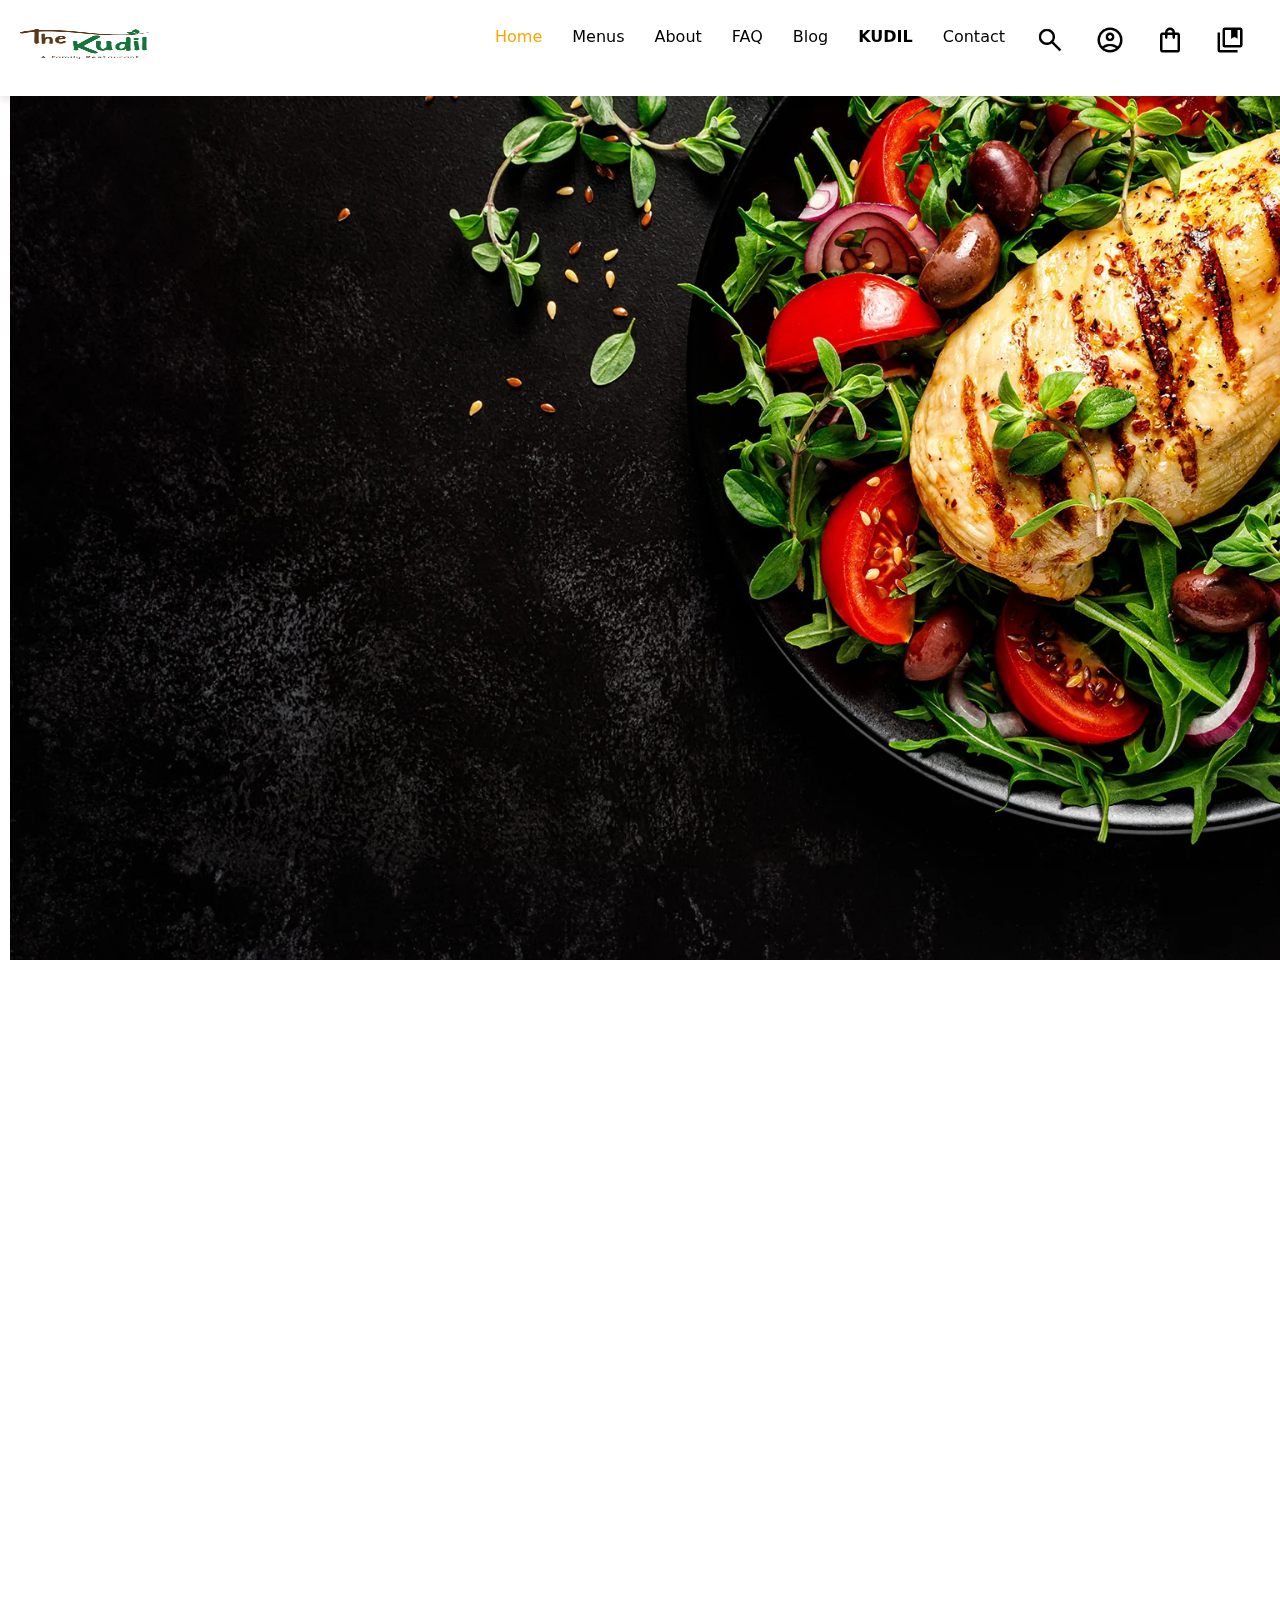
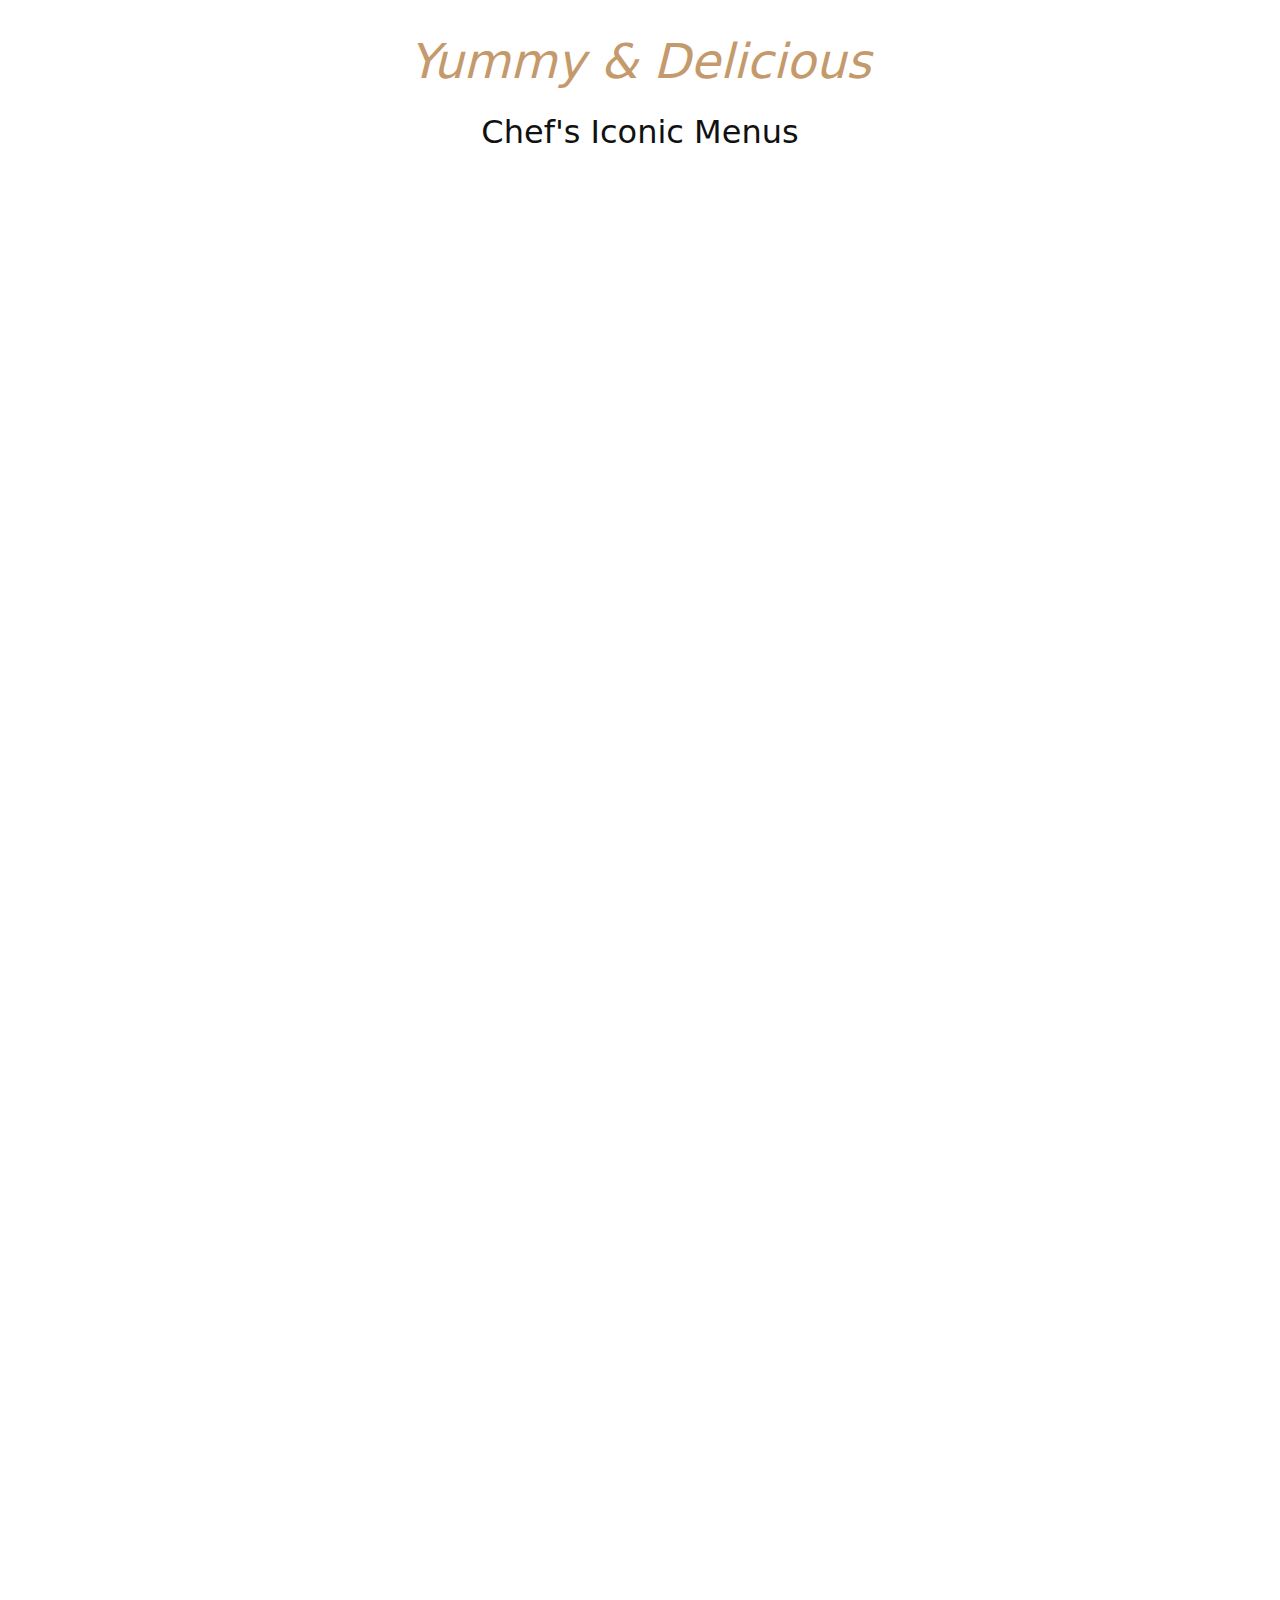
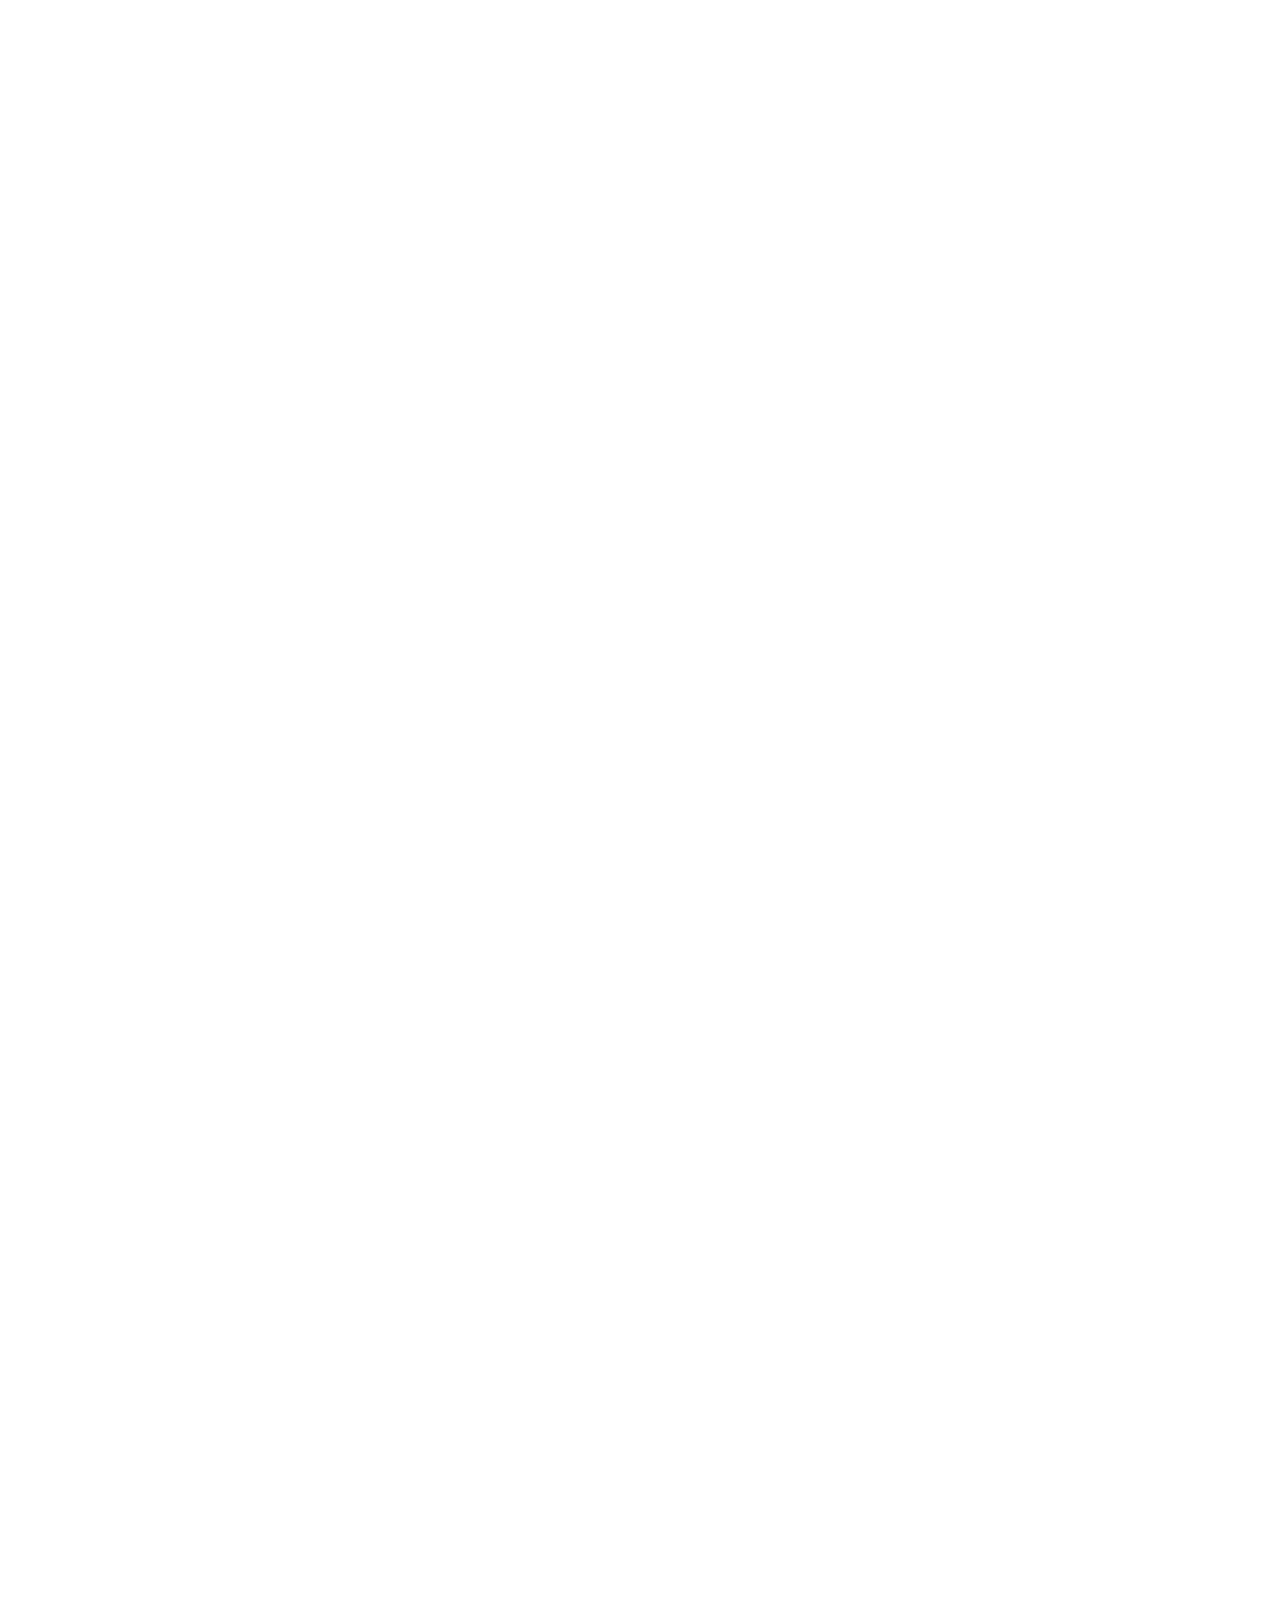
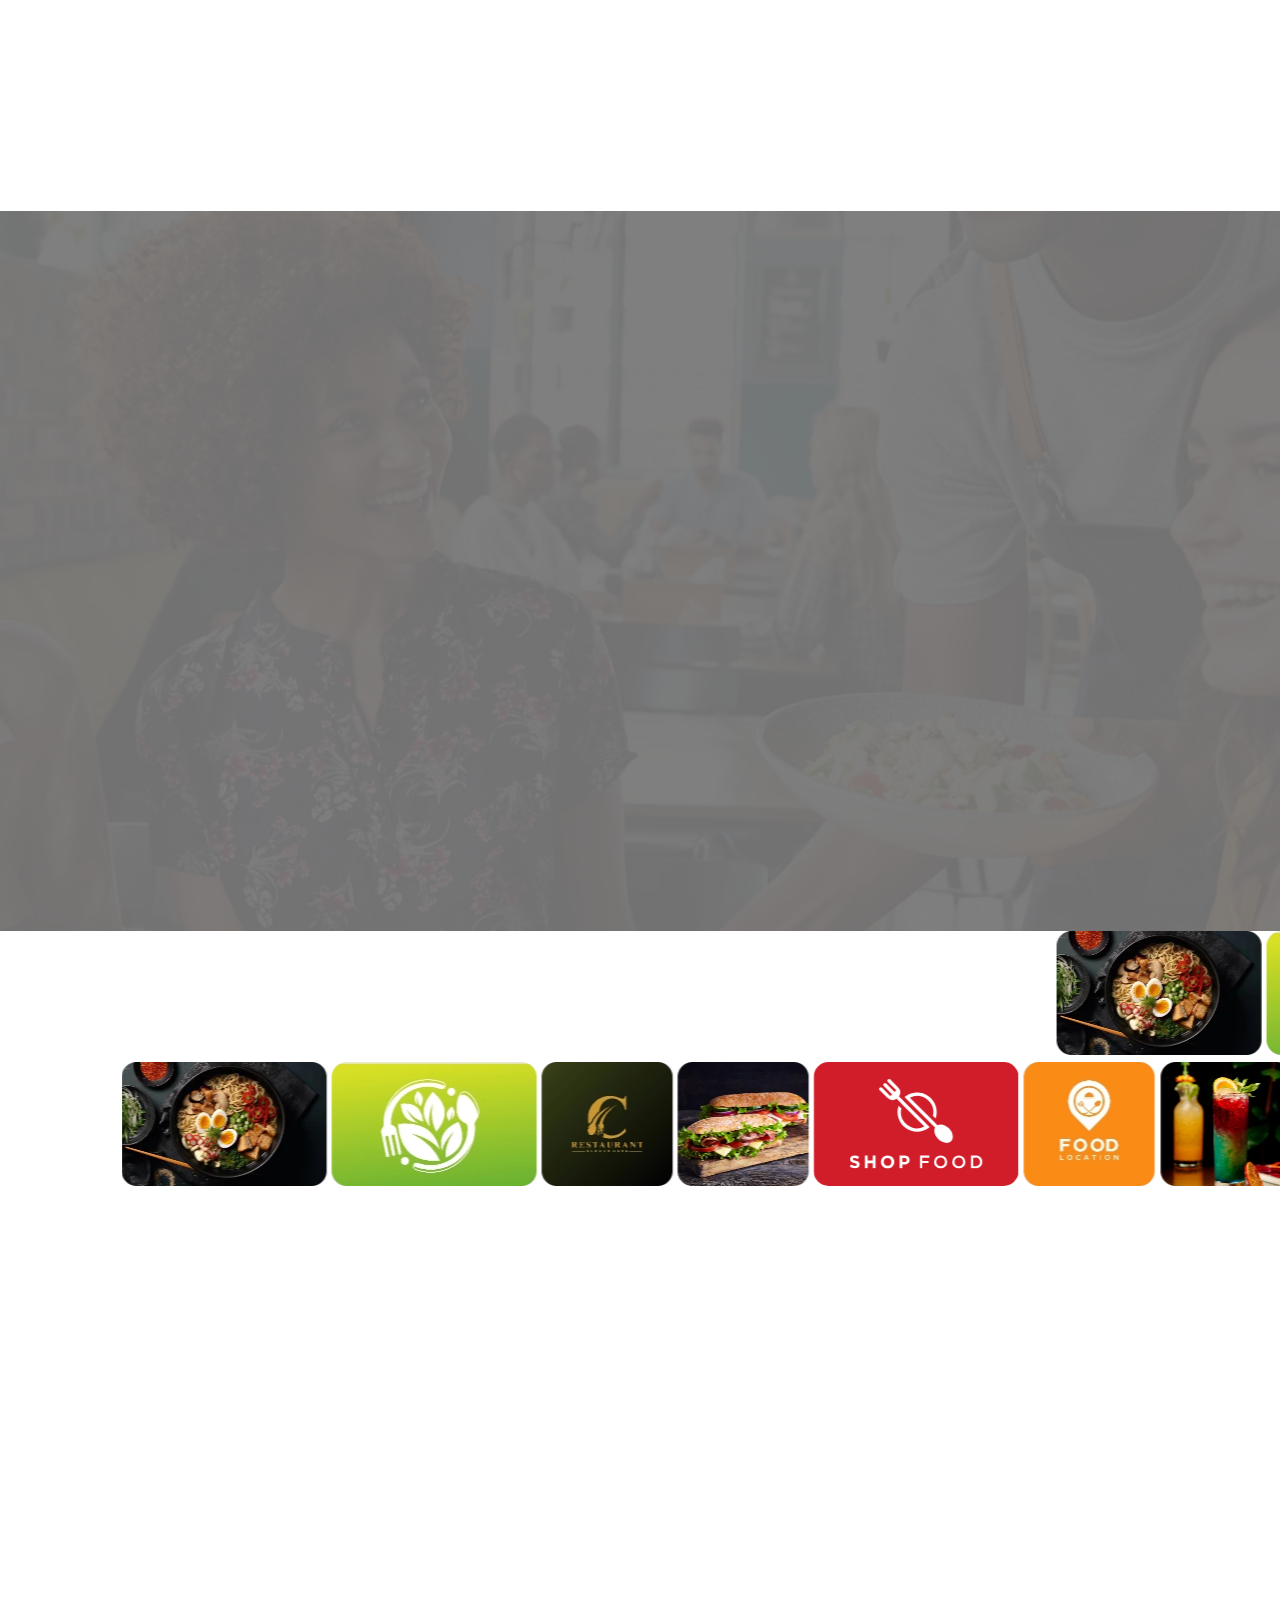
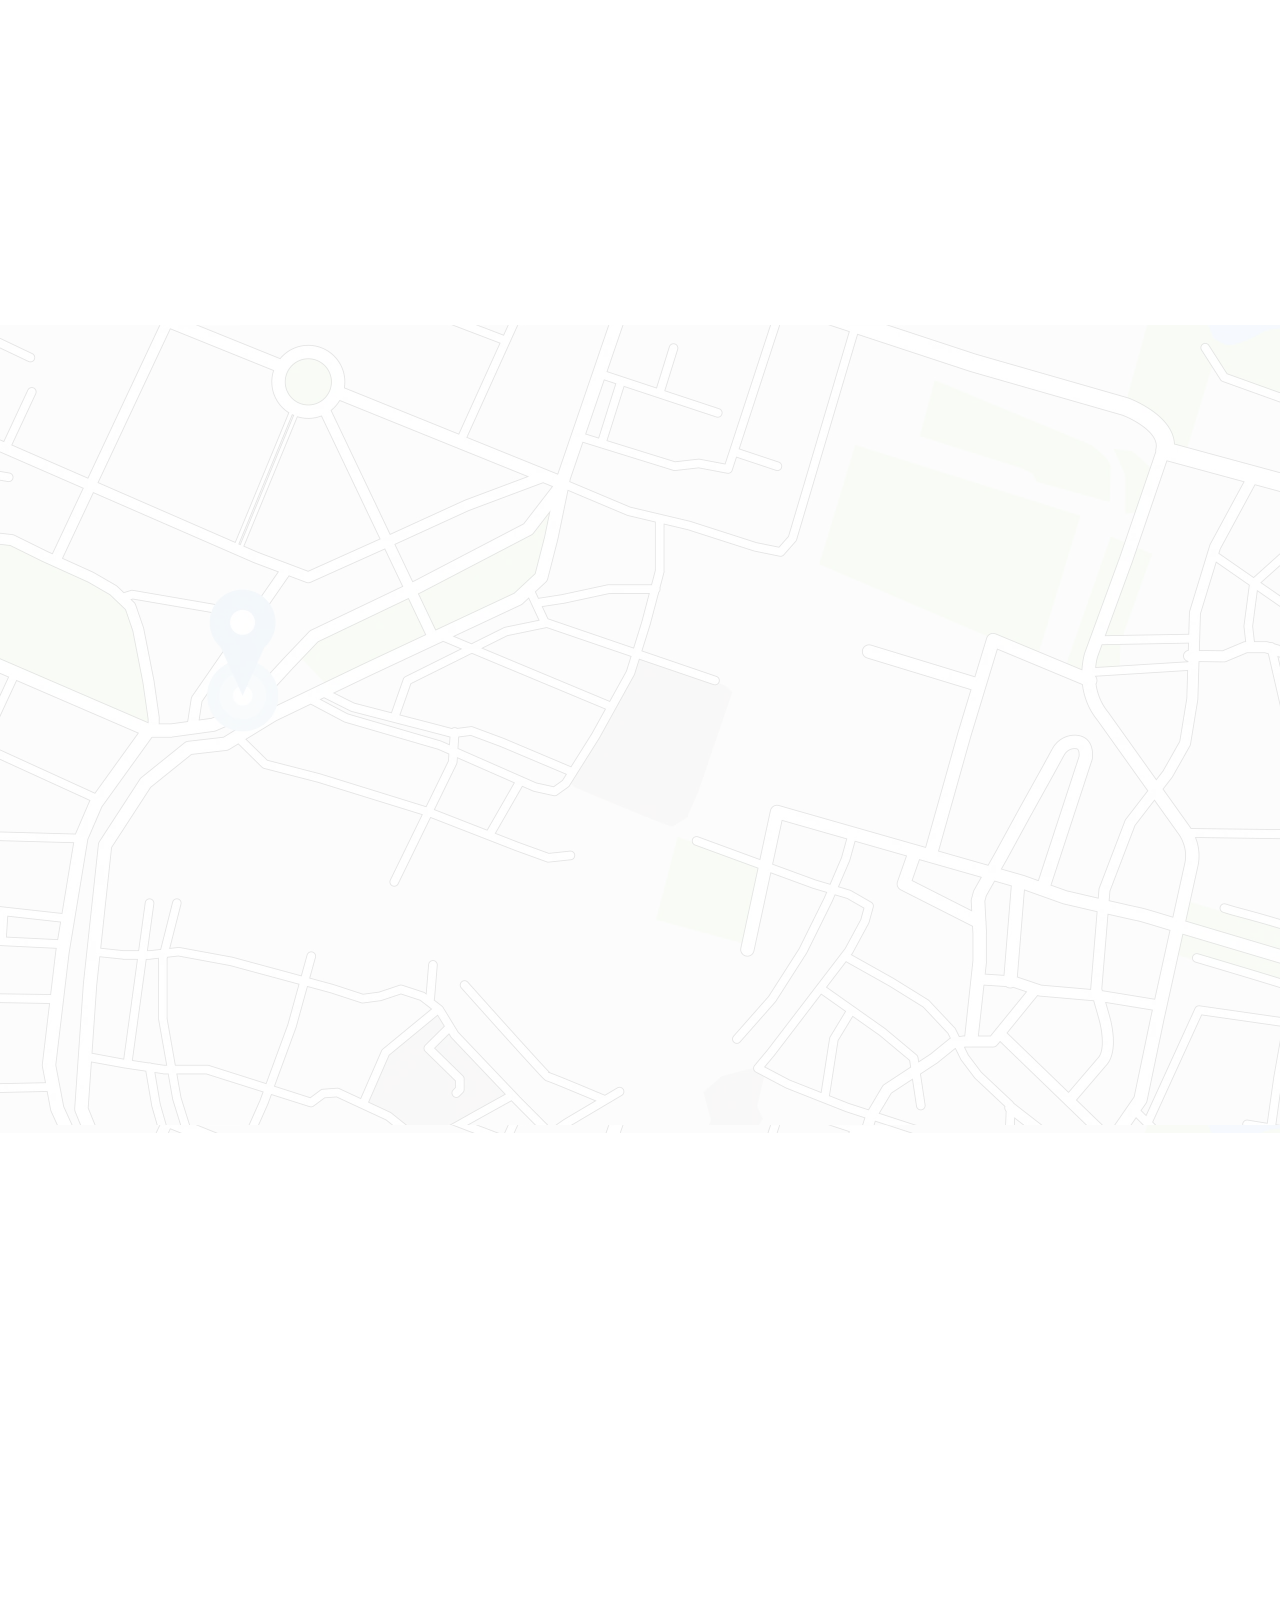
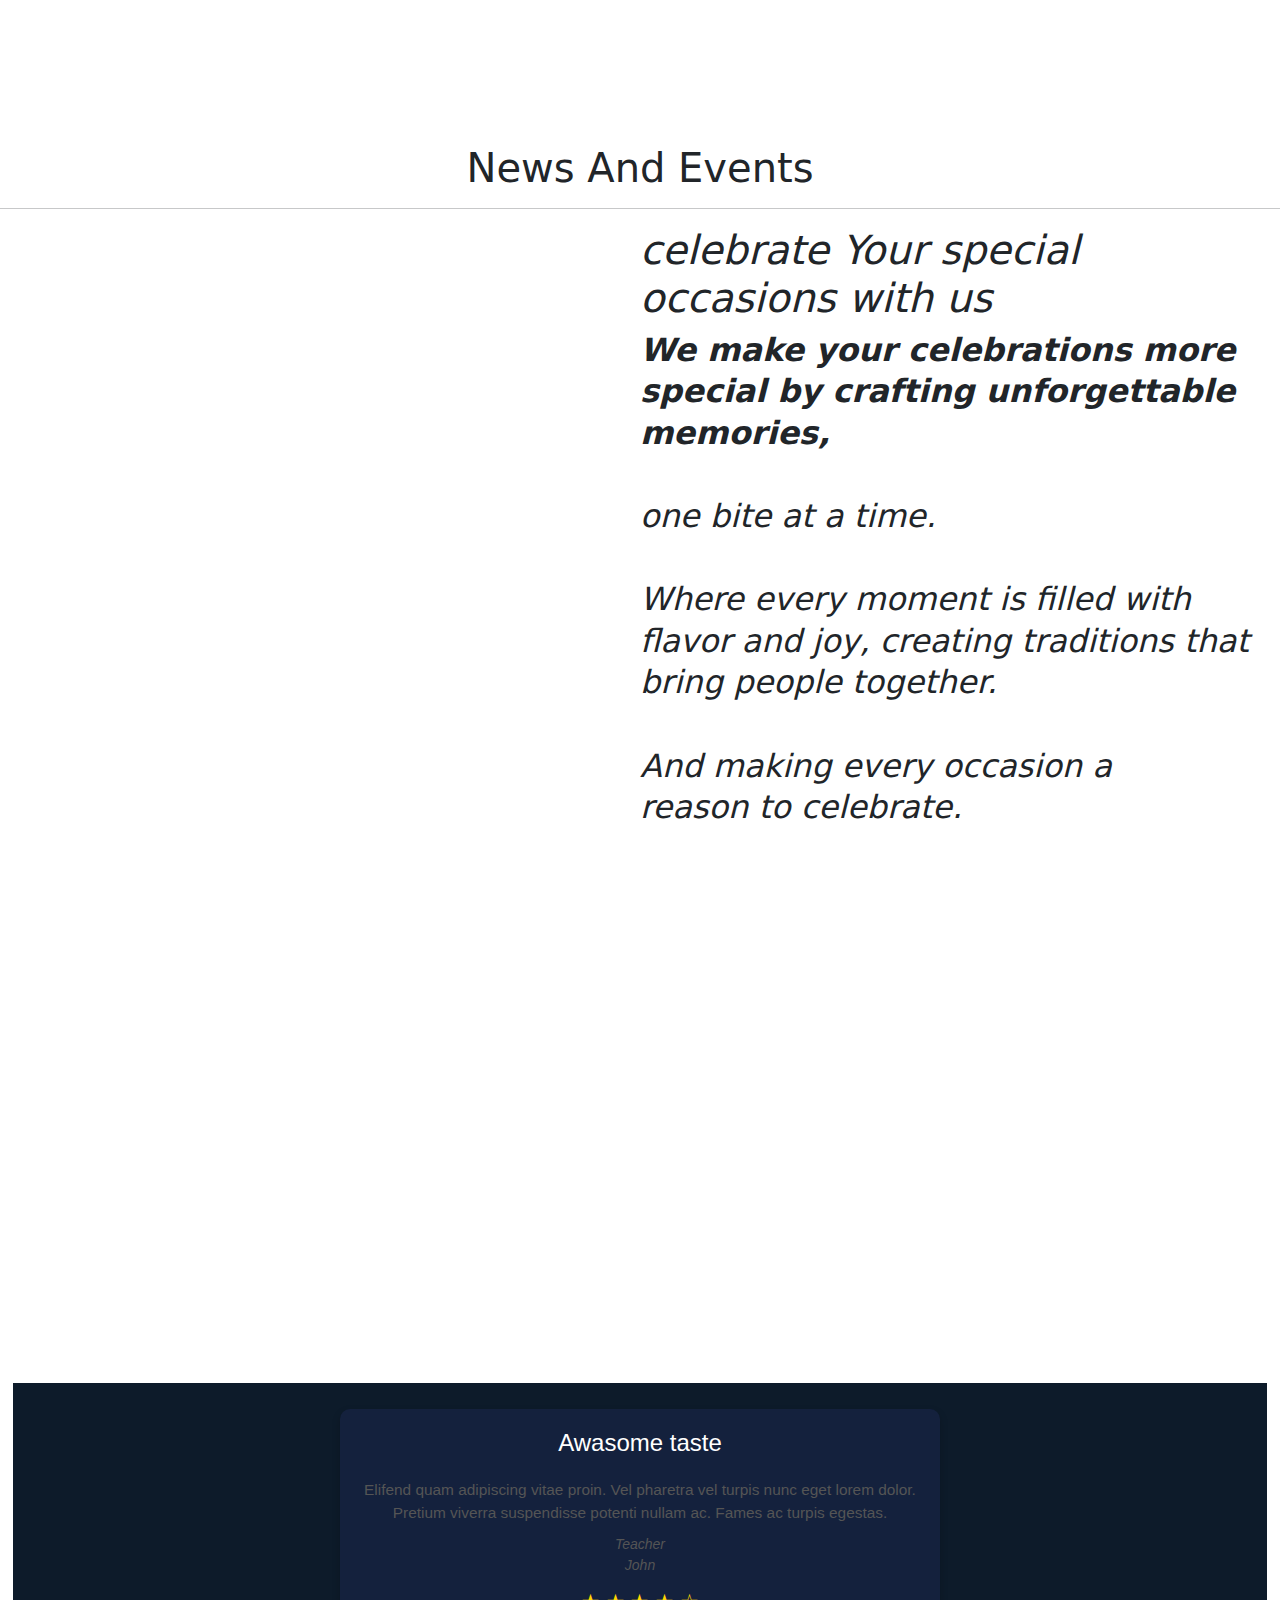
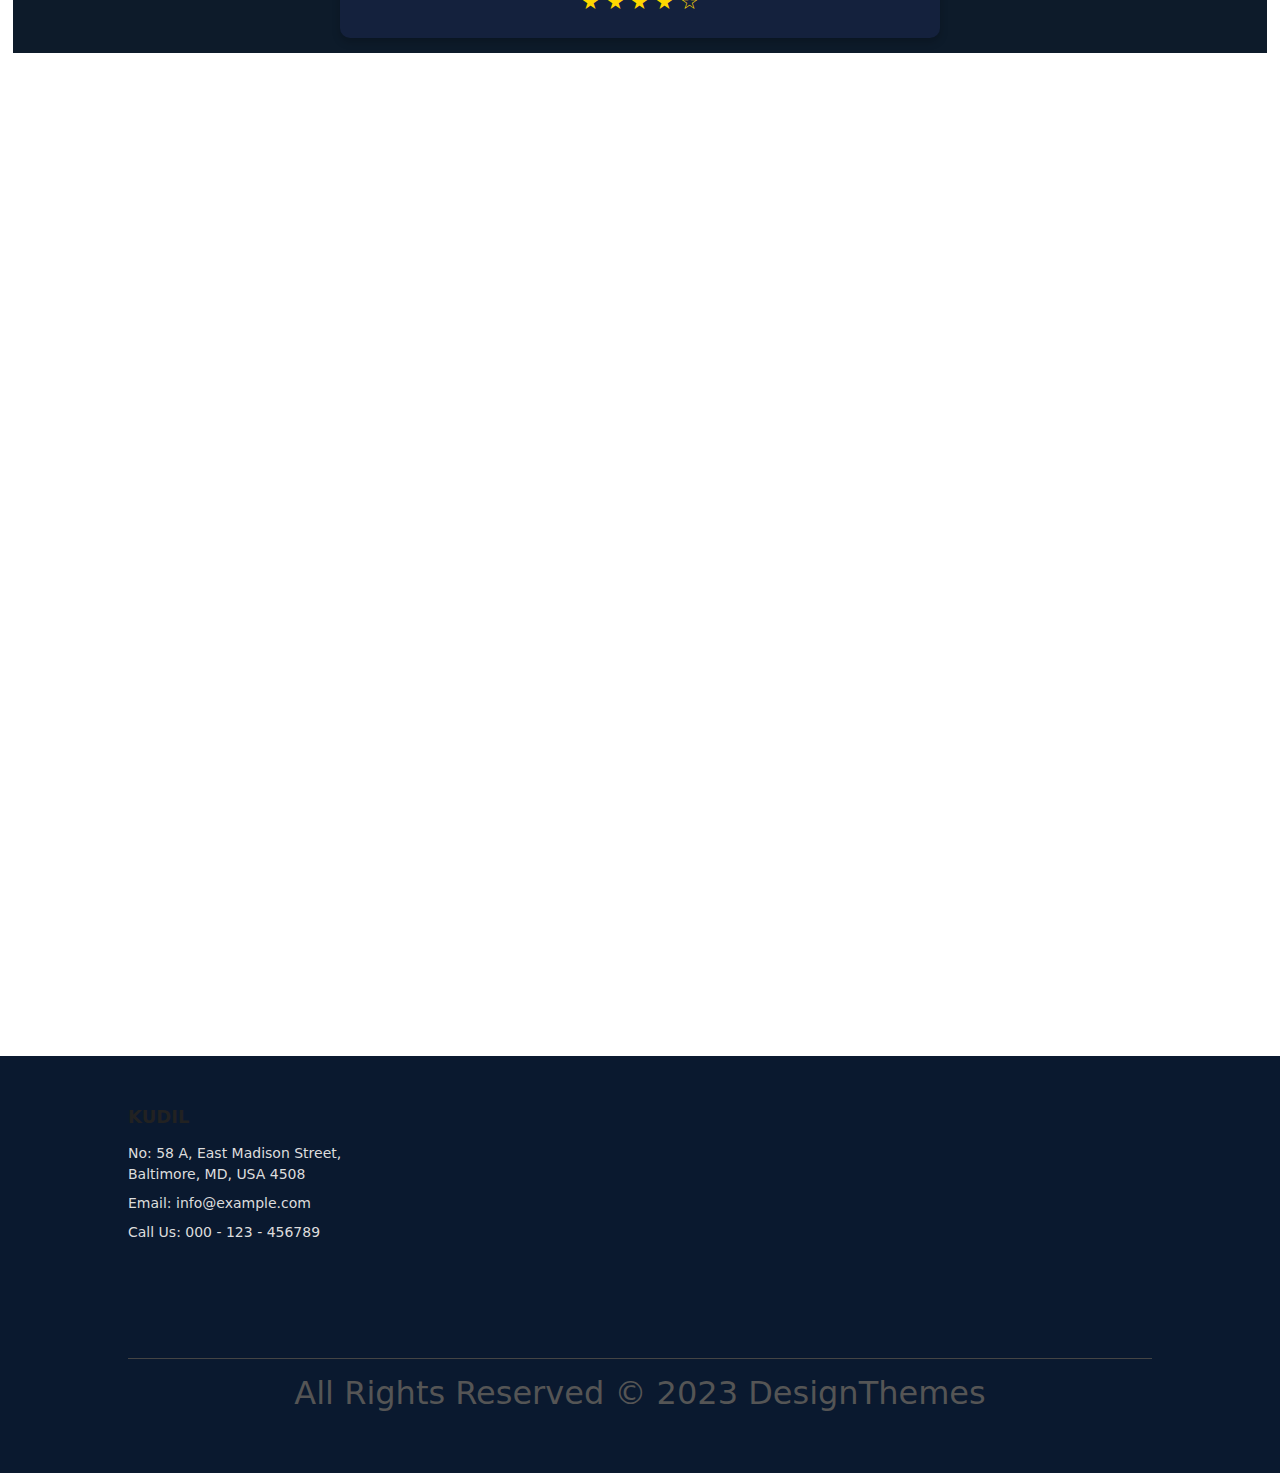
<file: index.html>
<!DOCTYPE html>
<html lang="en">
<head>
    <meta charset="UTF-8">
    <meta name="viewport" content="width=device-width, initial-scale=1.0">
    <title>KUDIL Restaurant</title>
    <link href="https://unpkg.com/aos@2.3.1/dist/aos.css" rel="stylesheet">
    <link rel="stylesheet" href="https://cdnjs.cloudflare.com/ajax/libs/font-awesome/6.4.2/css/all.min.css">
    <link href="https://cdn.jsdelivr.net/npm/bootstrap@5.3.3/dist/css/bootstrap.min.css" rel="stylesheet" integrity="sha384-QWTKZyjpPEjISv5WaRU9OFeRpok6YctnYmDr5pNlyT2bRjXh0JMhjY6hW+ALEwIH" crossorigin="anonymous">
<link rel="stylesheet" href="https://fonts.googleapis.com/css2?family=Material+Symbols+Outlined:opsz,wght,FILL,GRAD@24,400,0,0&icon_names=account_circle" /><!-- Swiper.js CDN -->
  <link rel="stylesheet" href="https://cdn.jsdelivr.net/npm/swiper@11/swiper-bundle.min.css" />
  <link rel ="stylesheet" href="project.css">
      <link rel="icon" type="image/x-icon" href="fav.webp">
    <meta property="og:title" content="Kudil Restaurant">
  <meta property="og:description" content=" Experience the taste of authentic flavors with our delicious, freshly prepared dishes. Enjoy a cozy ambiance, exceptional service, and a menu crafted to satisfy your cravings. Order online or visit us today!">
  <meta property="og:image" content="fav.webp">
    </head>
<body>
   
<div class="navbar">
  <h1><img src="fav.webp" width="130px" height="30px"></h1>
  <div class="hamburger" onclick="toggleMenu()">☰</div>
  <ul class="nav-links">
      <li><a href="#" style="color: orange;">Home</a></li>
      <li><a href="menu.html" style="color: black;">Menus</a></li>
        <li><a href="about.html" style="color: black;">About</a></li>
        <li><a href="faq.html" style="color: black;">FAQ</a></li>
        <li><a href="blog.html" style="color: black;">Blog</a></li>
        <li><a href="#" style="color: black;"><b>KUDIL</b></a></li>
        <li><a href="n1.html" style="color: black;">Contact</a></li>
        <li><a href="search.html" style="color: black;"><img src="search_24dp_000000_FILL0_wght400_GRAD0_opsz24.png" width="30px" height="30px"></a></li>
        <li><a href="accout.html" style="color: black;"><img src="account_circle_24dp_000000_FILL0_wght400_GRAD0_opsz24.png"width="30px" height="30px"></a></li>
        <li><a href="#"><img src="shopping_bag_24dp_000000_FILL0_wght400_GRAD0_opsz24.png"width="30px" height="30px"></a></li>
        <li><a href="#"><img src="collections_bookmark_24dp_000000_FILL0_wght400_GRAD0_opsz24.png"width="30px" height="30px"></a></li>
      
  </ul>
</div>
   
    <section class="heroo">
      <div class="overlay"></div>
      <div class="hero-content">
          <p class="discount">50% On All</p>
          <h1>Hot & Spicy Chicken Varieties</h1>
          <p class="description">
              Phaedrum alienum torquatos nec eu, vis detraxit periculis ex, nihil expetendis in mei. 
              Melange icula euripidis partem.
          </p>
          <a href="#" class="btn">Order Now</a>
      </div>
  </section>
      
        
    <script>
      function toggleMenu() {
          document.querySelector('.nav-links').classList.toggle('active');
      }

      function toggleDropdown(event) {
          event.preventDefault(); 
          event.currentTarget.parentElement.classList.toggle('active');
      }
  </script>
    
        <div class="main">
    <div class="m1" data-aos="fade-up"><i>Popular Dishes Of</i> <br> Our Restaurant</div>
    <div class="m2" data-aos="fade-up">
      Commodo sed egestas egestas fringilla phasellus faucibus scelerisque eleifend donec. 
      Porttitor massa id neque aliquam vestibulum morbi blandit cursus risus. Orci ac auctor augue mauris augue neque gravida in Aliquam.
    </div>
  </div>
    
      <div class="swiper mySwiper" data-aos="flip-left">
        <div class="swiper-wrapper">
          <div class="swiper-slide" data-aos="flip-left">
            <img src="home-carousel-1.webp">
            <div class="overlay">
              <div class="mm"><i>Spicy gravy</i></div>
              <button class="order-btn">Order Now</button>
            </div>
          </div>
          <div class="swiper-slide">
            <img src="second.webp">
            <div class="overlay">
              <div class="mm"><i>grill</i></div>
              <button class="order-btn">Order Now</button>
            </div>
          </div>
          <div class="swiper-slide">
            <img src="three.webp">
            <div class="overlay">
              <div class="mm"><i>Pizza</i></div>
              <button class="order-btn">Order Now</button>
            </div>
          </div>
          <div class="swiper-slide">
            <img src="four.webp">
            <div class="overlay">
              <div class="mm"><i>Burger</i></div>
              <button class="order-btn">Order Now</button>
            </div>
          </div>
          <div class="swiper-slide">
            <img src="five.webp">
            <div class="overlay">
              <div class="mm"><i>Grill</i></div>
              <button class="order-btn">Order Now</button>
            </div>
          </div>
          <div class="swiper-slide">
            <img src="six.webp">
            <div class="overlay">
              <div class="mm"><i>Juice</i></div>
              <button class="order-btn">Order Now</button>
            </div>
          </div>
          <div class="swiper-slide">
            <img src="seven.webp">
            <div class="overlay">
              <div class="mm"><i>Ice cream</i></div>
              <button class="order-btn">Order Now</button>
            </div>
          </div>
        </div>
        <!-- Navigation -->
        <div class="swiper-button-next"></div>
        <div class="swiper-button-prev"></div>
      </div>
      <div class="menu-section">
        <p style="font-size: 3rem;">Yummy & Delicious</p>
        <h2>Chef's Iconic Menus</h2>
    </div>
    
    <div class="menu-container"data-aos="fade-up">
        <!-- Drink 1 -->
        <div class="menu-card"data-aos="fade-up">
            <img src="lemonsoda.webp" alt="Iced Diet Lemon Soda">
            <div class="menu-icons"data-aos="fade-up">
                <a href="#"><i class="fa fa-shopping-bag"></i></a>
                <a href="#"><i class="fa fa-heart"></i></a>
            </div>
            <div class="menu-info">
                <div class="menu-title">Iced Diet Lemon Soda</div>
                <div class="menu-price">From Rs. 200.00</div>
                <div class="rating">⭐ ⭐ ⭐ ⭐ ☆ 1 review</div>
            </div>
        </div>
    
        <!-- Drink 2 -->
        <div class="menu-card"data-aos="fade-up">
            <img src="margarita.webp" alt="Margarita">
            <div class="menu-icons">
                <a href="#"><i class="fa fa-shopping-bag"></i></a>
                <a href="#"><i class="fa fa-heart"></i></a>
            </div>
            <div class="menu-info">
                <div class="menu-title" style="color: #c49a6c;">Margarita</div>
                <div class="menu-price">From Rs. 400.00</div>
                <div class="rating">⭐ ⭐ ⭐ ⭐ ☆ 1 review</div>
            </div>
        </div>
    
        <!-- Drink 3 -->
        <div class="menu-card"data-aos="fade-up">
            <img src="cocktail.webp" alt="Cocktail">
            <div class="menu-icons">
                <a href="#"><i class="fa fa-shopping-bag"></i></a>
                <a href="#"><i class="fa fa-heart"></i></a>
            </div>
            <div class="menu-info">
                <div class="menu-title">Cocktail</div>
                <div class="menu-price">Rs. 400.00</div>
                <div class="rating">⭐ ⭐ ⭐ ⭐ ⭐ 2 reviews</div>
            </div>
        </div>
    
        <!-- Drink 4 -->
        <div class="menu-card"data-aos="fade-up">
            <img src="smoothie.webp" alt="Smoothie">
            <div class="menu-icons">
                <a href="#"><i class="fa fa-shopping-bag"></i></a>
                <a href="#"><i class="fa fa-heart"></i></a>
            </div>
            <div class="menu-info">
                <div class="menu-title">Smoothie</div>
                <div class="menu-price">Rs. 300.00</div>
                <div class="rating">⭐ ⭐ ⭐ ⭐ ☆ 1 review</div>
            </div>
        </div>
    </div>
    <div class="menu-section">
     
      <div class="menu-container">
        <!-- Food Item 1 -->
        <div class="menu-card"data-aos="fade-up-right">
          <img src="chicken.webp" alt="Fried Chicken">
          <div class="menu-icons">
            <a href="#"><i class="fa fa-shopping-bag"></i></a>
            <a href="#"><i class="fa fa-heart"></i></a>
        </div>
          <div class="menu-info">
            <div class="menu-title">Fried Chicken</div>
            <div class="menu-price">From Rs. 500.00</div>
            <div class="menu-rating">
              ⭐⭐⭐⭐⭐ <span>(2 reviews)</span>
            </div>
          </div>
        </div>
    
        <!-- Food Item 2 -->
        <div class="menu-card"data-aos="fade-up-right">
          <div class="menu-icons">
            <a href="#"><i class="fa fa-shopping-bag"></i></a>
            <a href="#"><i class="fa fa-heart"></i></a>
        </div>
          <img src="mutton.webp" alt="Spicy Mutton Steak With Lemon">
          <div class="menu-info">
            <div class="menu-title">Spicy Mutton Steak With Lemon</div>
            <div class="menu-price">From Rs. 300.00</div>
            <div class="menu-rating">
              ⭐⭐⭐⭐☆ <span>(1 review)</span>
            </div>
          </div>
        </div>
    
        <!-- Food Item 3 -->
        <div class="menu-card"data-aos="fade-up-right">
          <img src="noodles.webp" alt="Noodles">
          <div class="menu-icons">
            <a href="#"><i class="fa fa-shopping-bag"></i></a>
            <a href="#"><i class="fa fa-heart"></i></a>
        </div>
          <div class="menu-info">
            <div class="menu-title">Noodles</div>
            <div class="menu-price">From Rs. 400.00</div>
            <div class="menu-rating">
              ⭐⭐⭐⭐☆ <span>(1 review)</span>
            </div>
          </div>
        </div>
    
        <!-- Food Item 4 -->
        <div class="menu-card"data-aos="fade-up-right">
          <img src="strawberry.webp" alt="Strawberry Lemonade">
          <div class="menu-icons">
            <a href="#"><i class="fa fa-shopping-bag"></i></a>
            <a href="#"><i class="fa fa-heart"></i></a>
        </div>
          <div class="menu-info">
            <div class="menu-title">Strawberry Lemonade</div>
            <div class="menu-price">Rs. 300.00</div>
            <div class="menu-rating">
              ⭐⭐⭐⭐☆ <span>(1 review)</span>
            </div>
          </div>
        </div>
      </div>
    </div>
    
      <!-- Unique Dining Section -->
      <div class="unique-dining"data-aos="flip-down">
        <p style="font-size: 3rem;">Favorite Items</p>
        <h2>For Unique Dining</h2>
    
        <!-- Category Buttons -->
        <div class="category-buttons"data-aos="flip-down">
          <button class="active">Asian</button>
          <button>Italian</button>
          <button>Chinese</button>
          <button>American</button>
        </div>
    
        <!-- Menu Grid -->
        <div class="menu-grid"data-aos="flip-down">
    
          <!-- Left Column -->
          <div class="menu-column"data-aos="flip-down">
            <div class="menu-item"data-aos="flip-down">
              <div class="menu-info">
                <div class="menu-title">Pumpkin Muffins</div>
                <div class="menu-description">In tellus integer feugiat scelerisque varius morbi enim nunc faucibus.</div>
              </div>
              <img src="pumpkin.avif" alt="Pumpkin Muffins">
            </div>
    
            <div class="menu-item"data-aos="flip-down">
              <div class="menu-info">
                <div class="menu-title">Baked Beans</div>
                <div class="menu-description">Semper feugiat nibh sed pulvinar. Magnis dis parturient montes nascetur ridiculus.</div>
              </div>
              <img src="beans.avif" alt="Baked Beans">
            </div>
    
            <div class="menu-item"data-aos="flip-down">
              <div class="menu-info">
                <div class="menu-title">Cheesy Bacon</div>
                <div class="menu-description">Faucibus et molestie ac feugiat sed lectus. Commod ullamcorper a lacus vestibulum.</div>
              </div>
              <img src="cheesy becan.avif" alt="Cheesy Bacon">
            </div>
          </div>
    
          <!-- Right Column -->
          <div class="menu-column"data-aos="flip-down">
            <div class="menu-item"data-aos="flip-down">
              <div class="menu-info">
                <div class="menu-title">Frozen Fruit</div>
                <div class="menu-description">Gres tempus turpis at metus scelerisque placerat nulla.</div>
              </div>
              <img src="frozen fruit.avif" alt="Frozen Fruit">
            </div>
    
            <div class="menu-item"data-aos="flip-down">
              <div class="menu-info"data-aos="flip-down">
                <div class="menu-title">Mixed Salad</div>
                <div class="menu-description">Risus viverra adipiscing at in tellus integer feugiat scelerisque.</div>
              </div>
              <img src="salaad.avif" alt="Mixed Salad">
            </div>
    
            <div class="menu-item"data-aos="flip-down">
              <div class="menu-info">
                <div class="menu-title">Salmon Tacos</div>
                <div class="menu-description">Dignissim convallis aenean et tortor at risus viverra adipiscing.</div>
              </div>
              <img src="salmon.avif" alt="Salmon Tacos">
            </div>
          </div>
    
        </div>
      </div>
       <!-- Hero Section -->
       <section class="hero">
        <div class="hero-content">
          <p>Upto 25% off</p>
          <h1>On Italian, Mexican, And Indian Cuisine</h1>
          <span>Augue mauris augue gravida in fermentum et sollicitudin ac.</span><br>
          <a href="#" class="hero-button">Grab Your Offer</a>
        </div>
      </section>
      <div class="marquee-container">
        <marquee behavior="scroll" direction="left" scrollamount="20" >
          <img src="f1.webp" alt="Food 1">
          <img src="f2.avif" alt="Food 2">
          <img src="f3.avif" alt="Food 3">
          <img src="f4.webp" alt="Food 4">
          <img src="f5.svg" alt="Food 5">
          <img src="f6.avif" alt="Food 6">
          <img src="f7.webp" alt="Food 7">
          <img src="f1.webp" alt="Food 1">
          <img src="f2.avif" alt="Food 2">
          <img src="f3.avif" alt="Food 3">
          <img src="f4.webp" alt="Food 4">
          <img src="f5.svg" alt="Food 5">
          <img src="f6.avif" alt="Food 6">
          <img src="f7.webp" alt="Food 7">
          <img src="f1.webp" alt="Food 1">
          <img src="f2.avif" alt="Food 2">
          <img src="f3.avif" alt="Food 3">
          <img src="f4.webp" alt="Food 4">
          <img src="f5.svg" alt="Food 5">
          <img src="f6.avif" alt="Food 6">
          <img src="f7.webp" alt="Food 7">
        </marquee>
      </div>
      <div class="marquee-container">
        <marquee behavior="scroll" direction="right" scrollamount="20" >
          <img src="f1.webp" alt="Food 1">
          <img src="f2.avif" alt="Food 2">
          <img src="f3.avif" alt="Food 3">
          <img src="f4.webp" alt="Food 4">
          <img src="f5.svg" alt="Food 5">
          <img src="f6.avif" alt="Food 6">
          <img src="f7.webp" alt="Food 7">
          <img src="f1.webp" alt="Food 1">
          <img src="f2.avif" alt="Food 2">
          <img src="f3.avif" alt="Food 3">
          <img src="f4.webp" alt="Food 4">
          <img src="f5.svg" alt="Food 5">
          <img src="f6.avif" alt="Food 6">
          <img src="f7.webp" alt="Food 7">
          <img src="f1.webp" alt="Food 1">
          <img src="f2.avif" alt="Food 2">
          <img src="f3.avif" alt="Food 3">
          <img src="f4.webp" alt="Food 4">
          <img src="f5.svg" alt="Food 5">
          <img src="f6.avif" alt="Food 6">
          <img src="f7.webp" alt="Food 7">
        </marquee>
      </div>
      <div class="product-container"data-aos="fade-up"
      data-aos-duration="3000">
        <div class="product-image"data-aos="fade-up"
        data-aos-duration="3000">
            <img src="pppp.webp" alt="Mexican Tacos With Beef">
        </div>
        <div class="product-details">
            <h3 class="category">Shack</h3>
            <h1 class="product-title">Mexican Tacos With Beef</h1>
            <p class="price">
                Rs. 200.00 <span class="old-price">Rs. 400.00</span> 
                <span class="discount">50% OFF</span>
            </p>
            
            <div class="quantity">
                <label>Quantity:</label>
                <button class="size-btn">Small</button>
                <button class="size-btn">Medium</button>
            </div>
    
            <div class="cuisines">
                <label>Cuisines:</label>
                <span class="cuisine-tag">Italian</span>
                <span class="cuisine-tag">Chinese</span>
                <span class="cuisine-tag">Spanish</span>
            </div>
    
            <div class="type">
                <span class="non-veg">Non-Veg</span>
            </div>
    
            <div class="cart-actions">
                <button class="quantity-btn">-</button>
                <input type="text" value="1" class="quantity-input">
                <button class="quantity-btn">+</button>
                <button class="add-to-cart">Add To Cart</button>
                <button class="buy-now">Buy It Now</button>
            </div>
    
            <div class="reviews">
                ⭐⭐⭐⭐⭐ 2 reviews
            </div>
    
            <a href="#" class="view-details">View full details &gt;</a>
        </div>
    </div>
    <div class="mp">
      <div class="a"data-aos="fade-right"
      data-aos-offset="300"
      data-aos-easing="ease-in-sine"><h1>Get Our Exciting Food Delivery App</h1>
       
       <p align="left" id="t"data-aos="fade-right"
       data-aos-offset="300"
       data-aos-easing="ease-in-sine">Mattis pellentesque id nibh tortor id aliquet lectus proin. Nec ullamcorper sit amet risus nullam eget Diam vulputate ut pharetra sit amet. Faucibus vitae aliquet nec ullamcorper sit. Sed turpis tincidunt id aliquet risus feugiat in ante</p>
         <div><img src="playstore.png"width="53%" height="9%"></div><div><img src="apple.webp" width="53%" height="9%"></div>
    
     </div>
      <div class="b"data-aos="fade-right"
      data-aos-offset="300"
      data-aos-easing="ease-in-sine">
        <img src="m11.jpg" width="20%" height="20%">
        <div class="road"data-aos="fade-right"
        data-aos-offset="300"
        data-aos-easing="ease-in-sine">
          <div class="bike"data-aos="fade-right"
          data-aos-offset="300"
          data-aos-easing="ease-in-sine"style="z-index: 1;"><img src="d1_resized.png"  style="position:relative; z-index: 1;"></div>
          <div class="location pickup">
              <img src="resized_cute_boy.png"style="border-radius: 50%;" > 
          </div>
          <div class="location delivery"data-aos="fade-right"
          data-aos-offset="300"
          data-aos-easing="ease-in-sine">
            <img src="h2.png" height="180px" width="180px" style="border-radius: 50%;">
          </div>
          
           
       </div>
     </div>
    </div>
    <div class="main">
    
    <div class="side-content"data-aos="flip-left"
    data-aos-easing="ease-out-cubic"
    data-aos-duration="200">
      <h2 id="t">Mouthwatering Seasonal Menus</h2>
      <p id="t">Enjoy a variety of seasonal delights carefully curated to bring the best flavors to your table.</p>
      <a href="#" class="shop-btn">Shop Now</a>
    </div>
    <div class="container11"data-aos="flip-right"
    data-aos-easing="ease-out-cubic"
    >
      <div class="item">
          <img src="a1.jpg" alt="Grilled Steak">
          <div class="overlay">
              <p class="at">Grilled Steak</p>
              <button class="de">Order Now</button>
          </div>
      </div>
      <div class="item">
          <img src="a2.jpg" alt="Grilled Chicken">
          <div class="overlay">
              <h3 class="at">Grilled Chicken</h3>
              <button class="de">Order Now</button>
          </div>
      </div>
      <div class="item">
          <img src="a3.webp" alt="Shrimp Skewers">
          <div class="overlay">
              <h3 class="at">Shrimp Skewers</h3>
              <button class="de">Order Now</button>
          </div>
      </div>
      <div class="item">
          <img src="a4.jpg" alt="Delicious Burger">
          <div class="overlay">
              <h3 class="at">Delicious Burger</h3>
              <button class="de">Order Now</button>
          </div>
      </div>
      <div class="item">
          <img src="a5.jpg" alt="Italian Pasta">
          <div class="overlay">
              <h3 class="at">Italian Pasta</h3>
              <button class="de">Order Now</button>
          </div>
      </div>
      <div class="item">
          <img src="a6.jpg" alt="Fresh Salad">
          <div class="overlay">
              <h3 class="at">Fresh Salad</h3>
              <button class="de">Order Now</button>
            
          </div>
         
      </div>
    </div></div>
    <div style="font-size: larger;"><h1 align="center">News And Events</h1></div>
    <hr>
    <div class="event">
     
      <div class="container33"data-aos="fade-up"
      data-aos-anchor-placement="top-center">
        <div id="carousel"data-aos="fade-up"
        data-aos-anchor-placement="top-center">
          <div><img src="x1.webp" alt="Image 1"/></div>
          <div><img src="x2.webp" alt="Image 2"/></div>
          <div><img src="x3.webp" alt="Image 3"/></div>
          <div><img src="x4.webp" alt="Image 4"/></div>
          <div><img src="x5.webp" alt="Image 5"/></div>
          <div><img src="x2.webp" alt="Image 6"/></div>
          <div><img src="x1.webp" alt="Image 7"/></div>
          <div><img src="x3.webp" alt="Image 8"/></div>
          <div><img src="x4.webp" alt="Image 9"/></div>
        </div>
      </div>
       
      
     <div class="hello"> 
     
      <h1>celebrate Your special occasions with us</h1><b>We make your celebrations more special by crafting unforgettable memories,</b><br> <br> 
      one bite at a time.<br> <br> Where every moment is filled with flavor and joy, creating traditions that bring people together.<br><br>  And making every occasion a reason to celebrate.</div>
    </div>
    
    <section class="news-section">
     
      <div class="carousel"data-aos="flip-left"
      data-aos-easing="ease-out-cubic">
          <button class="carousel-btn prev" onclick="moveSlide(-1)">&#10094;</button>
          <div class="carousel-container">
              <div class="news-card">
                  <img src="d3.webp" alt="Elderly man eating">
                  <div class="news-content">
                      <p class="date">🗓 Jun 21 | 👤 John Mathew</p>
                      <h3>What are most common food handling mistakes?</h3>
                      <p>Dictum at tempor commodo ut eros et nisl sagittis vestibulum...</p>
                    
                  </div>
                  <button class="order-now">Order Now</button>
              </div>
              <div class="news-card">
                  <img src="e2.webp" alt="Waitress serving food">
                  <div class="news-content">
                      <p class="date">🗓 Jun 21 | 👤 John Mathew</p>
                      <h3>Explore new dishes and menus with besties</h3>
                      <p>Nec tincidunt commodo ut eros et nisl sagittis vestibulum...</p>
                  </div>
                  <button class="order-now">Order Now</button>
              </div>
              <div class="news-card">
                  <img src="e3.webp" alt="Salmon dish">
                  <div class="news-content">
                      <p class="date">🗓 Jun 21 | 👤 John Mathew</p>
                      <h3>What gives good atmosphere for a restaurant?</h3>
                      <p>Vestibulum lorem commodo ut eros et nisl sagittis vestibulum...</p>
                  </div>
                  <button class="order-now">Order Now</button>
              </div>
              <div class="news-card">
                  <img src="d1.webp" alt="Another dish">
                  <div class="news-content">
                      <p class="date">🗓 Jun 21 | 👤 John Mathew</p>
                      <h3>Best tips for restaurant service</h3>
                      <p>Ut tempus urna et pharetra pharetra massa massa ultricies...</p>
                     
    
                  </div>
                  <button class="order-now">Order Now</button>
              </div>
              <div class="news-card">
                <img src="d3.webp" alt="Elderly man eating">
                <div class="news-content">
                    <p class="date">🗓 Jun 21 | 👤 John Mathew</p>
                    <h3>What are most common food handling mistakes?</h3>
                    <p>Dictum at tempor commodo ut eros et nisl sagittis vestibulum...</p>
                </div>
                <button class="order-now">Order Now</button>
            </div>
            <div class="news-card">
              <img src="d1.webp" alt="Another dish">
              <div class="news-content">
                  <p class="date">🗓 Jun 21 | 👤 John Mathew</p>
                  <h3>Best tips for restaurant service</h3>
                  <p>Ut tempus urna et pharetra pharetra massa massa ultricies...</p>
              </div>
              <button class="order-now">Order Now</button>
          </div>
          <div class="news-card">
            <img src="d3.webp" alt="Elderly man eating">
            <div class="news-content">
                <p class="date">🗓 Jun 21 | 👤 John Mathew</p>
                <h3>What are most common food handling mistakes?</h3>
                <p>Dictum at tempor commodo ut eros et nisl sagittis vestibulum...</p>
            </div>
            <button class="order-now">Order Now</button>
            
        </div>
        
            
              <div class="news-card">
                  <img src="d2.webp" alt="Food plate">
                  <div class="news-content">
                      <p class="date">🗓 Jun 21 | 👤 John Mathew</p>
                      <h3>How to present food beautifully</h3>
                      <p>Aliquam faucibus purus in massa tempor nec feugiat nisl...</p>
                  </div>
              </div>
          </div>
          <button class="carousel-btn next" onclick="moveSlide(1)">&#10095;</button>
      </div>
    </section>
    
    <script>
      let index = 0;
      const totalCards = document.querySelectorAll(".news-card").length;
      const container = document.querySelector(".carousel-container");
    
      function moveSlide(step) {
          index += step;
    
          // Prevent out-of-bounds scrolling
          if (index < 0) {
              index = Math.floor(totalCards / 3) - 1;
          } else if (index >= Math.floor(totalCards / 1)) {
              index = 0;
          }
    
          container.style.transform = `translateX(-${index * 100}%)`;
      }
    
    
     
    </script>
    
    
   
    </section>
    <div class="ba">
      <section class="reviews">
        <div class="review-container">
            <h2 style="color: white;">Awasome taste</h2>
            <p class="review-text">Elifend quam adipiscing vitae proin. Vel pharetra vel turpis nunc eget lorem dolor. 
               Pretium viverra suspendisse potenti nullam ac. Fames ac turpis egestas.</p>
            <p class="review-author"> <span>Teacher</span> <br> John</p>
            <div class="stars">&#9733; &#9733; &#9733; &#9733; &#9734;</div>
        </div>
      </section>
      </div>
      <div class="ba"data-aos="fade-down-left">
        <section class="reviews"data-aos="fade-down-right">
          <div class="review-container">
              <h2 style="color: white;">Amazing Food</h2>
              <p class="review-text">Elifend quam adipiscing vitae proin. Vel pharetra vel turpis nunc eget lorem dolor. 
                 Pretium viverra suspendisse potenti nullam ac. Fames ac turpis egestas.</p>
              <p class="review-author"> <span>Teacher</span> <br> John</p>
              <div class="stars">&#9733; &#9733; &#9733; &#9733; &#9734;</div>
          </div>
        </section>
        </div>
    </div>
    
    
    <div data-aos="fade-down-right"><iframe src="https://www.google.com/maps/embed?pb=!1m18!1m12!1m3!1d475.9872360851053!2d78.51921695919117!3d17.36864584537857!2m3!1f0!2f0!3f0!3m2!1i1024!2i768!4f13.1!3m3!1m2!1s0x3bcb993f811fa971%3A0xd291aad7fa26d007!2sMehfil%20restaurant!5e0!3m2!1sen!2sin!4v1739431584265!5m2!1sen!2sin" width="100%" height="700" style="border:0;" allowfullscreen="" loading="lazy" referrerpolicy="no-referrer-when-downgrade"></iframe></div>
    <footer class="footer">
      <div class="footer-container">
          <div class="footer-column">
              <h3>KUDIL</h3>
              <p>No: 58 A, East Madison Street, Baltimore, MD, USA 4508</p>
              <p>Email: info@example.com</p>
              <p>Call Us: 000 - 123 - 456789</p>
          </div>
          <div class="footer-column"data-aos="fade-down-right">
              <h3>Helpful Links</h3>
              <a href="#">Search Terms</a>
              <a href="#">Advanced Search</a>
              <a href="#">Help & FAQ's</a>
              <a href="#">Store Location</a>
              <a href="#">Order & Return</a>
          </div>
          <div class="footer-column"data-aos="fade-down-right">
              <h3>Over View</h3>
              <a href="#">Contact Us</a>
              <a href="#">About Us</a>
              <a href="#">Careers</a>
              <a href="#">Refund & Return</a>
              <a href="#">Deliveries</a>
          </div>
          <div class="footer-column" data-aos="fade-down-right">
              <h3>Subscribe</h3>
              <p style="font-size: 1rem;">Get updates and exclusive offers.</p>
              <form class="subscribe-form">
                  <input type="email" placeholder="Your email address" required>
                  <button type="submit">Subscribe</button>
              </form>
          </div>
      </div>
      <div class="footer-bottom">
          <p style="font-size: 2rem;">All Rights Reserved © 2023 DesignThemes</p>
      </div>
      
    
      <!-- AOS Animation Library -->
      <script src="https://unpkg.com/aos@2.3.1/dist/aos.js"></script>
      <script>
        AOS.init();
      </script>
    
      <!-- Swiper JS -->
      <script src="https://cdn.jsdelivr.net/npm/swiper@11/swiper-bundle.min.js"></script>
      <script>
        var swiper = new Swiper(".mySwiper", {
          slidesPerView: 4,
          spaceBetween: 30,
          navigation: {
            nextEl: ".swiper-button-next",
            prevEl: ".swiper-button-prev",
          },
        });
        </script>
</body>
</html>
</file>
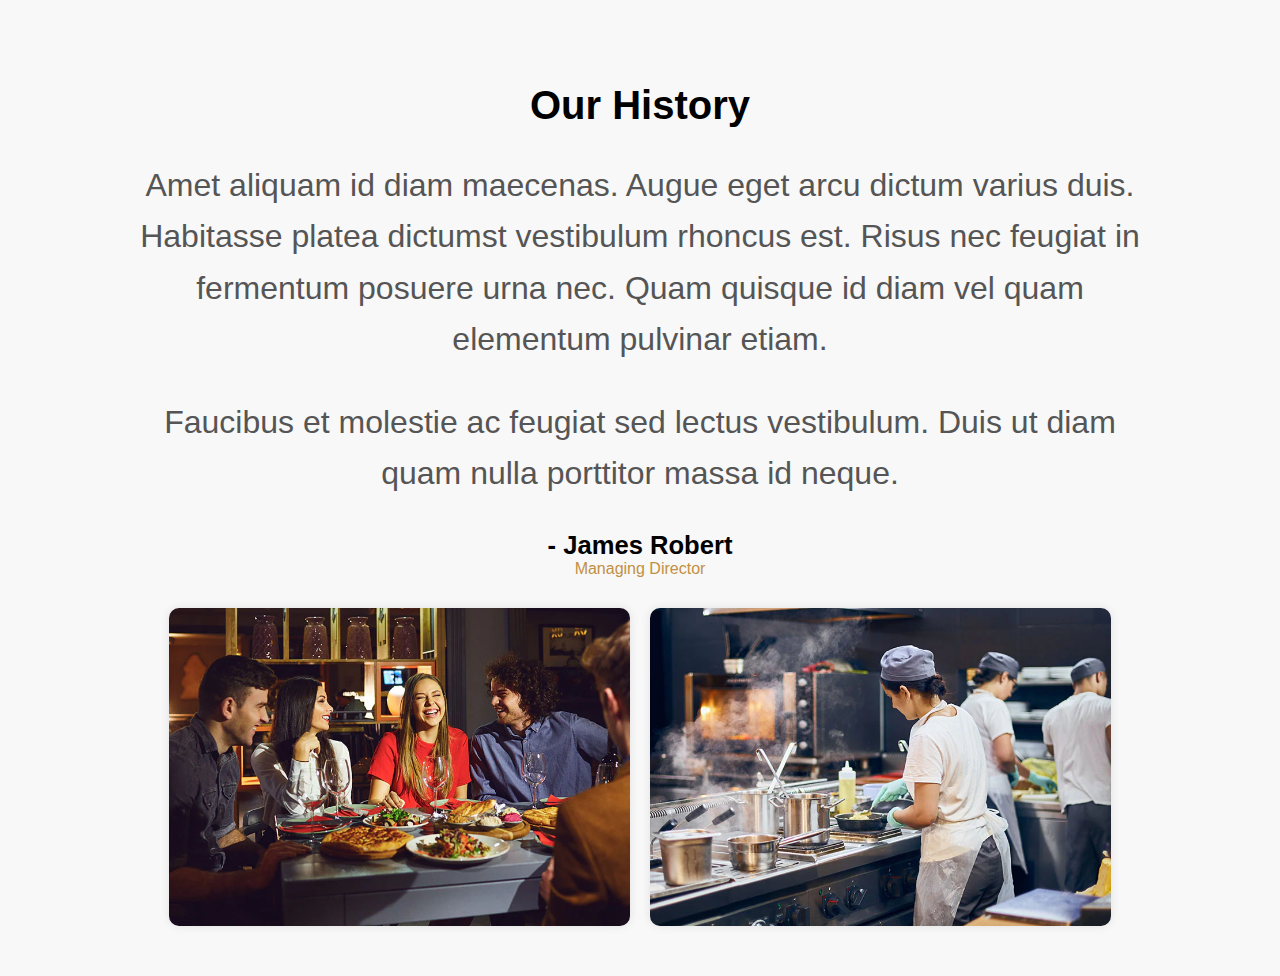
<file: about.html>
<!DOCTYPE html>
<html lang="en">
<head>
    <meta charset="UTF-8">
    <meta name="viewport" content="width=device-width, initial-scale=1.0">
    <title>Our History - Kudil</title>
    <style>
        body {
            font-family: Arial, sans-serif;
            margin: 0;
            padding: 0;
            background-color: #f8f8f8;
            text-align: center;
        }
        .container {
            width: 80%;
            margin: auto;
            padding: 50px 0;
        }
        h2 {
            font-size: 2.5rem;
            font-weight: bold;
            margin-bottom: 10px;
        }
        p {
            font-size: 2rem;
            color: #555;
            line-height: 1.6;
        }
        .author {
            font-size: 1.6rem;
            font-weight: bold;
            margin-top: 20px;
        }
        .role {
            color: #c19044;
            font-size: 1rem;
        }
        .images {
            display: flex;
            justify-content: center;
            gap: 20px;
            margin-top: 30px;
        }
        .images img {
            width: 45%;
            border-radius: 10px;
            box-shadow: 0 0 10px rgba(0, 0, 0, 0.1);
        }
        @media (max-width: 768px) {
            .images {
                flex-direction: column;
            }
            .images img {
                width: 100%;
            }
        }
    </style>
</head>
<body>
    <div class="container">
        <h2>Our History</h2>
        <p>Amet aliquam id diam maecenas. Augue eget arcu dictum varius duis. Habitasse platea dictumst vestibulum rhoncus est. Risus nec feugiat in fermentum posuere urna nec. Quam quisque id diam vel quam elementum pulvinar etiam.</p>
        <p> Faucibus et molestie ac feugiat sed lectus vestibulum. Duis ut diam quam nulla porttitor massa id neque.</p>
        <div class="author">- James Robert</div>
        <div class="role">Managing Director</div>
        <div class="images">
            <img src="about-4.webp" alt="Chefs working in kitchen">
            <img src="about-6.webp" alt="People enjoying food at restaurant">
        </div>
    </div>
</body>
</html>
</file>
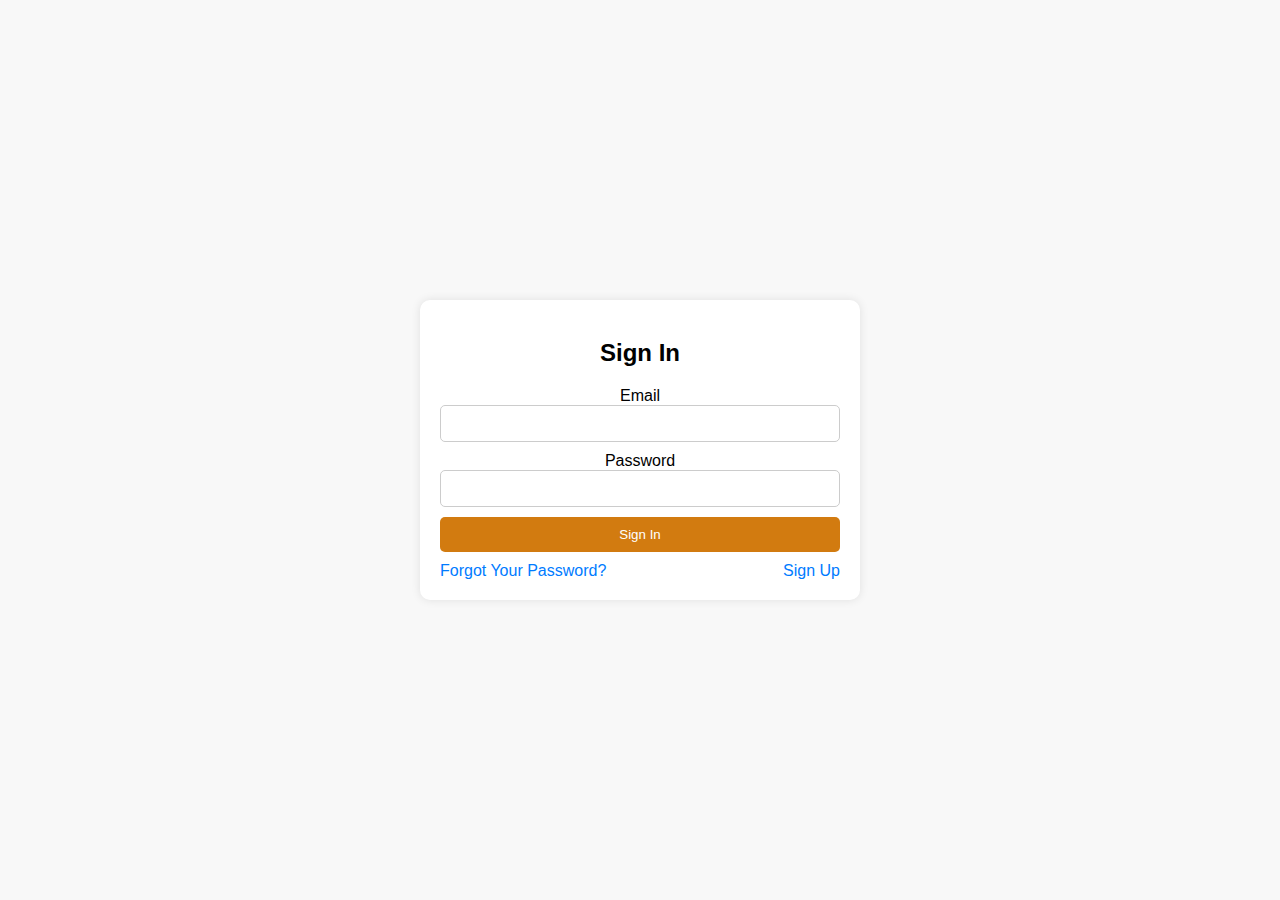
<file: accout.html>
<!DOCTYPE html>
<html lang="en">
<head>
    <meta charset="UTF-8">
    <meta name="viewport" content="width=device-width, initial-scale=1.0">
    <title>Login - Kudil</title>
    <link rel="stylesheet" href="styles.css">
    <style>
        body {
            display: flex;
            justify-content: center;
            align-items: center;
            height: 100vh;
            background-color: #f8f8f8;
            margin: 0;
        }
        .login-container {
            display: flex;
            justify-content: center;
            align-items: center;
            width: 100%;
        }
        .login-box {
            background: white;
            padding: 20px;
            border-radius: 10px;
            box-shadow: 0 0 10px rgba(0, 0, 0, 0.1);
            width: 90%;
            max-width: 400px;
            text-align: center;
        }
        h2 {
            margin-bottom: 20px;
        }
        form {
            display: flex;
            flex-direction: column;
        }
        input {
            margin-bottom: 10px;
            padding: 10px;
            border: 1px solid #ccc;
            border-radius: 5px;
        }
        button {
            background-color: #d27b10;
            color: white;
            padding: 10px;
            border: none;
            border-radius: 5px;
            cursor: pointer;
        }
        .links {
            margin-top: 10px;
            display: flex;
            justify-content: space-between;
        }
        .links a {
            text-decoration: none;
            color: #007BFF;
        }
        @media (max-width: 600px) {
            .login-box {
                width: 95%;
            }
        }
    </style>
</head>
<body>
    <section class="login-container">
        <div class="login-box">
            <h2>Sign In</h2>
            <form>
                <label for="email">Email</label>
                <input type="email" id="email" name="email" required>
                <label for="password">Password</label>
                <input type="password" id="password" name="password" required>
                <button type="submit">Sign In</button>
            </form>
            <div class="links">
                <a href="#">Forgot Your Password?</a>
                <a href="#">Sign Up</a>
            </div>
        </div>
    </section>
</body>
</html>
</file>
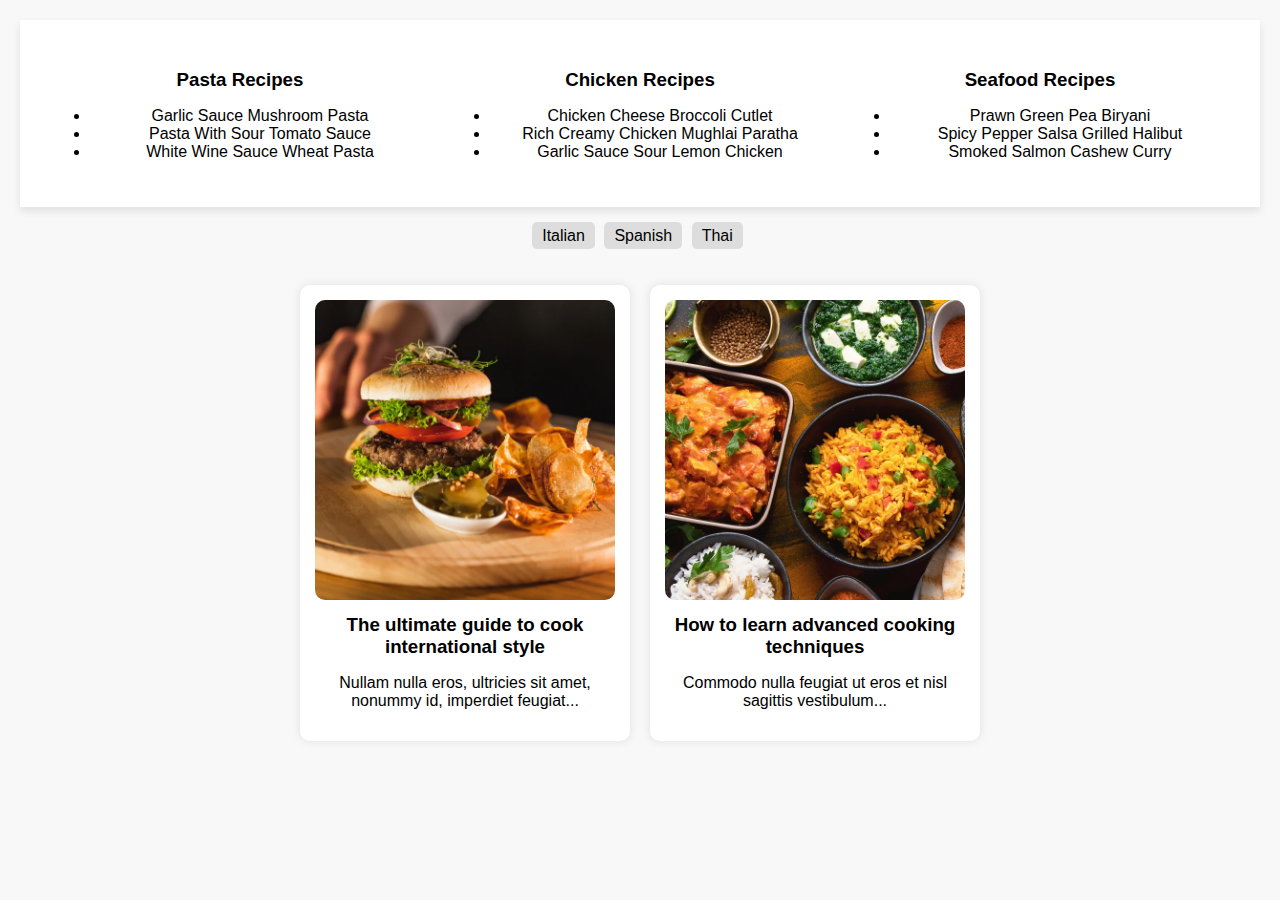
<file: blog.html>
<!DOCTYPE html>
<html lang="en">
<head>
    <meta charset="UTF-8">
    <meta name="viewport" content="width=device-width, initial-scale=1.0">
    <title>Blog - Kudil</title>
    <link rel="stylesheet" href="styles.css">
    <style>
        body {
            font-family: Arial, sans-serif;
            margin: 0;
            padding: 0;
            background-color: #f8f8f8;
        }
        .menu-dropdown {
            background: white;
            padding: 20px;
            box-shadow: 0 4px 8px rgba(0, 0, 0, 0.1);
            display: flex;
            justify-content: space-between;
            flex-wrap: wrap;
            margin: 20px;
        }
        .menu-dropdown div {
            flex: 1;
            padding: 10px;
        }
        .menu-dropdown h3 {
            margin-bottom: 10px;
        }
        .blog-container {
            display: flex;
            flex-wrap: wrap;
            justify-content: center;
            gap: 20px;
            padding: 20px;
        }
        .blog-post {
            background: white;
            padding: 15px;
            border-radius: 10px;
            box-shadow: 0 0 10px rgba(0, 0, 0, 0.1);
            width: 300px;
        }
        .blog-post img {
            width: 100%;
            border-radius: 10px;
        }
        .blog-post h3 {
            margin: 10px 0;
        }
        .tags {
            margin: 20px;
        }
        .tags span {
            background: #ddd;
            padding: 5px 10px;
            border-radius: 5px;
            margin-right: 5px;
        }
        @media (max-width: 768px) {
            .menu-dropdown {
                flex-direction: column;
            }
            .blog-container {
                flex-direction: column;
                align-items: center;
            }
        }
    </style>
</head>
<body>
    <section class="menu-dropdown">
        <div>
            <h3>Pasta Recipes</h3>
            <ul>
                <li>Garlic Sauce Mushroom Pasta</li>
                <li>Pasta With Sour Tomato Sauce</li>
                <li>White Wine Sauce Wheat Pasta</li>
            </ul>
        </div>
        <div>
            <h3>Chicken Recipes</h3>
            <ul>
                <li>Chicken Cheese Broccoli Cutlet</li>
                <li>Rich Creamy Chicken Mughlai Paratha</li>
                <li>Garlic Sauce Sour Lemon Chicken</li>
            </ul>
        </div>
        <div>
            <h3>Seafood Recipes</h3>
            <ul>
                <li>Prawn Green Pea Biryani</li>
                <li>Spicy Pepper Salsa Grilled Halibut</li>
                <li>Smoked Salmon Cashew Curry</li>
            </ul>
        </div>
    </section>
    
    <div class="tags">
        <span>Italian</span>
        <span>Spanish</span>
        <span>Thai</span>
    </div>

    <section class="blog-container">
        <div class="blog-post">
            <img src="x4.webp" alt="Blog Post 1">
            <h3>The ultimate guide to cook international style</h3>
            <p>Nullam nulla eros, ultricies sit amet, nonummy id, imperdiet feugiat...</p>
        </div>
        <div class="blog-post">
            <img src="x2.webp" alt="x4">
            <h3>How to learn advanced cooking techniques</h3>
            <p>Commodo nulla feugiat ut eros et nisl sagittis vestibulum...</p>
        </div>
    </section>
</body>
</html>
</file>
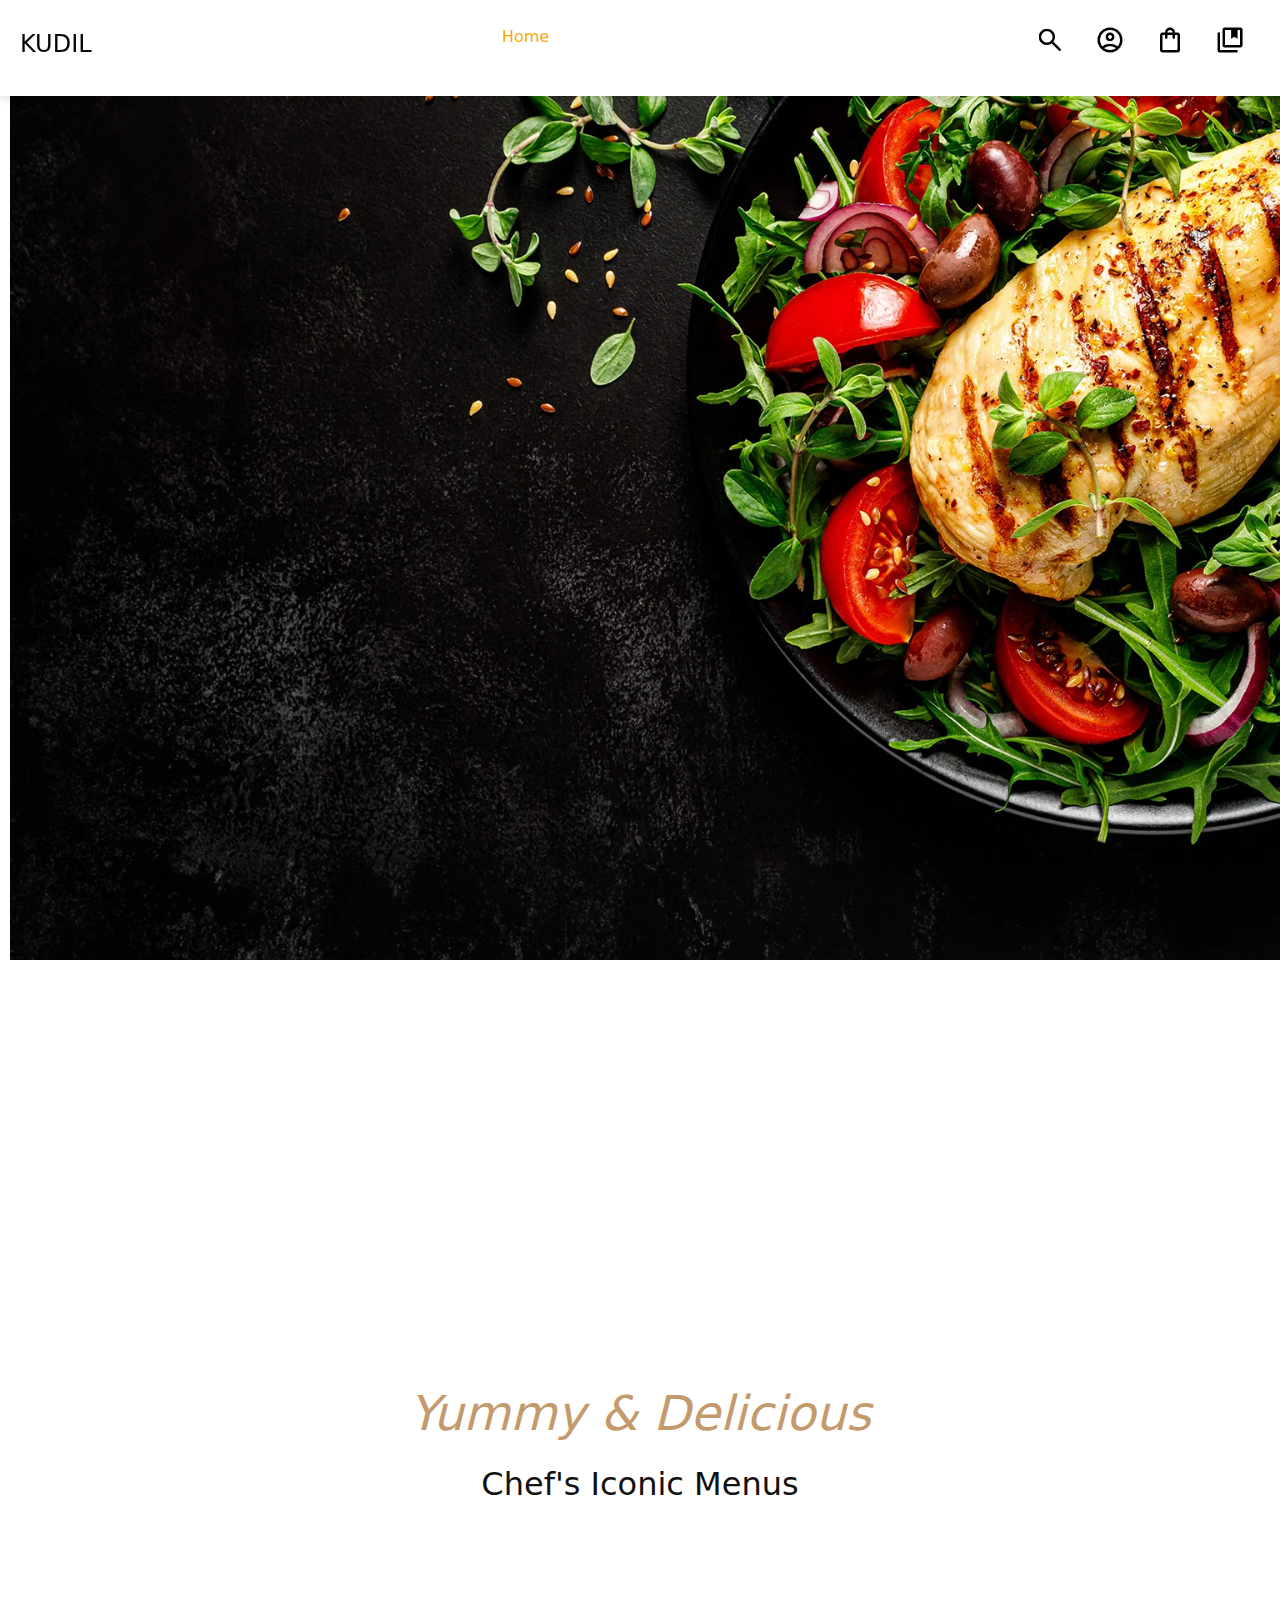
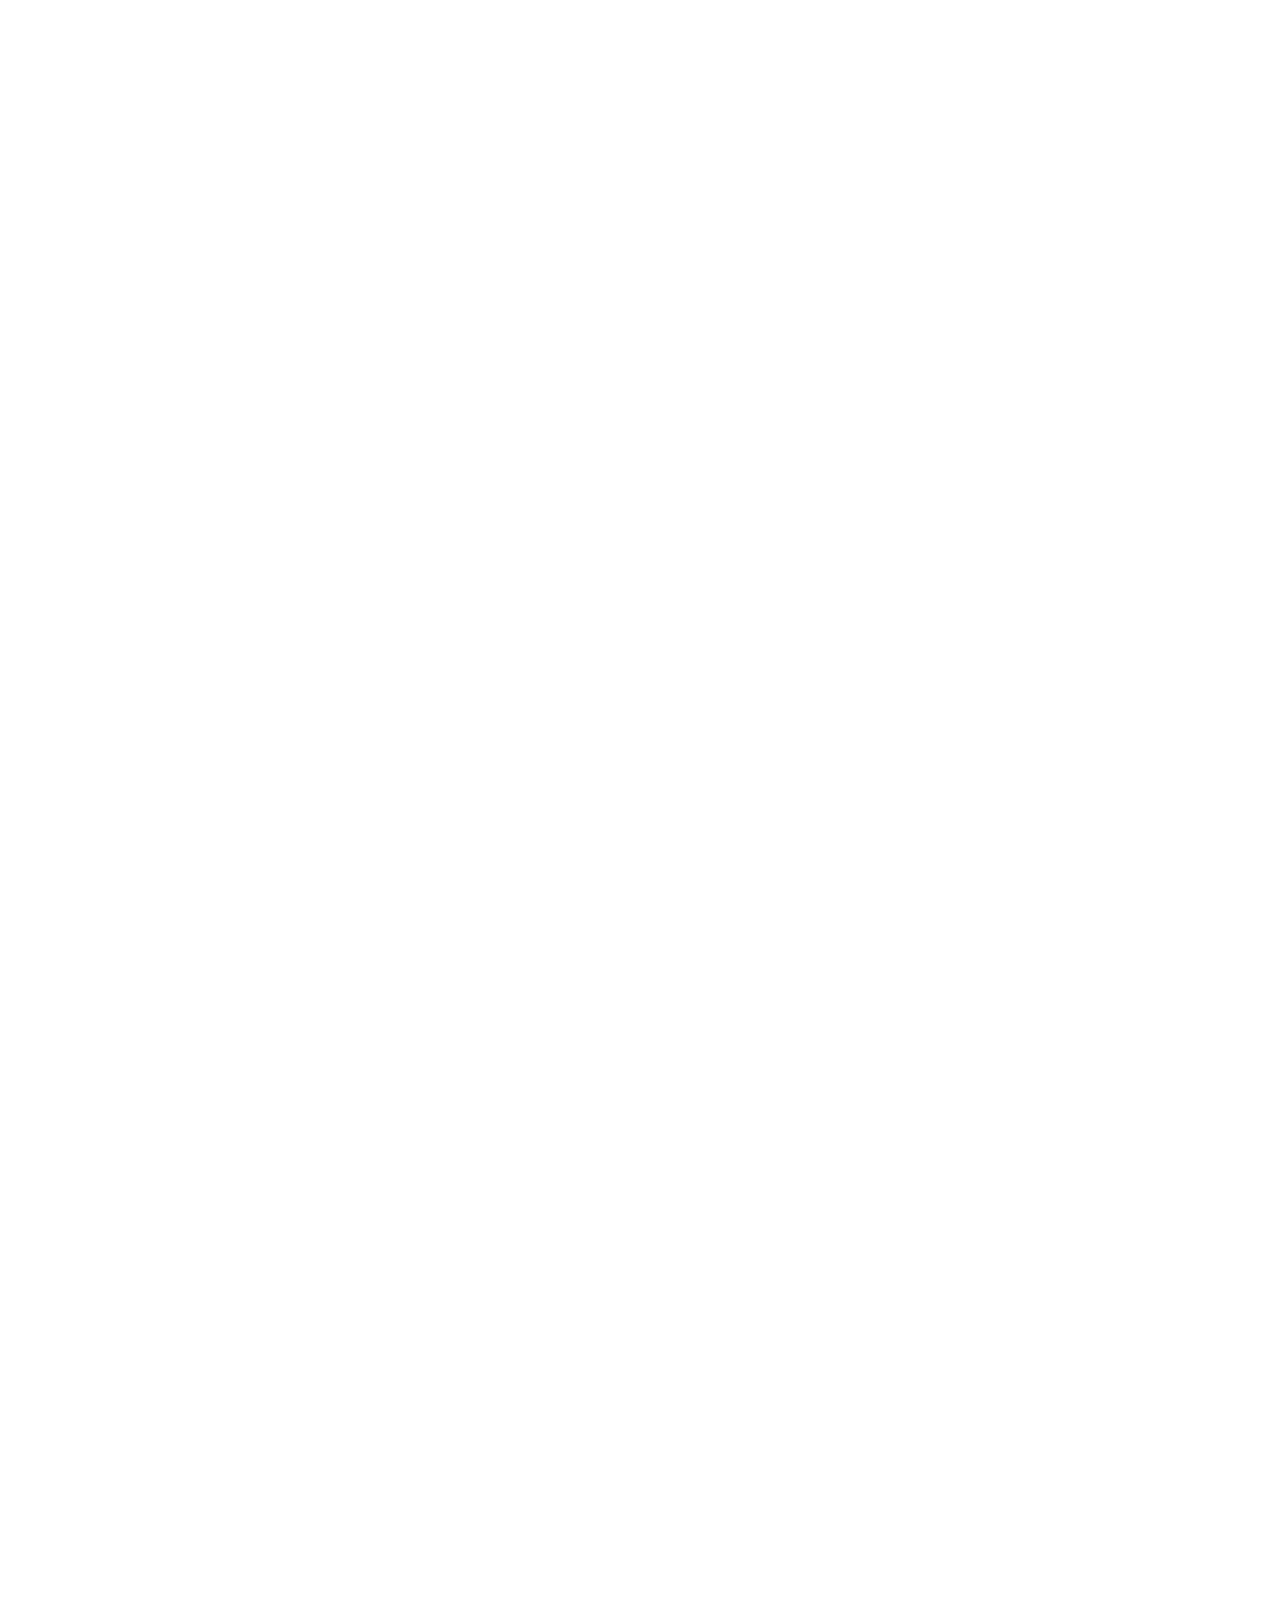
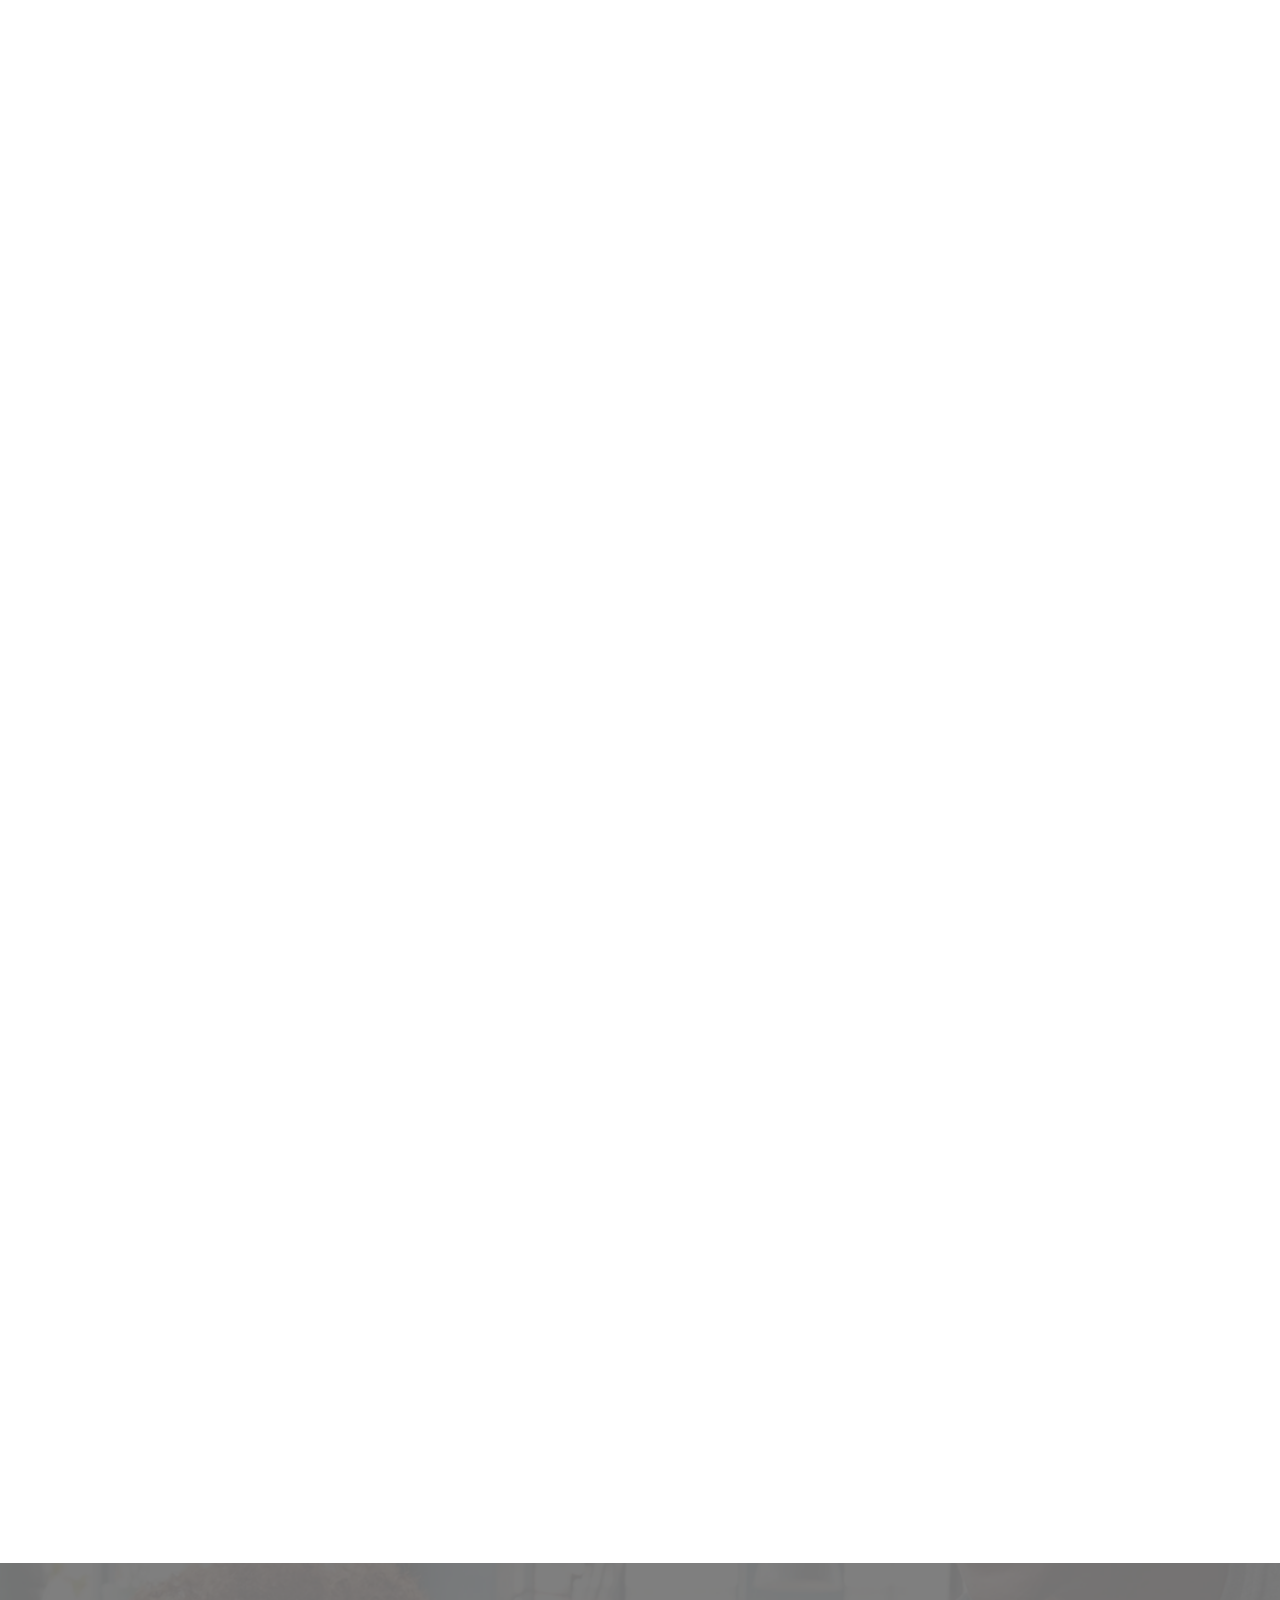
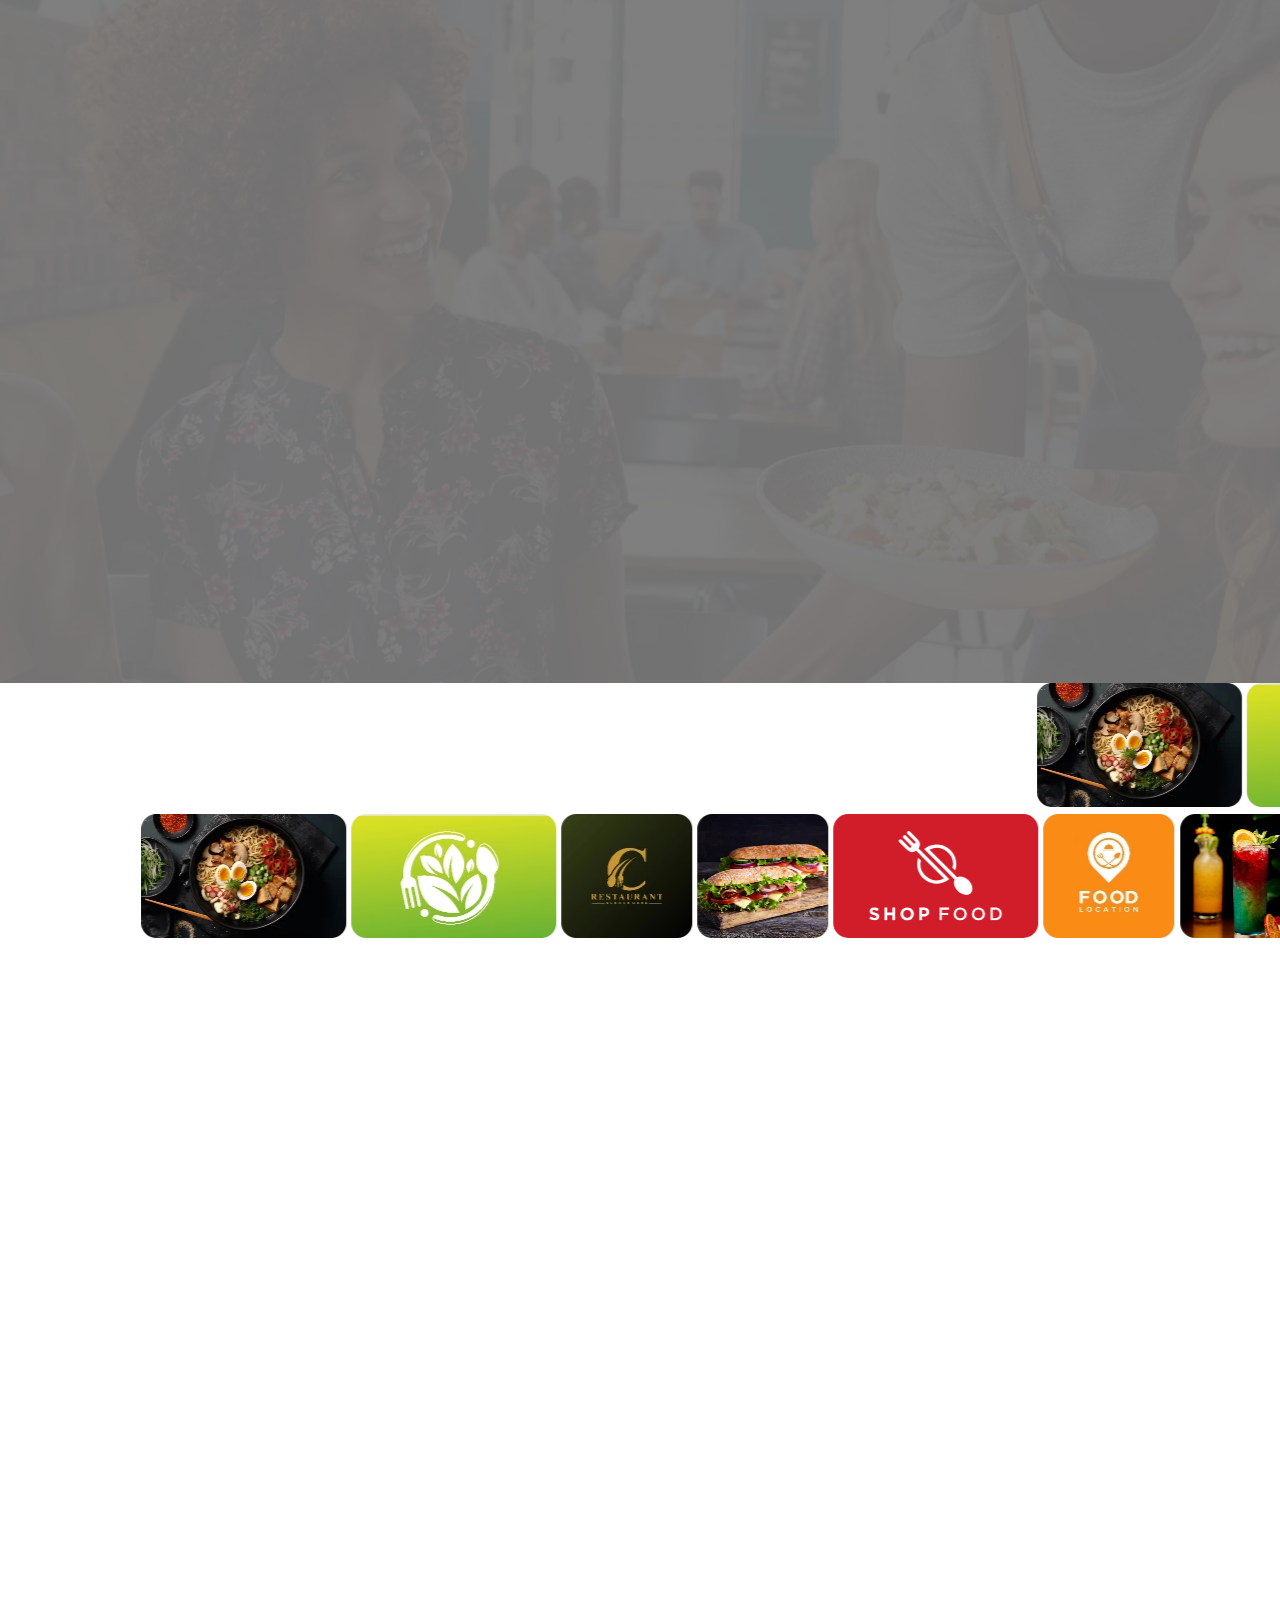
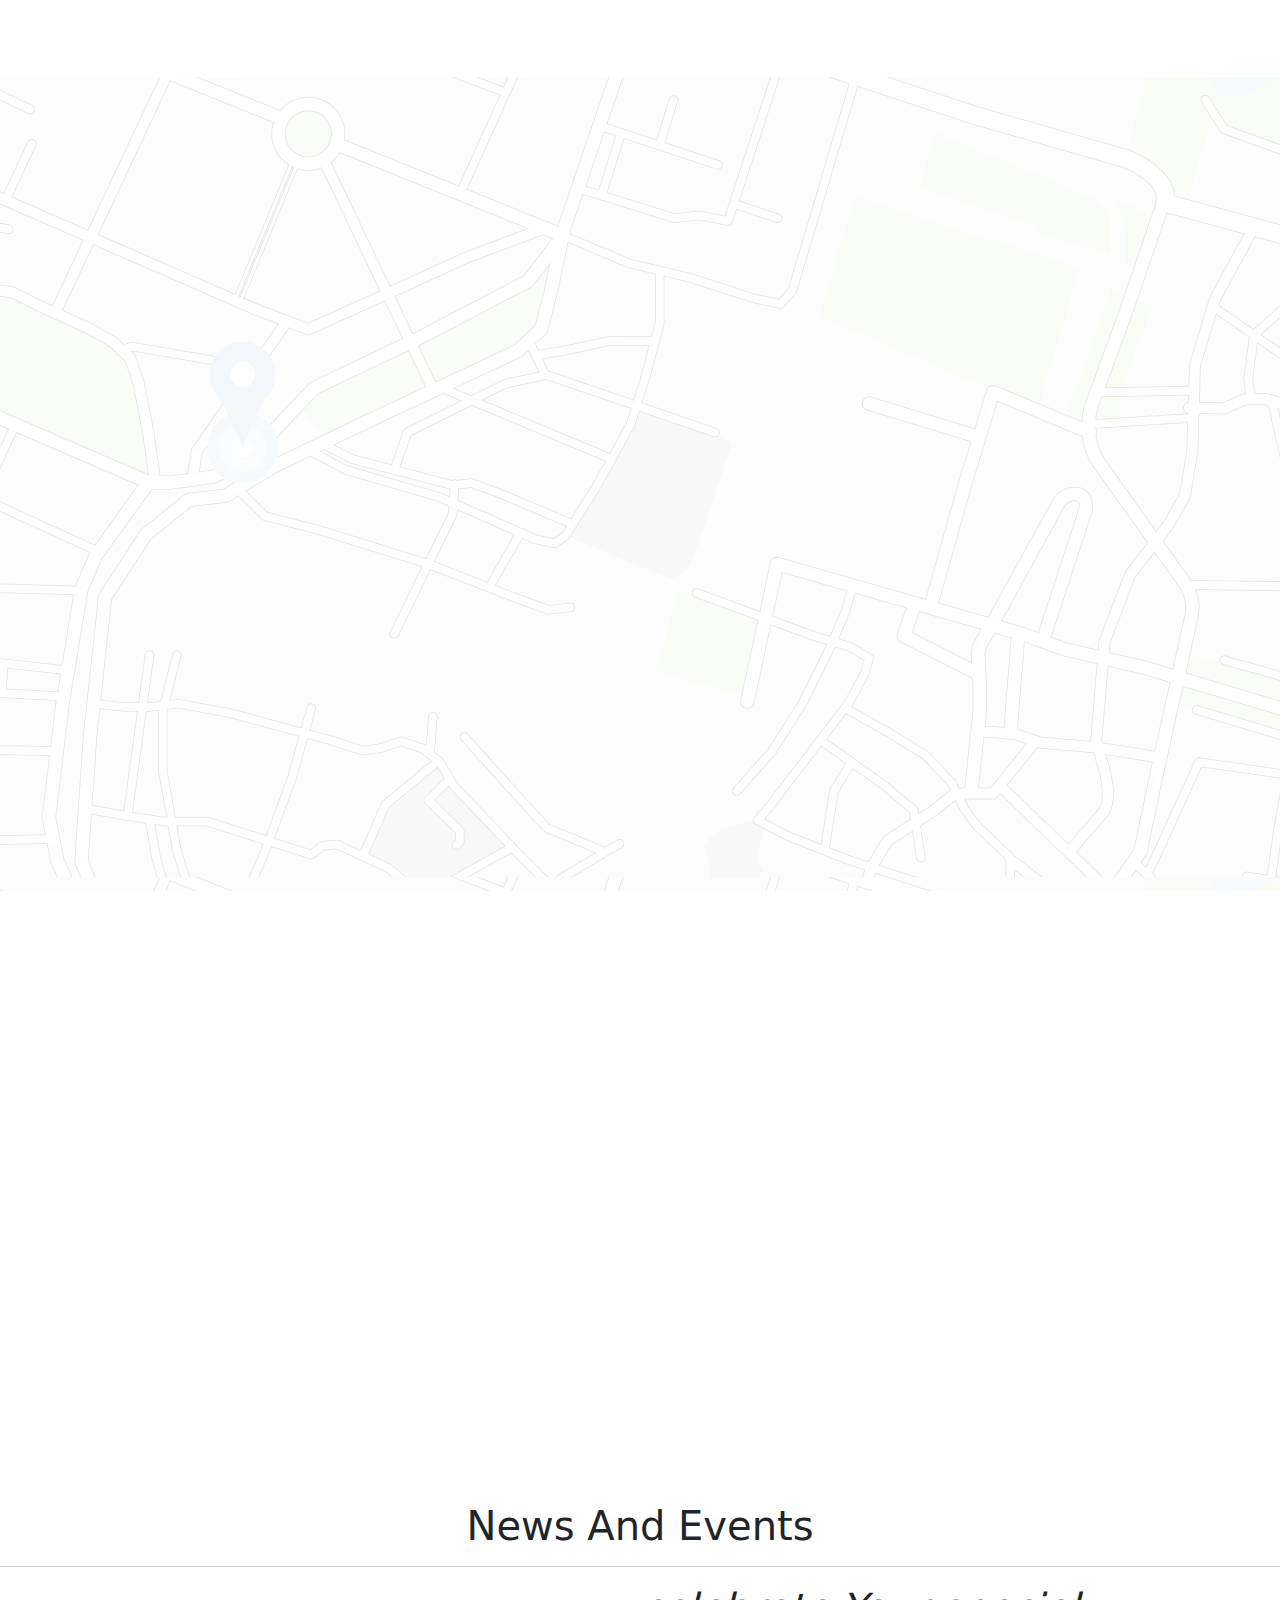
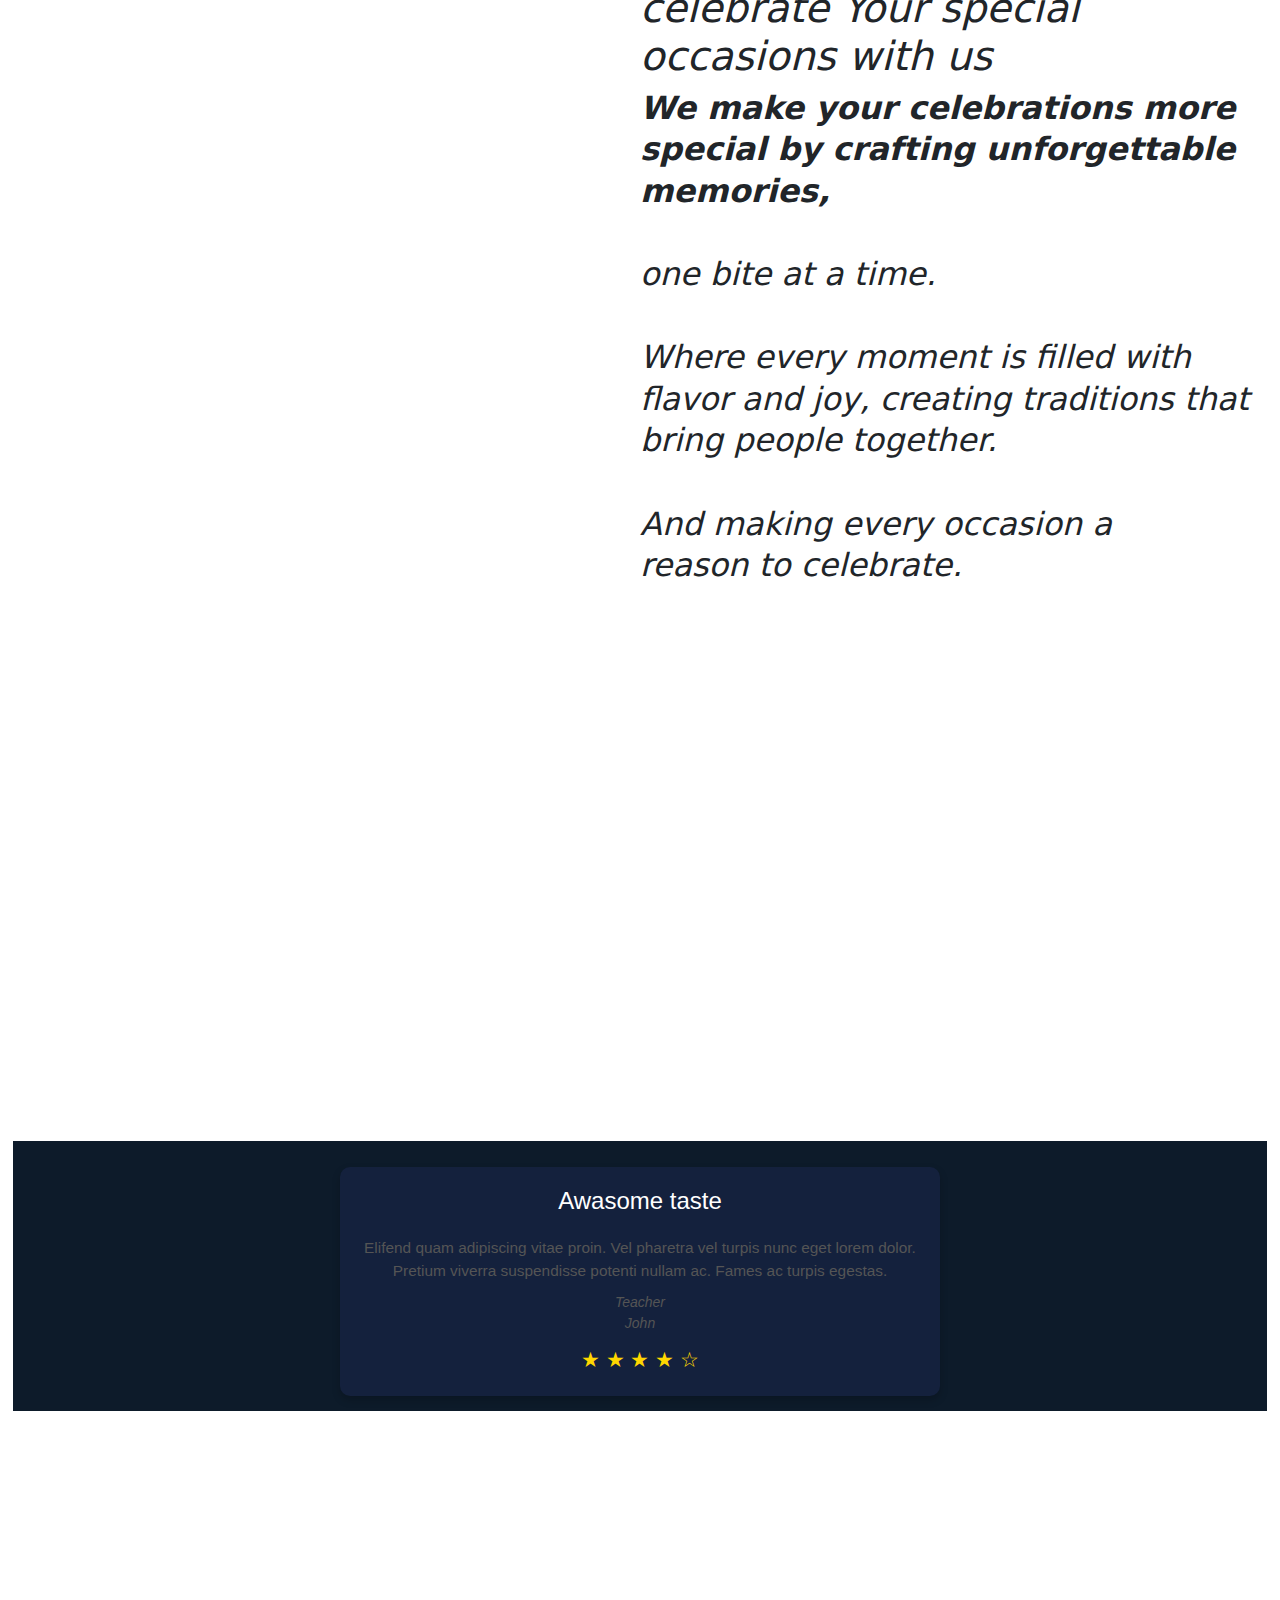
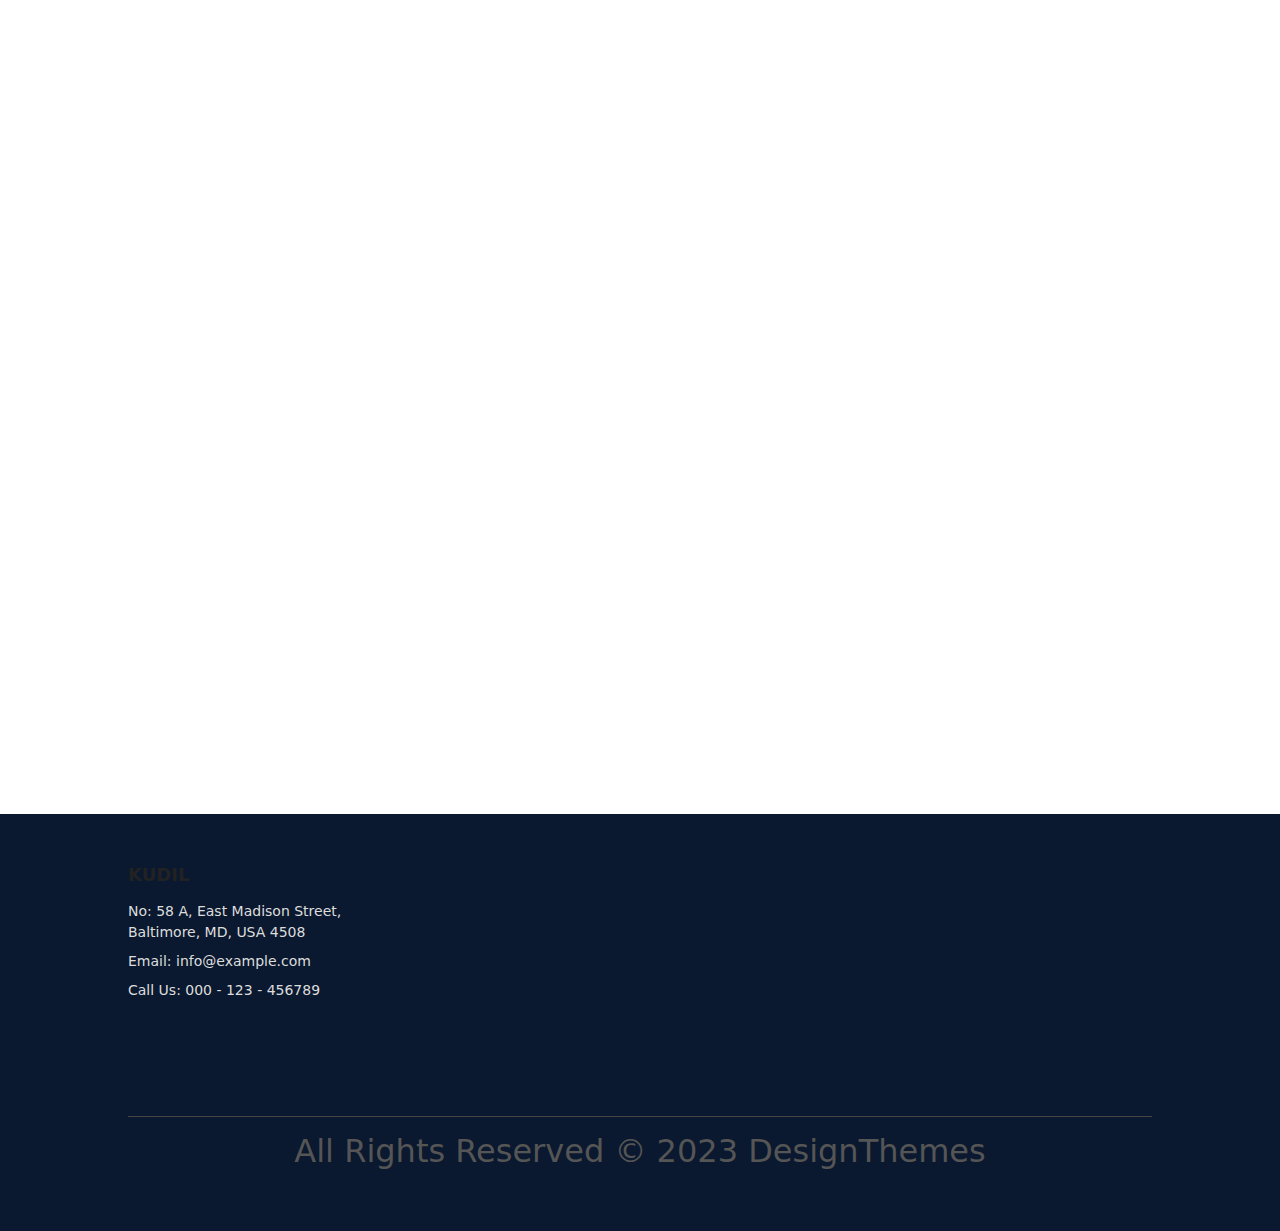
<file: c.html>
<!DOCTYPE html>
<html lang="en">
<head>
    <meta charset="UTF-8">
    <meta name="viewport" content="width=device-width, initial-scale=1.0">
    <title>KUDIL Restaurant</title>
    <link href="https://unpkg.com/aos@2.3.1/dist/aos.css" rel="stylesheet">
    <link rel="stylesheet" href="https://cdnjs.cloudflare.com/ajax/libs/font-awesome/6.4.2/css/all.min.css">
    <link href="https://cdn.jsdelivr.net/npm/bootstrap@5.3.3/dist/css/bootstrap.min.css" rel="stylesheet" integrity="sha384-QWTKZyjpPEjISv5WaRU9OFeRpok6YctnYmDr5pNlyT2bRjXh0JMhjY6hW+ALEwIH" crossorigin="anonymous">
<link rel="stylesheet" href="https://fonts.googleapis.com/css2?family=Material+Symbols+Outlined:opsz,wght,FILL,GRAD@24,400,0,0&icon_names=account_circle" /><!-- Swiper.js CDN -->
  <link rel="stylesheet" href="https://cdn.jsdelivr.net/npm/swiper@11/swiper-bundle.min.css" />
  <link rel ="stylesheet" href="project.css">
      <link rel="icon" type="image/x-icon" href="fav.webp">
    <meta property="og:title" content="Kudil Restaurant">
  <meta property="og:description" content=" Experience the taste of authentic flavors with our delicious, freshly prepared dishes. Enjoy a cozy ambiance, exceptional service, and a menu crafted to satisfy your cravings. Order online or visit us today!">
  <meta property="og:image" content="fav.webp">
    </head>
<body>
    <!-- Navbar 
    <div class="navbar">
        <label for="menu-toggle" class="menu-btn">☰</label>
        <input type="checkbox" id="menu-toggle"hidden>
        
        <ul class="nav-links">
            <li><a href="#" class="active">Home</a></li>
            <li><a href="menu.html">Menus</a></li>
            <li><a href="about.html">About</a></li>
            <li><a href="faq.html">faq</a></li>
            <li><a href="blog.html">Blog</a></li>
            <li><a href="#">KUDIL</a></li>
            <li><a href="n1.html">Contact</a></li>
           
            <li><a href="search.html"><img src="search_24dp_000000_FILL0_wght400_GRAD0_opsz24.png"></a></li>
            <li><a href="accout.html"><img src="account_circle_24dp_000000_FILL0_wght400_GRAD0_opsz24.png"></a></li>
            <li><a href="#"><img src="shopping_bag_24dp_000000_FILL0_wght400_GRAD0_opsz24.png"></a></li>
            <li><a href="#"><img src="collections_bookmark_24dp_000000_FILL0_wght400_GRAD0_opsz24.png"></a></li>
        </ul>
    </div>-->
<div class="navbar">
  <h1>KUDIL</h1>
  <div class="hamburger" onclick="toggleMenu()">☰</div>
  <ul class="nav-links">
      <li><a href="#" style="color: orange;">Home</a></li>
      <li><a href="menu.html">Menus</a></li>
        <li><a href="about.html">About</a></li>
        <li><a href="faq.html">FAQ</a></li>
        <li><a href="blog.html">Blog</a></li>
        <li><a href="#">KUDIL</a></li>
        <li><a href="n1.html">Contact</a></li>
        <li><a href="search.html"><img src="search_24dp_000000_FILL0_wght400_GRAD0_opsz24.png" width="30px" height="30px"></a></li>
        <li><a href="accout.html"><img src="account_circle_24dp_000000_FILL0_wght400_GRAD0_opsz24.png"width="30px" height="30px"></a></li>
        <li><a href="#"><img src="shopping_bag_24dp_000000_FILL0_wght400_GRAD0_opsz24.png"width="30px" height="30px"></a></li>
        <li><a href="#"><img src="collections_bookmark_24dp_000000_FILL0_wght400_GRAD0_opsz24.png"width="30px" height="30px"></a></li>
      
  </ul>
</div>
    <!-- Hero Section -->
    <section class="heroo">
      <div class="overlay"></div>
      <div class="hero-content">
          <p class="discount">50% On All</p>
          <h1>Hot & Spicy Chicken Varieties</h1>
          <p class="description">
              Phaedrum alienum torquatos nec eu, vis detraxit periculis ex, nihil expetendis in mei. 
              Melange icula euripidis partem.
          </p>
          <a href="#" class="btn">Order Now</a>
      </div>
  </section>
      
      
      <!-- Image Carousel -->
      <div class="swiper mySwiper" data-aos="flip-left">
        <div class="swiper-wrapper">
          <div class="swiper-slide" data-aos="flip-left">
            <img src="home-carousel-1.webp">
            <div class="overlay">
              <div>Popular Dish</div>
              <button class="order-btn">Order Now</button>
            </div>
          </div>
          <div class="swiper-slide">
            <img src="second.webp">
            <div class="overlay">
              <div>Popular Dish</div>
              <button class="order-btn">Order Now</button>
            </div>
          </div>
          <div class="swiper-slide">
            <img src="three.webp">
            <div class="overlay">
              <div>Popular Dish</div>
              <button class="order-btn">Order Now</button>
            </div>
          </div>
          <div class="swiper-slide">
            <img src="four.webp">
            <div class="overlay">
              <div>Popular Dish</div>
              <button class="order-btn">Order Now</button>
            </div>
          </div>
          <div class="swiper-slide">
            <img src="five.webp">
            <div class="overlay">
              <div>Popular Dish</div>
              <button class="order-btn">Order Now</button>
            </div>
          </div>
          <div class="swiper-slide">
            <img src="six.webp">
            <div class="overlay">
              <div>Popular Dish</div>
              <button class="order-btn">Order Now</button>
            </div>
          </div>
          <div class="swiper-slide">
            <img src="seven.webp">
            <div class="overlay">
              <div>Popular Dish</div>
              <button class="order-btn">Order Now</button>
            </div>
          </div>
        </div>
        
        <!-- Navigation -->
        <div class="swiper-button-next"></div>
        <div class="swiper-button-prev"></div>
      </div>
      <div class="menu-section">
        <p style="font-size: 3rem;">Yummy & Delicious</p>
        <h2>Chef's Iconic Menus</h2>
    </div>
    
    <div class="menu-container"data-aos="fade-up">
        <!-- Drink 1 -->
        <div class="menu-card"data-aos="fade-up">
            <img src="lemonsoda.webp" alt="Iced Diet Lemon Soda">
            <div class="menu-icons"data-aos="fade-up">
                <a href="#"><i class="fa fa-shopping-bag"></i></a>
                <a href="#"><i class="fa fa-heart"></i></a>
            </div>
            <div class="menu-info">
                <div class="menu-title">Iced Diet Lemon Soda</div>
                <div class="menu-price">From Rs. 200.00</div>
                <div class="rating">⭐ ⭐ ⭐ ⭐ ☆ 1 review</div>
            </div>
        </div>
    
        <!-- Drink 2 -->
        <div class="menu-card"data-aos="fade-up">
            <img src="margarita.webp" alt="Margarita">
            <div class="menu-icons">
                <a href="#"><i class="fa fa-shopping-bag"></i></a>
                <a href="#"><i class="fa fa-heart"></i></a>
            </div>
            <div class="menu-info">
                <div class="menu-title" style="color: #c49a6c;">Margarita</div>
                <div class="menu-price">From Rs. 400.00</div>
                <div class="rating">⭐ ⭐ ⭐ ⭐ ☆ 1 review</div>
            </div>
        </div>
    
        <!-- Drink 3 -->
        <div class="menu-card"data-aos="fade-up">
            <img src="cocktail.webp" alt="Cocktail">
            <div class="menu-icons">
                <a href="#"><i class="fa fa-shopping-bag"></i></a>
                <a href="#"><i class="fa fa-heart"></i></a>
            </div>
            <div class="menu-info">
                <div class="menu-title">Cocktail</div>
                <div class="menu-price">Rs. 400.00</div>
                <div class="rating">⭐ ⭐ ⭐ ⭐ ⭐ 2 reviews</div>
            </div>
        </div>
    
        <!-- Drink 4 -->
        <div class="menu-card"data-aos="fade-up">
            <img src="smoothie.webp" alt="Smoothie">
            <div class="menu-icons">
                <a href="#"><i class="fa fa-shopping-bag"></i></a>
                <a href="#"><i class="fa fa-heart"></i></a>
            </div>
            <div class="menu-info">
                <div class="menu-title">Smoothie</div>
                <div class="menu-price">Rs. 300.00</div>
                <div class="rating">⭐ ⭐ ⭐ ⭐ ☆ 1 review</div>
            </div>
        </div>
    </div>
    <div class="menu-section">
     
      <div class="menu-container">
        <!-- Food Item 1 -->
        <div class="menu-card"data-aos="fade-up-right">
          <img src="chicken.webp" alt="Fried Chicken">
          <div class="menu-icons">
            <a href="#"><i class="fa fa-shopping-bag"></i></a>
            <a href="#"><i class="fa fa-heart"></i></a>
        </div>
          <div class="menu-info">
            <div class="menu-title">Fried Chicken</div>
            <div class="menu-price">From Rs. 500.00</div>
            <div class="menu-rating">
              ⭐⭐⭐⭐⭐ <span>(2 reviews)</span>
            </div>
          </div>
        </div>
    
        <!-- Food Item 2 -->
        <div class="menu-card"data-aos="fade-up-right">
          <div class="menu-icons">
            <a href="#"><i class="fa fa-shopping-bag"></i></a>
            <a href="#"><i class="fa fa-heart"></i></a>
        </div>
          <img src="mutton.webp" alt="Spicy Mutton Steak With Lemon">
          <div class="menu-info">
            <div class="menu-title">Spicy Mutton Steak With Lemon</div>
            <div class="menu-price">From Rs. 300.00</div>
            <div class="menu-rating">
              ⭐⭐⭐⭐☆ <span>(1 review)</span>
            </div>
          </div>
        </div>
    
        <!-- Food Item 3 -->
        <div class="menu-card"data-aos="fade-up-right">
          <img src="noodles.webp" alt="Noodles">
          <div class="menu-icons">
            <a href="#"><i class="fa fa-shopping-bag"></i></a>
            <a href="#"><i class="fa fa-heart"></i></a>
        </div>
          <div class="menu-info">
            <div class="menu-title">Noodles</div>
            <div class="menu-price">From Rs. 400.00</div>
            <div class="menu-rating">
              ⭐⭐⭐⭐☆ <span>(1 review)</span>
            </div>
          </div>
        </div>
    
        <!-- Food Item 4 -->
        <div class="menu-card"data-aos="fade-up-right">
          <img src="strawberry.webp" alt="Strawberry Lemonade">
          <div class="menu-icons">
            <a href="#"><i class="fa fa-shopping-bag"></i></a>
            <a href="#"><i class="fa fa-heart"></i></a>
        </div>
          <div class="menu-info">
            <div class="menu-title">Strawberry Lemonade</div>
            <div class="menu-price">Rs. 300.00</div>
            <div class="menu-rating">
              ⭐⭐⭐⭐☆ <span>(1 review)</span>
            </div>
          </div>
        </div>
      </div>
    </div>
    
      <!-- Unique Dining Section -->
      <div class="unique-dining"data-aos="flip-down">
        <p style="font-size: 3rem;">Favorite Items</p>
        <h2>For Unique Dining</h2>
    
        <!-- Category Buttons -->
        <div class="category-buttons"data-aos="flip-down">
          <button class="active">Asian</button>
          <button>Italian</button>
          <button>Chinese</button>
          <button>American</button>
        </div>
    
        <!-- Menu Grid -->
        <div class="menu-grid"data-aos="flip-down">
    
          <!-- Left Column -->
          <div class="menu-column"data-aos="flip-down">
            <div class="menu-item"data-aos="flip-down">
              <div class="menu-info">
                <div class="menu-title">Pumpkin Muffins</div>
                <div class="menu-description">In tellus integer feugiat scelerisque varius morbi enim nunc faucibus.</div>
              </div>
              <img src="pumpkin.avif" alt="Pumpkin Muffins">
            </div>
    
            <div class="menu-item"data-aos="flip-down">
              <div class="menu-info">
                <div class="menu-title">Baked Beans</div>
                <div class="menu-description">Semper feugiat nibh sed pulvinar. Magnis dis parturient montes nascetur ridiculus.</div>
              </div>
              <img src="beans.avif" alt="Baked Beans">
            </div>
    
            <div class="menu-item"data-aos="flip-down">
              <div class="menu-info">
                <div class="menu-title">Cheesy Bacon</div>
                <div class="menu-description">Faucibus et molestie ac feugiat sed lectus. Commod ullamcorper a lacus vestibulum.</div>
              </div>
              <img src="cheesy becan.avif" alt="Cheesy Bacon">
            </div>
          </div>
    
          <!-- Right Column -->
          <div class="menu-column"data-aos="flip-down">
            <div class="menu-item"data-aos="flip-down">
              <div class="menu-info">
                <div class="menu-title">Frozen Fruit</div>
                <div class="menu-description">Gres tempus turpis at metus scelerisque placerat nulla.</div>
              </div>
              <img src="frozen fruit.avif" alt="Frozen Fruit">
            </div>
    
            <div class="menu-item"data-aos="flip-down">
              <div class="menu-info"data-aos="flip-down">
                <div class="menu-title">Mixed Salad</div>
                <div class="menu-description">Risus viverra adipiscing at in tellus integer feugiat scelerisque.</div>
              </div>
              <img src="salaad.avif" alt="Mixed Salad">
            </div>
    
            <div class="menu-item"data-aos="flip-down">
              <div class="menu-info">
                <div class="menu-title">Salmon Tacos</div>
                <div class="menu-description">Dignissim convallis aenean et tortor at risus viverra adipiscing.</div>
              </div>
              <img src="salmon.avif" alt="Salmon Tacos">
            </div>
          </div>
    
        </div>
      </div>
       <!-- Hero Section -->
       <section class="hero">
        <div class="hero-content">
          <p>Upto 25% off</p>
          <h1>On Italian, Mexican, And Indian Cuisine</h1>
          <span>Augue mauris augue gravida in fermentum et sollicitudin ac.</span><br>
          <a href="#" class="hero-button">Grab Your Offer</a>
        </div>
      </section>
      <div class="marquee-container">
        <marquee behavior="scroll" direction="left" scrollamount="20" >
          <img src="f1.webp" alt="Food 1">
          <img src="f2.avif" alt="Food 2">
          <img src="f3.avif" alt="Food 3">
          <img src="f4.webp" alt="Food 4">
          <img src="f5.svg" alt="Food 5">
          <img src="f6.avif" alt="Food 6">
          <img src="f7.webp" alt="Food 7">
          <img src="f1.webp" alt="Food 1">
          <img src="f2.avif" alt="Food 2">
          <img src="f3.avif" alt="Food 3">
          <img src="f4.webp" alt="Food 4">
          <img src="f5.svg" alt="Food 5">
          <img src="f6.avif" alt="Food 6">
          <img src="f7.webp" alt="Food 7">
          <img src="f1.webp" alt="Food 1">
          <img src="f2.avif" alt="Food 2">
          <img src="f3.avif" alt="Food 3">
          <img src="f4.webp" alt="Food 4">
          <img src="f5.svg" alt="Food 5">
          <img src="f6.avif" alt="Food 6">
          <img src="f7.webp" alt="Food 7">
        </marquee>
      </div>
      <div class="marquee-container">
        <marquee behavior="scroll" direction="right" scrollamount="20" >
          <img src="f1.webp" alt="Food 1">
          <img src="f2.avif" alt="Food 2">
          <img src="f3.avif" alt="Food 3">
          <img src="f4.webp" alt="Food 4">
          <img src="f5.svg" alt="Food 5">
          <img src="f6.avif" alt="Food 6">
          <img src="f7.webp" alt="Food 7">
          <img src="f1.webp" alt="Food 1">
          <img src="f2.avif" alt="Food 2">
          <img src="f3.avif" alt="Food 3">
          <img src="f4.webp" alt="Food 4">
          <img src="f5.svg" alt="Food 5">
          <img src="f6.avif" alt="Food 6">
          <img src="f7.webp" alt="Food 7">
          <img src="f1.webp" alt="Food 1">
          <img src="f2.avif" alt="Food 2">
          <img src="f3.avif" alt="Food 3">
          <img src="f4.webp" alt="Food 4">
          <img src="f5.svg" alt="Food 5">
          <img src="f6.avif" alt="Food 6">
          <img src="f7.webp" alt="Food 7">
        </marquee>
      </div>
      <div class="product-container"data-aos="fade-up"
      data-aos-duration="3000">
        <div class="product-image"data-aos="fade-up"
        data-aos-duration="3000">
            <img src="pppp.webp" alt="Mexican Tacos With Beef">
        </div>
        <div class="product-details">
            <h3 class="category">Shack</h3>
            <h1 class="product-title">Mexican Tacos With Beef</h1>
            <p class="price">
                Rs. 200.00 <span class="old-price">Rs. 400.00</span> 
                <span class="discount">50% OFF</span>
            </p>
            
            <div class="quantity">
                <label>Quantity:</label>
                <button class="size-btn">Small</button>
                <button class="size-btn">Medium</button>
            </div>
    
            <div class="cuisines">
                <label>Cuisines:</label>
                <span class="cuisine-tag">Italian</span>
                <span class="cuisine-tag">Chinese</span>
                <span class="cuisine-tag">Spanish</span>
            </div>
    
            <div class="type">
                <span class="non-veg">Non-Veg</span>
            </div>
    
            <div class="cart-actions">
                <button class="quantity-btn">-</button>
                <input type="text" value="1" class="quantity-input">
                <button class="quantity-btn">+</button>
                <button class="add-to-cart">Add To Cart</button>
                <button class="buy-now">Buy It Now</button>
            </div>
    
            <div class="reviews">
                ⭐⭐⭐⭐⭐ 2 reviews
            </div>
    
            <a href="#" class="view-details">View full details &gt;</a>
        </div>
    </div>
    <div class="mp">
      <div class="a"data-aos="fade-right"
      data-aos-offset="300"
      data-aos-easing="ease-in-sine"><h1>Get Our Exciting Food Delivery App</h1>
       
       <p align="left" id="t"data-aos="fade-right"
       data-aos-offset="300"
       data-aos-easing="ease-in-sine">Mattis pellentesque id nibh tortor id aliquet lectus proin. Nec ullamcorper sit amet risus nullam eget Diam vulputate ut pharetra sit amet. Faucibus vitae aliquet nec ullamcorper sit. Sed turpis tincidunt id aliquet risus feugiat in ante</p>
         <div><img src="playstore.png"></div><div><img src="apple.webp" width="53%" height="9%"></div>
    
     </div>
      <div class="b"data-aos="fade-right"
      data-aos-offset="300"
      data-aos-easing="ease-in-sine">
        <img src="m11.jpg" width="20%" height="20%">
        <div class="road"data-aos="fade-right"
        data-aos-offset="300"
        data-aos-easing="ease-in-sine">
          <div class="bike"data-aos="fade-right"
          data-aos-offset="300"
          data-aos-easing="ease-in-sine"style="z-index: 1;"><img src="d1_resized.png"  style="position:relative; z-index: 1;"></div>
          <div class="location pickup">
              <img src="resized_cute_boy.png"style="border-radius: 50%;" > 
          </div>
          <div class="location delivery"data-aos="fade-right"
          data-aos-offset="300"
          data-aos-easing="ease-in-sine">
            <img src="h2.png" height="180px" width="180px" style="border-radius: 50%;">
          </div>
          
           
       </div>
     </div>
    </div>
    <div class="main">
    
    <div class="side-content"data-aos="flip-left"
    data-aos-easing="ease-out-cubic"
    data-aos-duration="200">
      <h2 id="t">Mouthwatering Seasonal Menus</h2>
      <p id="t">Enjoy a variety of seasonal delights carefully curated to bring the best flavors to your table.</p>
      <a href="#" class="shop-btn">Shop Now</a>
    </div>
    <div class="container11"data-aos="flip-right"
    data-aos-easing="ease-out-cubic"
    >
      <div class="item">
          <img src="a1.jpg" alt="Grilled Steak">
          <div class="overlay">
              <p class="at">Grilled Steak</p>
              <button class="de">Order Now</button>
          </div>
      </div>
      <div class="item">
          <img src="a2.jpg" alt="Grilled Chicken">
          <div class="overlay">
              <h3 class="at">Grilled Chicken</h3>
              <button class="de">Order Now</button>
          </div>
      </div>
      <div class="item">
          <img src="a3.webp" alt="Shrimp Skewers">
          <div class="overlay">
              <h3 class="at">Shrimp Skewers</h3>
              <button class="de">Order Now</button>
          </div>
      </div>
      <div class="item">
          <img src="a4.jpg" alt="Delicious Burger">
          <div class="overlay">
              <h3 class="at">Delicious Burger</h3>
              <button class="de">Order Now</button>
          </div>
      </div>
      <div class="item">
          <img src="a5.jpg" alt="Italian Pasta">
          <div class="overlay">
              <h3 class="at">Italian Pasta</h3>
              <button class="de">Order Now</button>
          </div>
      </div>
      <div class="item">
          <img src="a6.jpg" alt="Fresh Salad">
          <div class="overlay">
              <h3 class="at">Fresh Salad</h3>
              <button class="de">Order Now</button>
            
          </div>
         
      </div>
    </div></div>
    <div style="font-size: larger;"><h1 align="center">News And Events</h1></div>
    <hr>
    <div class="event">
     
      <div class="container33"data-aos="fade-up"
      data-aos-anchor-placement="top-center">
        <div id="carousel"data-aos="fade-up"
        data-aos-anchor-placement="top-center">
          <div><img src="x1.webp" alt="Image 1"/></div>
          <div><img src="x2.webp" alt="Image 2"/></div>
          <div><img src="x3.webp" alt="Image 3"/></div>
          <div><img src="x4.webp" alt="Image 4"/></div>
          <div><img src="x5.webp" alt="Image 5"/></div>
          <div><img src="x2.webp" alt="Image 6"/></div>
          <div><img src="x1.webp" alt="Image 7"/></div>
          <div><img src="x3.webp" alt="Image 8"/></div>
          <div><img src="x4.webp" alt="Image 9"/></div>
        </div>
      </div>
       
      
     <div class="hello"> 
     
      <h1>celebrate Your special occasions with us</h1><b>We make your celebrations more special by crafting unforgettable memories,</b><br> <br> 
      one bite at a time.<br> <br> Where every moment is filled with flavor and joy, creating traditions that bring people together.<br><br>  And making every occasion a reason to celebrate.</div>
    </div>
    
    <section class="news-section">
     
      <div class="carousel"data-aos="flip-left"
      data-aos-easing="ease-out-cubic">
          <button class="carousel-btn prev" onclick="moveSlide(-1)">&#10094;</button>
          <div class="carousel-container">
              <div class="news-card">
                  <img src="d3.webp" alt="Elderly man eating">
                  <div class="news-content">
                      <p class="date">🗓 Jun 21 | 👤 John Mathew</p>
                      <h3>What are most common food handling mistakes?</h3>
                      <p>Dictum at tempor commodo ut eros et nisl sagittis vestibulum...</p>
                    
                  </div>
                  <button class="order-now">Order Now</button>
              </div>
              <div class="news-card">
                  <img src="e2.webp" alt="Waitress serving food">
                  <div class="news-content">
                      <p class="date">🗓 Jun 21 | 👤 John Mathew</p>
                      <h3>Explore new dishes and menus with besties</h3>
                      <p>Nec tincidunt commodo ut eros et nisl sagittis vestibulum...</p>
                  </div>
                  <button class="order-now">Order Now</button>
              </div>
              <div class="news-card">
                  <img src="e3.webp" alt="Salmon dish">
                  <div class="news-content">
                      <p class="date">🗓 Jun 21 | 👤 John Mathew</p>
                      <h3>What gives good atmosphere for a restaurant?</h3>
                      <p>Vestibulum lorem commodo ut eros et nisl sagittis vestibulum...</p>
                  </div>
                  <button class="order-now">Order Now</button>
              </div>
              <div class="news-card">
                  <img src="d1.webp" alt="Another dish">
                  <div class="news-content">
                      <p class="date">🗓 Jun 21 | 👤 John Mathew</p>
                      <h3>Best tips for restaurant service</h3>
                      <p>Ut tempus urna et pharetra pharetra massa massa ultricies...</p>
                     
    
                  </div>
                  <button class="order-now">Order Now</button>
              </div>
              <div class="news-card">
                <img src="d3.webp" alt="Elderly man eating">
                <div class="news-content">
                    <p class="date">🗓 Jun 21 | 👤 John Mathew</p>
                    <h3>What are most common food handling mistakes?</h3>
                    <p>Dictum at tempor commodo ut eros et nisl sagittis vestibulum...</p>
                </div>
                <button class="order-now">Order Now</button>
            </div>
            <div class="news-card">
              <img src="d1.webp" alt="Another dish">
              <div class="news-content">
                  <p class="date">🗓 Jun 21 | 👤 John Mathew</p>
                  <h3>Best tips for restaurant service</h3>
                  <p>Ut tempus urna et pharetra pharetra massa massa ultricies...</p>
              </div>
              <button class="order-now">Order Now</button>
          </div>
          <div class="news-card">
            <img src="d3.webp" alt="Elderly man eating">
            <div class="news-content">
                <p class="date">🗓 Jun 21 | 👤 John Mathew</p>
                <h3>What are most common food handling mistakes?</h3>
                <p>Dictum at tempor commodo ut eros et nisl sagittis vestibulum...</p>
            </div>
            <button class="order-now">Order Now</button>
            
        </div>
        
            
              <div class="news-card">
                  <img src="d2.webp" alt="Food plate">
                  <div class="news-content">
                      <p class="date">🗓 Jun 21 | 👤 John Mathew</p>
                      <h3>How to present food beautifully</h3>
                      <p>Aliquam faucibus purus in massa tempor nec feugiat nisl...</p>
                  </div>
              </div>
          </div>
          <button class="carousel-btn next" onclick="moveSlide(1)">&#10095;</button>
      </div>
    </section>
    
    <script>
      let index = 0;
      const totalCards = document.querySelectorAll(".news-card").length;
      const container = document.querySelector(".carousel-container");
    
      function moveSlide(step) {
          index += step;
    
          // Prevent out-of-bounds scrolling
          if (index < 0) {
              index = Math.floor(totalCards / 3) - 1;
          } else if (index >= Math.floor(totalCards / 1)) {
              index = 0;
          }
    
          container.style.transform = `translateX(-${index * 100}%)`;
      }
    
    
     
    </script>
    
    
   
    </section>
    <div class="ba">
      <section class="reviews">
        <div class="review-container">
            <h2 style="color: white;">Awasome taste</h2>
            <p class="review-text">Elifend quam adipiscing vitae proin. Vel pharetra vel turpis nunc eget lorem dolor. 
               Pretium viverra suspendisse potenti nullam ac. Fames ac turpis egestas.</p>
            <p class="review-author"> <span>Teacher</span> <br> John</p>
            <div class="stars">&#9733; &#9733; &#9733; &#9733; &#9734;</div>
        </div>
      </section>
      </div>
      <div class="ba"data-aos="fade-down-left">
        <section class="reviews"data-aos="fade-down-right">
          <div class="review-container">
              <h2 style="color: white;">Amazing Food</h2>
              <p class="review-text">Elifend quam adipiscing vitae proin. Vel pharetra vel turpis nunc eget lorem dolor. 
                 Pretium viverra suspendisse potenti nullam ac. Fames ac turpis egestas.</p>
              <p class="review-author"> <span>Teacher</span> <br> John</p>
              <div class="stars">&#9733; &#9733; &#9733; &#9733; &#9734;</div>
          </div>
        </section>
        </div>
    </div>
    
    
    <div data-aos="fade-down-right"><iframe src="https://www.google.com/maps/embed?pb=!1m18!1m12!1m3!1d475.9872360851053!2d78.51921695919117!3d17.36864584537857!2m3!1f0!2f0!3f0!3m2!1i1024!2i768!4f13.1!3m3!1m2!1s0x3bcb993f811fa971%3A0xd291aad7fa26d007!2sMehfil%20restaurant!5e0!3m2!1sen!2sin!4v1739431584265!5m2!1sen!2sin" width="100%" height="700" style="border:0;" allowfullscreen="" loading="lazy" referrerpolicy="no-referrer-when-downgrade"></iframe></div>
    <footer class="footer">
      <div class="footer-container">
          <div class="footer-column">
              <h3>KUDIL</h3>
              <p>No: 58 A, East Madison Street, Baltimore, MD, USA 4508</p>
              <p>Email: info@example.com</p>
              <p>Call Us: 000 - 123 - 456789</p>
          </div>
          <div class="footer-column"data-aos="fade-down-right">
              <h3>Helpful Links</h3>
              <a href="#">Search Terms</a>
              <a href="#">Advanced Search</a>
              <a href="#">Help & FAQ's</a>
              <a href="#">Store Location</a>
              <a href="#">Order & Return</a>
          </div>
          <div class="footer-column"data-aos="fade-down-right">
              <h3>Over View</h3>
              <a href="#">Contact Us</a>
              <a href="#">About Us</a>
              <a href="#">Careers</a>
              <a href="#">Refund & Return</a>
              <a href="#">Deliveries</a>
          </div>
          <div class="footer-column" data-aos="fade-down-right">
              <h3>Subscribe</h3>
              <p style="font-size: 1rem;">Get updates and exclusive offers.</p>
              <form class="subscribe-form">
                  <input type="email" placeholder="Your email address" required>
                  <button type="submit">Subscribe</button>
              </form>
          </div>
      </div>
      <div class="footer-bottom">
          <p style="font-size: 2rem;">All Rights Reserved © 2023 DesignThemes</p>
      </div>
      
    
      <!-- AOS Animation Library -->
      <script src="https://unpkg.com/aos@2.3.1/dist/aos.js"></script>
      <script>
        AOS.init();
      </script>
    
      <!-- Swiper JS -->
      <script src="https://cdn.jsdelivr.net/npm/swiper@11/swiper-bundle.min.js"></script>
      <script>
        var swiper = new Swiper(".mySwiper", {
          slidesPerView: 4,
          spaceBetween: 30,
          navigation: {
            nextEl: ".swiper-button-next",
            prevEl: ".swiper-button-prev",
          },
        });
        </script>
</body>
</html>
</file>
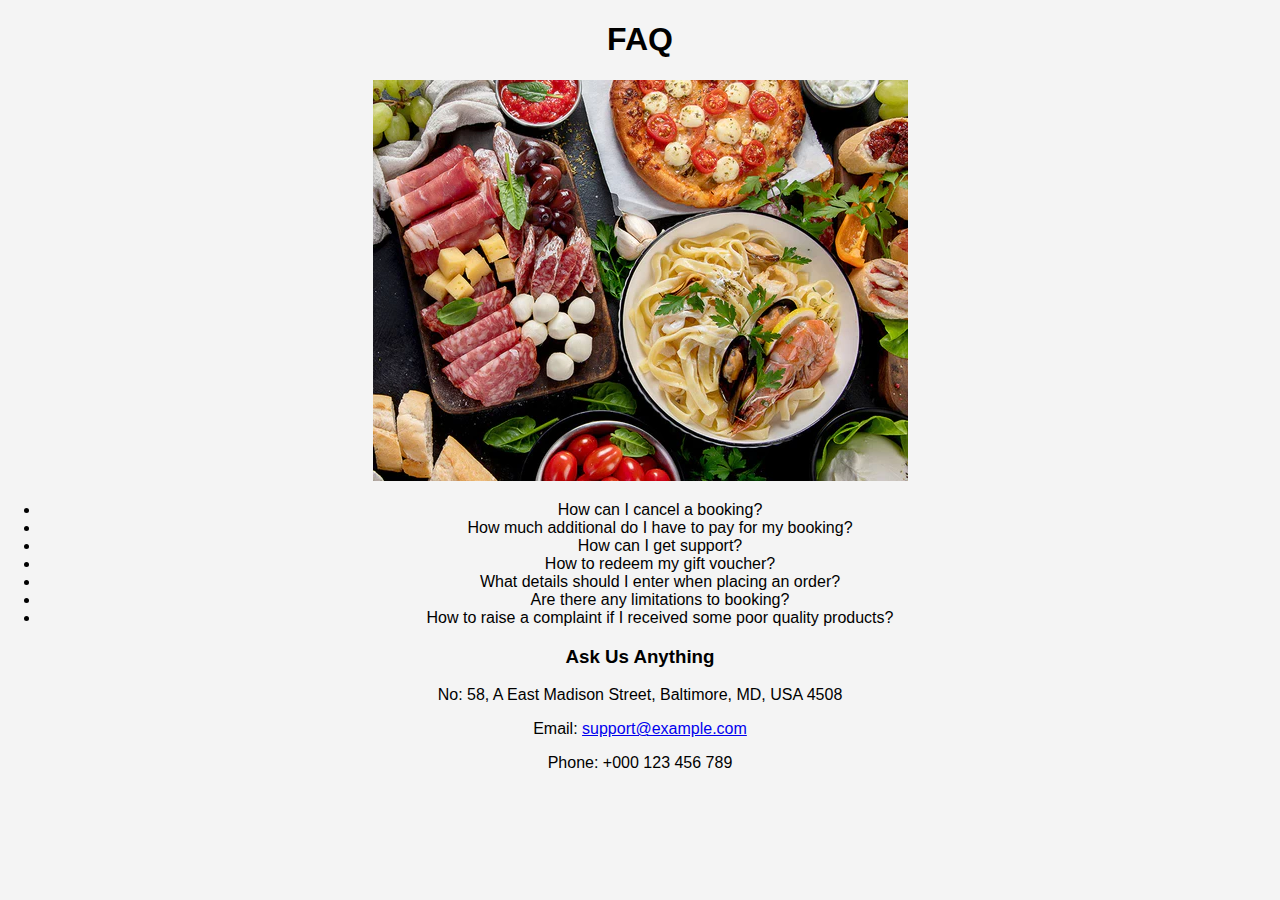
<file: faq.html>
<!DOCTYPE html>
<html lang="en">
<head>
    <meta charset="UTF-8">
    <meta name="viewport" content="width=device-width, initial-scale=1.0">
    <title>FAQ - Kudil</title>
    <link rel="stylesheet" href="styles.css">
    <style>
        @media (max-width: 768px) {
            .faq-section {
                padding: 15px;
            }
            
        }
    </style>
</head>
<body>
    <section class="faq-section">
        <h1>FAQ</h1>
        <div class="faq-container">
            <div class="faq-image">
                <img src="faq.webp" alt="Delicious Food">
            </div>
            <div class="faq-list">
                <ul>
                    <li>How can I cancel a booking?</li>
                    <li>How much additional do I have to pay for my booking?</li>
                    <li>How can I get support?</li>
                    <li>How to redeem my gift voucher?</li>
                    <li>What details should I enter when placing an order?</li>
                    <li>Are there any limitations to booking?</li>
                    <li>How to raise a complaint if I received some poor quality products?</li>
                </ul>
            </div>
        </div>
        <div class="contact-info">
            <h3>Ask Us Anything</h3>
            <p>No: 58, A East Madison Street, Baltimore, MD, USA 4508</p>
            <p>Email: <a href="mailto:support@example.com">support@example.com</a></p>
            <p>Phone: +000 123 456 789</p>
        </div>
    </section>
</body>
</html>
</file>
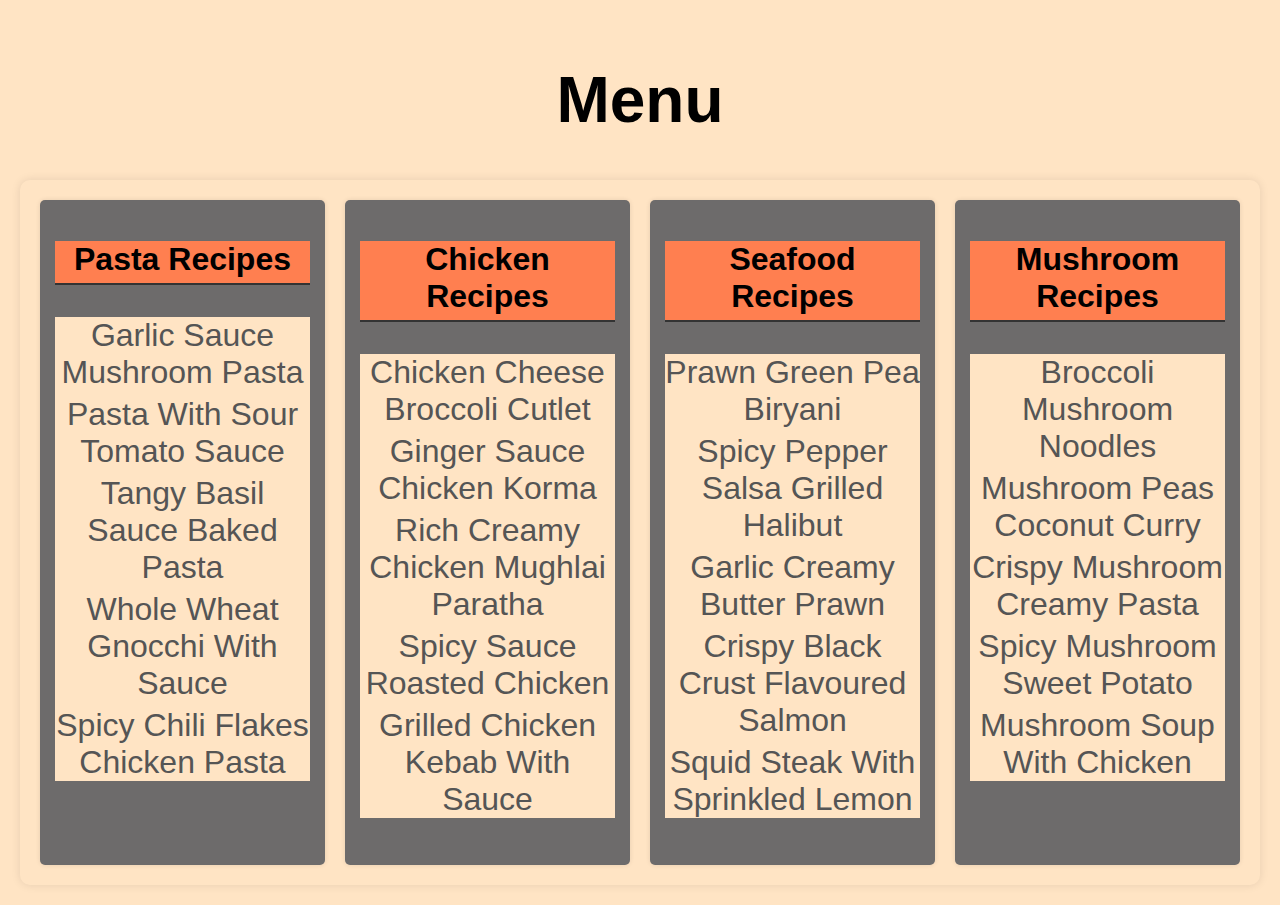
<file: menu.html>
<!DOCTYPE html>
<html lang="en">
<head>
    <meta charset="UTF-8">
    <meta name="viewport" content="width=device-width, initial-scale=1.0">
    <title>Recipes - Kudil</title>
    <link rel="stylesheet" href="styles.css">
    <style>
        body {
            font-family: Arial, sans-serif;
            background-color: #f8f8f8;
            margin: 0;
            padding: 20px;
            font-size: 2rem;
            background-color: bisque;
        }
     
        .container {
            max-width: 1200px;
            margin: auto;
            background: rgb(8, 8, 8);
            padding: 20px;
            border-radius: 10px;
            box-shadow: 0 0 10px rgba(0, 0, 0, 0.1);
            display: grid;
            grid-template-columns: repeat(4, 1fr);
            gap: 20px;
            font-size: 2rem;
            background-color: aquamarine;
            background-color: bisque;
        }
        .recipe-category {
            background: #6d6b6b;
            padding: 15px;
            border-radius: 5px;
            box-shadow: 0 0 5px rgba(0, 0, 0, 0.1);
            font-size: 2rem;
        }
        .recipe-category h2 {
            border-bottom: 2px solid #333;
            padding-bottom: 5px;
            font-size: 18px;
            font-weight: bold;
            font-size: 2rem;
            background-color: coral;
        }
        .recipe-list {
            list-style: none;
            padding: 0;
            font-size: 2rem;
            background-color: bisque;
           
        }
        .recipe-list li {
            margin: 5px 0;
            font-size: 14px;
            color: #555;
            font-size: 2rem;
        }
        @media (max-width: 768px) {
            .container {
                grid-template-columns: repeat(1, 1fr);
            }
        }
    </style>
</head>
<body>
    <h1 align="center">Menu</h1>
    <div class="container">
        <div class="recipe-category">
            <h2>Pasta Recipes</h2>
            <ul class="recipe-list">
                <li>Garlic Sauce Mushroom Pasta</li>
                <li>Pasta With Sour Tomato Sauce</li>
                <li>Tangy Basil Sauce Baked Pasta</li>
                <li>Whole Wheat Gnocchi With Sauce</li>
                <li>Spicy Chili Flakes Chicken Pasta</li>
            </ul>
        </div>
        <div class="recipe-category">
            <h2>Chicken Recipes</h2>
            <ul class="recipe-list">
                <li>Chicken Cheese Broccoli Cutlet</li>
                <li>Ginger Sauce Chicken Korma</li>
                <li>Rich Creamy Chicken Mughlai Paratha</li>
                <li>Spicy Sauce Roasted Chicken</li>
                <li>Grilled Chicken Kebab With Sauce</li>
            </ul>
        </div>
        <div class="recipe-category">
            <h2>Seafood Recipes</h2>
            <ul class="recipe-list">
                <li>Prawn Green Pea Biryani</li>
                <li>Spicy Pepper Salsa Grilled Halibut</li>
                <li>Garlic Creamy Butter Prawn</li>
                <li>Crispy Black Crust Flavoured Salmon</li>
                <li>Squid Steak With Sprinkled Lemon</li>
            </ul>
        </div>
        <div class="recipe-category">
            <h2>Mushroom Recipes</h2>
            <ul class="recipe-list">
                <li>Broccoli Mushroom Noodles</li>
                <li>Mushroom Peas Coconut Curry</li>
                <li>Crispy Mushroom Creamy Pasta</li>
                <li>Spicy Mushroom Sweet Potato</li>
                <li>Mushroom Soup With Chicken</li>
            </ul>
        </div>
    </div>
</body>
</html>
</file>
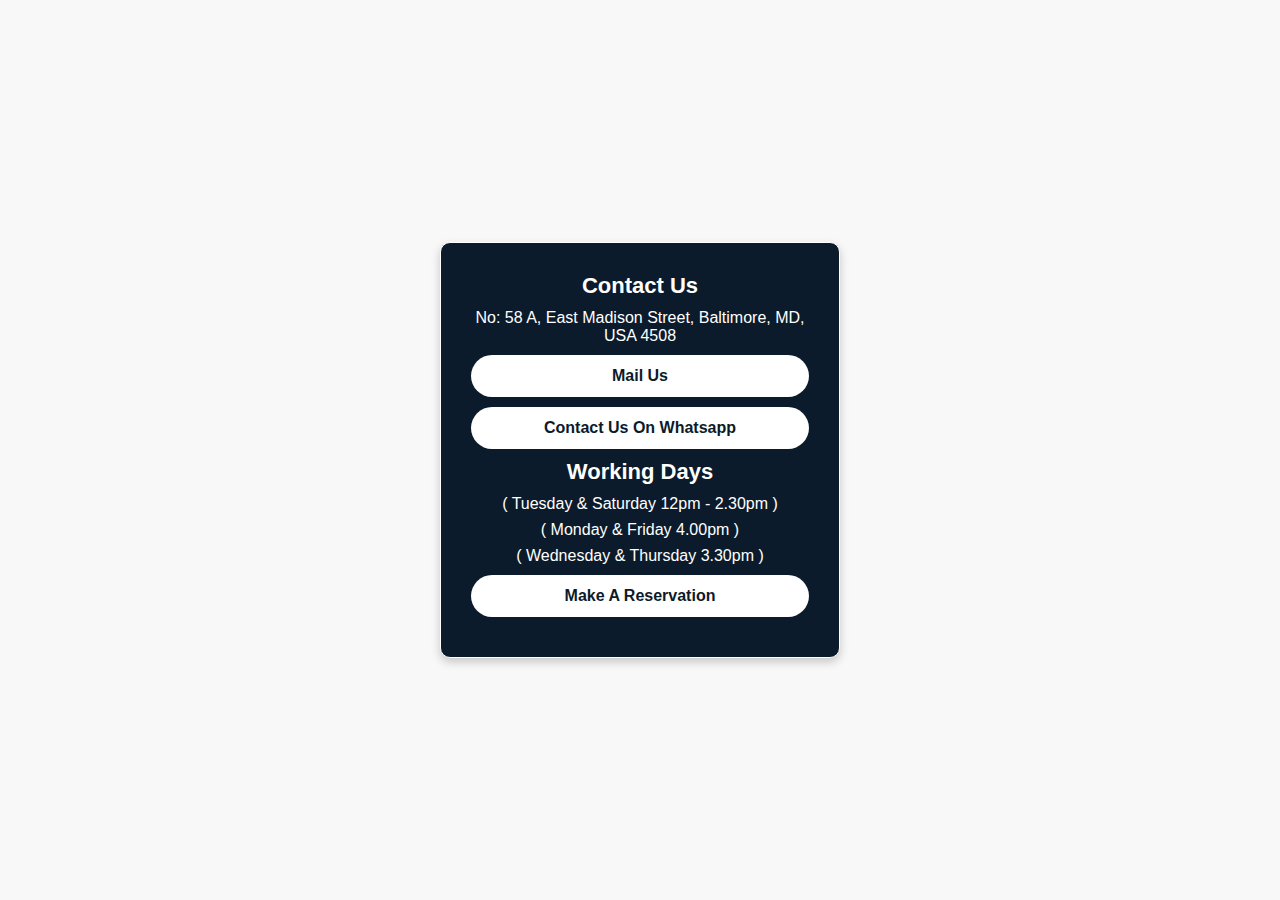
<file: n1.html>
<!DOCTYPE html>
<html lang="en">
<head>
    <meta charset="UTF-8">
    <meta name="viewport" content="width=device-width, initial-scale=1.0">
    <title>Contact Card</title>
    <style>
        * {
            margin: 0;
            padding: 0;
            box-sizing: border-box;
            font-family: Arial, sans-serif;
        }
        
        body {
            display: flex;
            justify-content: center;
            align-items: center;
            height: 100vh;
            background-color: #f8f8f8;
        }
        
        .contact-card {
            background-color: #0b1b2b;
            color: white;
            text-align: center;
            padding: 30px;
            width: 90%;
            max-width: 400px;
            border-radius: 10px;
            box-shadow: 0px 4px 10px rgba(0, 0, 0, 0.2);
            border: 1px solid white;
        }
        
        .contact-card h2, .contact-card h3 {
            font-size: 22px;
            margin-bottom: 10px;
        }
        
        .contact-card p {
            font-size: 16px;
            margin: 8px 0;
        }
        
        .btn {
            display: block;
            width: 100%;
            background-color: white;
            color: #0b1b2b;
            border: none;
            padding: 12px;
            margin: 10px 0;
            font-size: 16px;
            font-weight: bold;
            border-radius: 30px;
            cursor: pointer;
            transition: 0.3s;
        }
        
        .btn:hover {
            background-color: orange;
            color: white;
        }
        
    </style>
</head>
<body>

    <div class="contact-card">
        <h2>Contact Us</h2>
        <p>No: 58 A, East Madison Street, Baltimore, MD, USA 4508</p>

        <button class="btn">Mail Us</button>
        <button class="btn">Contact Us On Whatsapp</button>

        <h3>Working Days</h3>
        <p>( Tuesday & Saturday 12pm - 2.30pm )</p>
        <p>( Monday & Friday 4.00pm )</p>
        <p>( Wednesday & Thursday 3.30pm )</p>

        <button class="btn">Make A Reservation</button>
    </div>

</body>
</html>
</file>
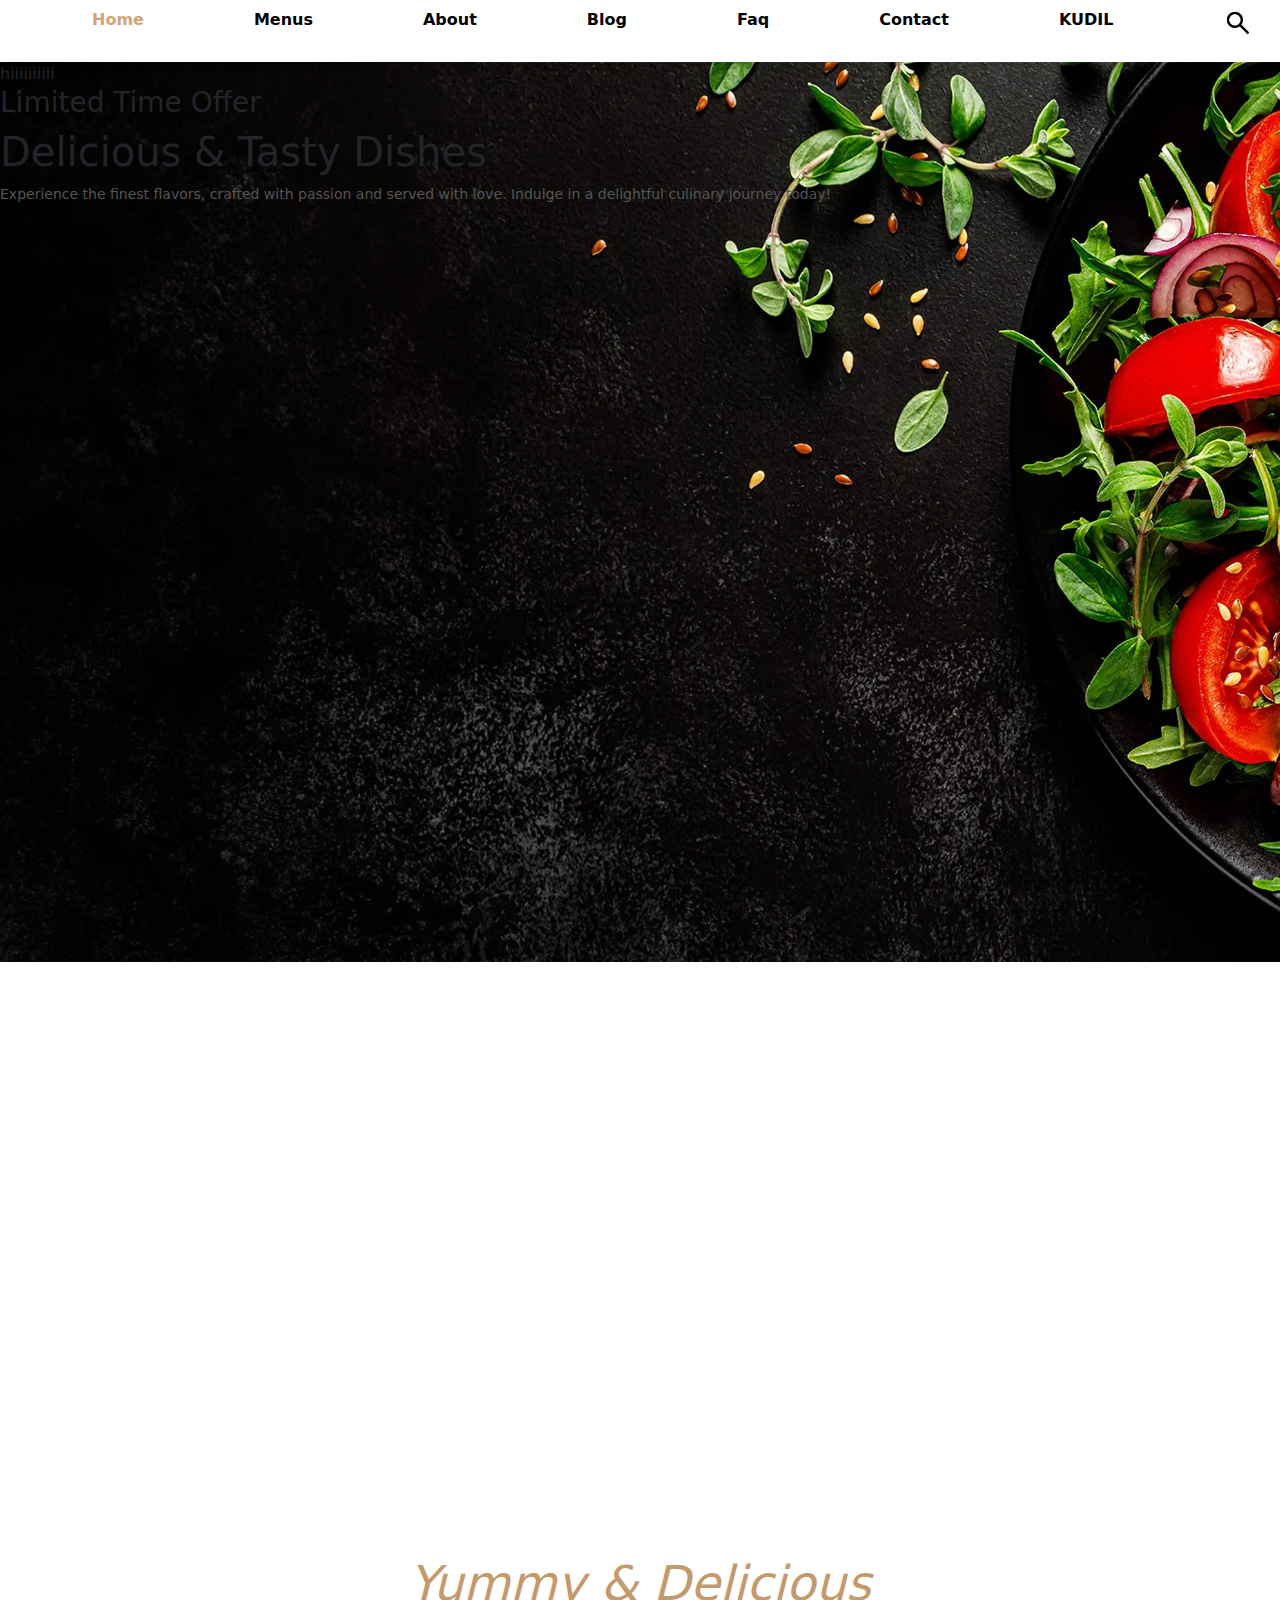
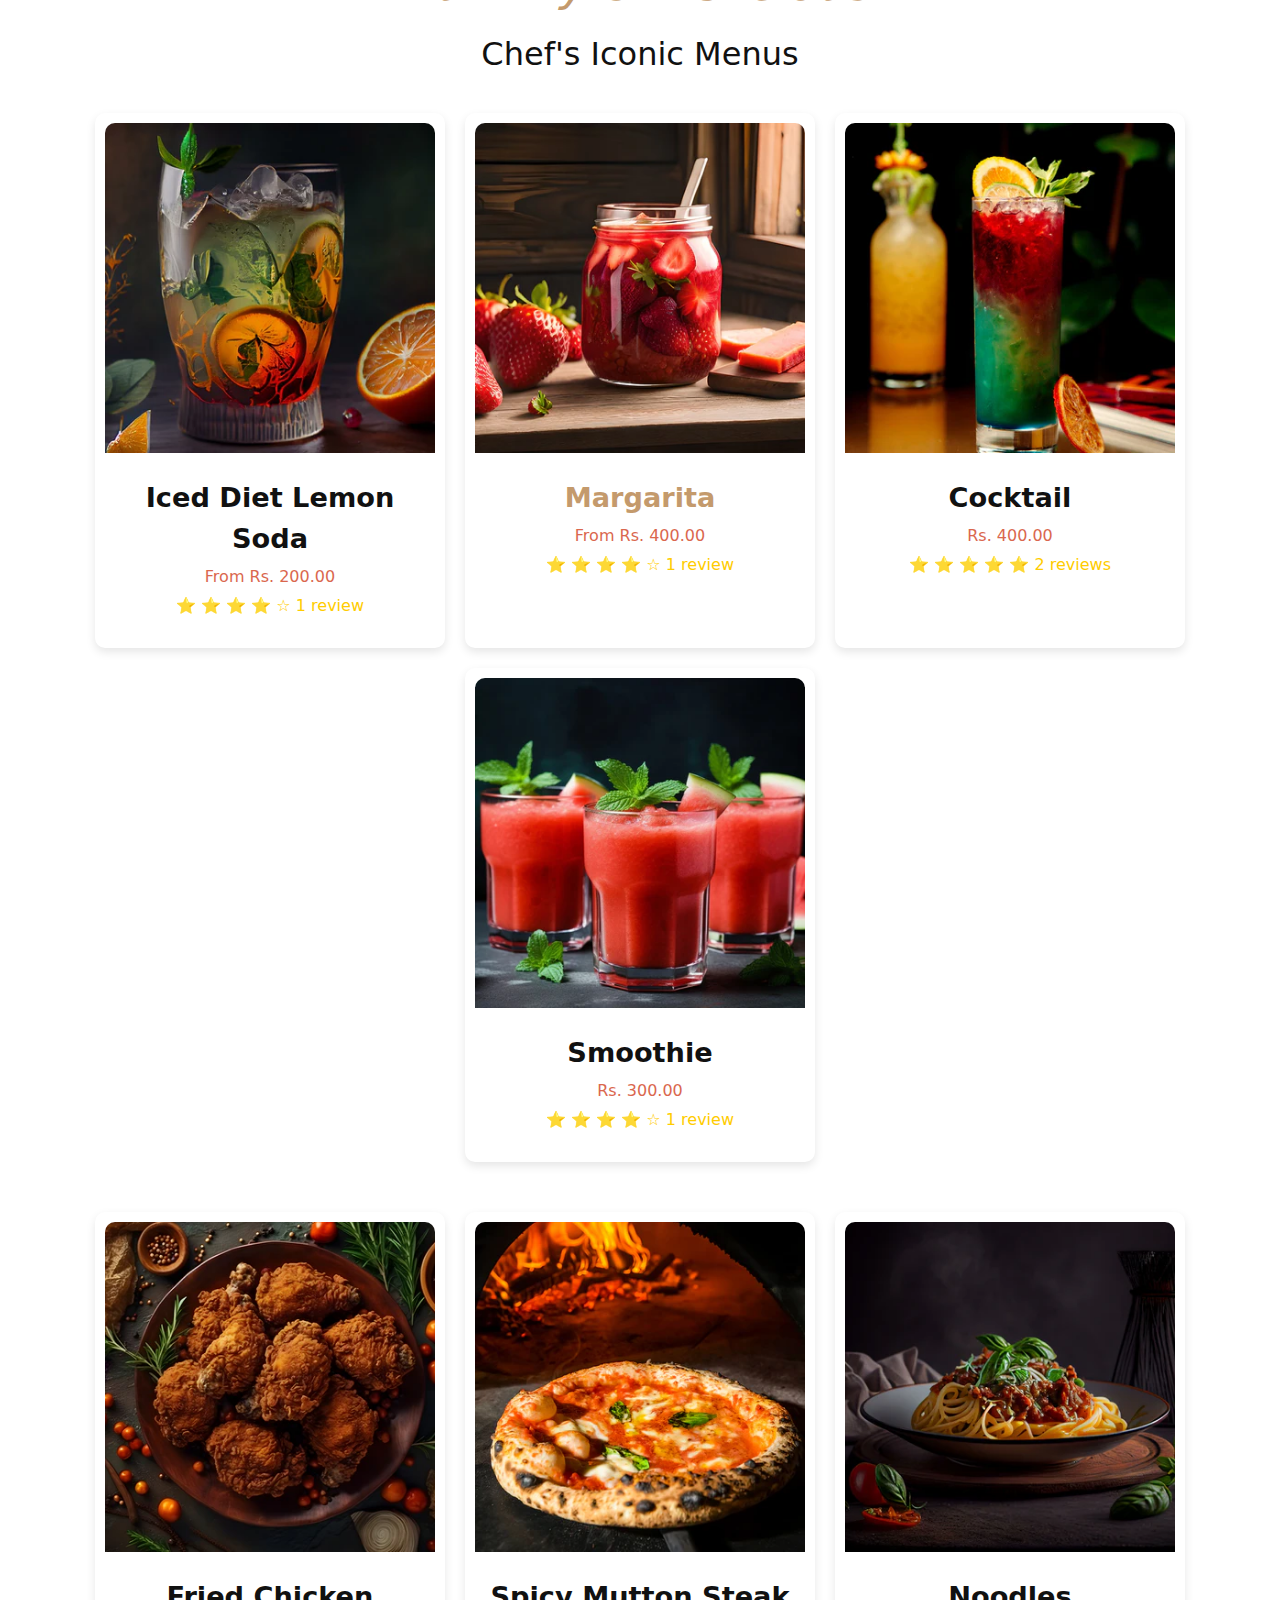
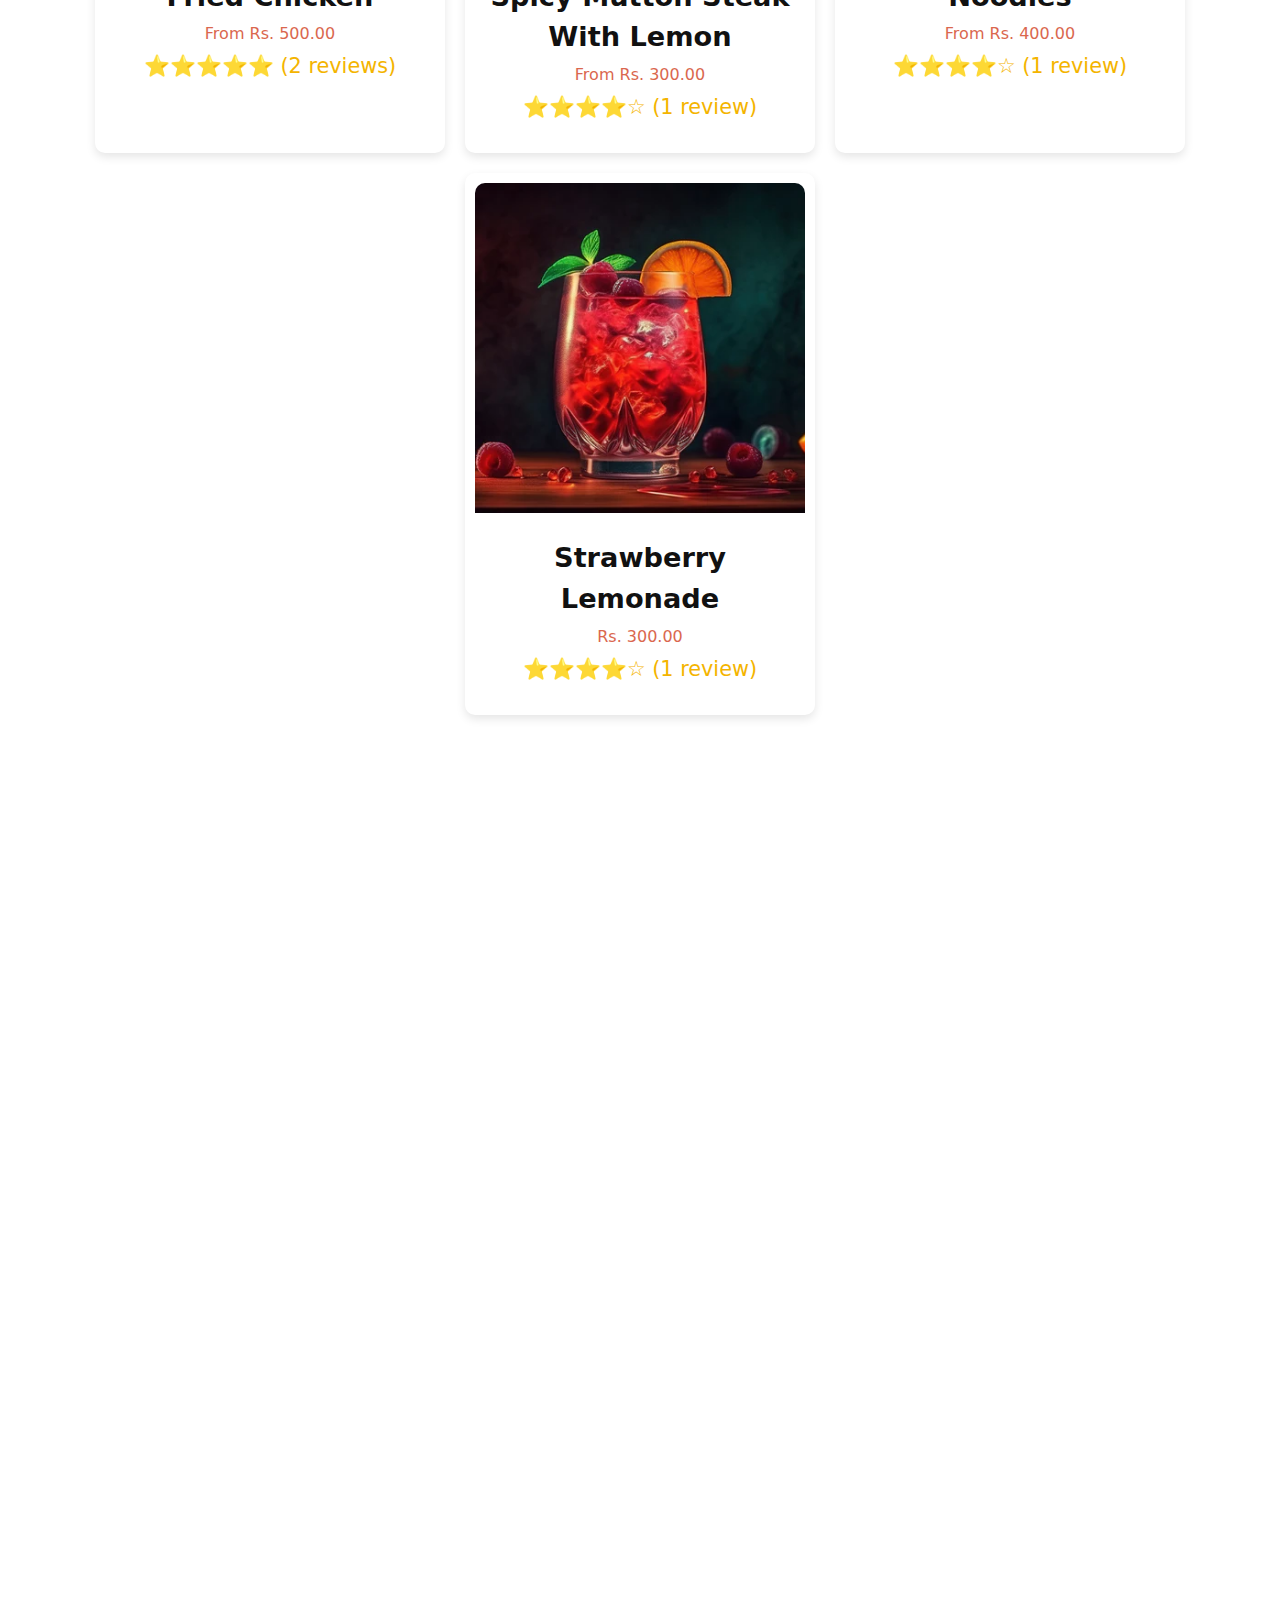
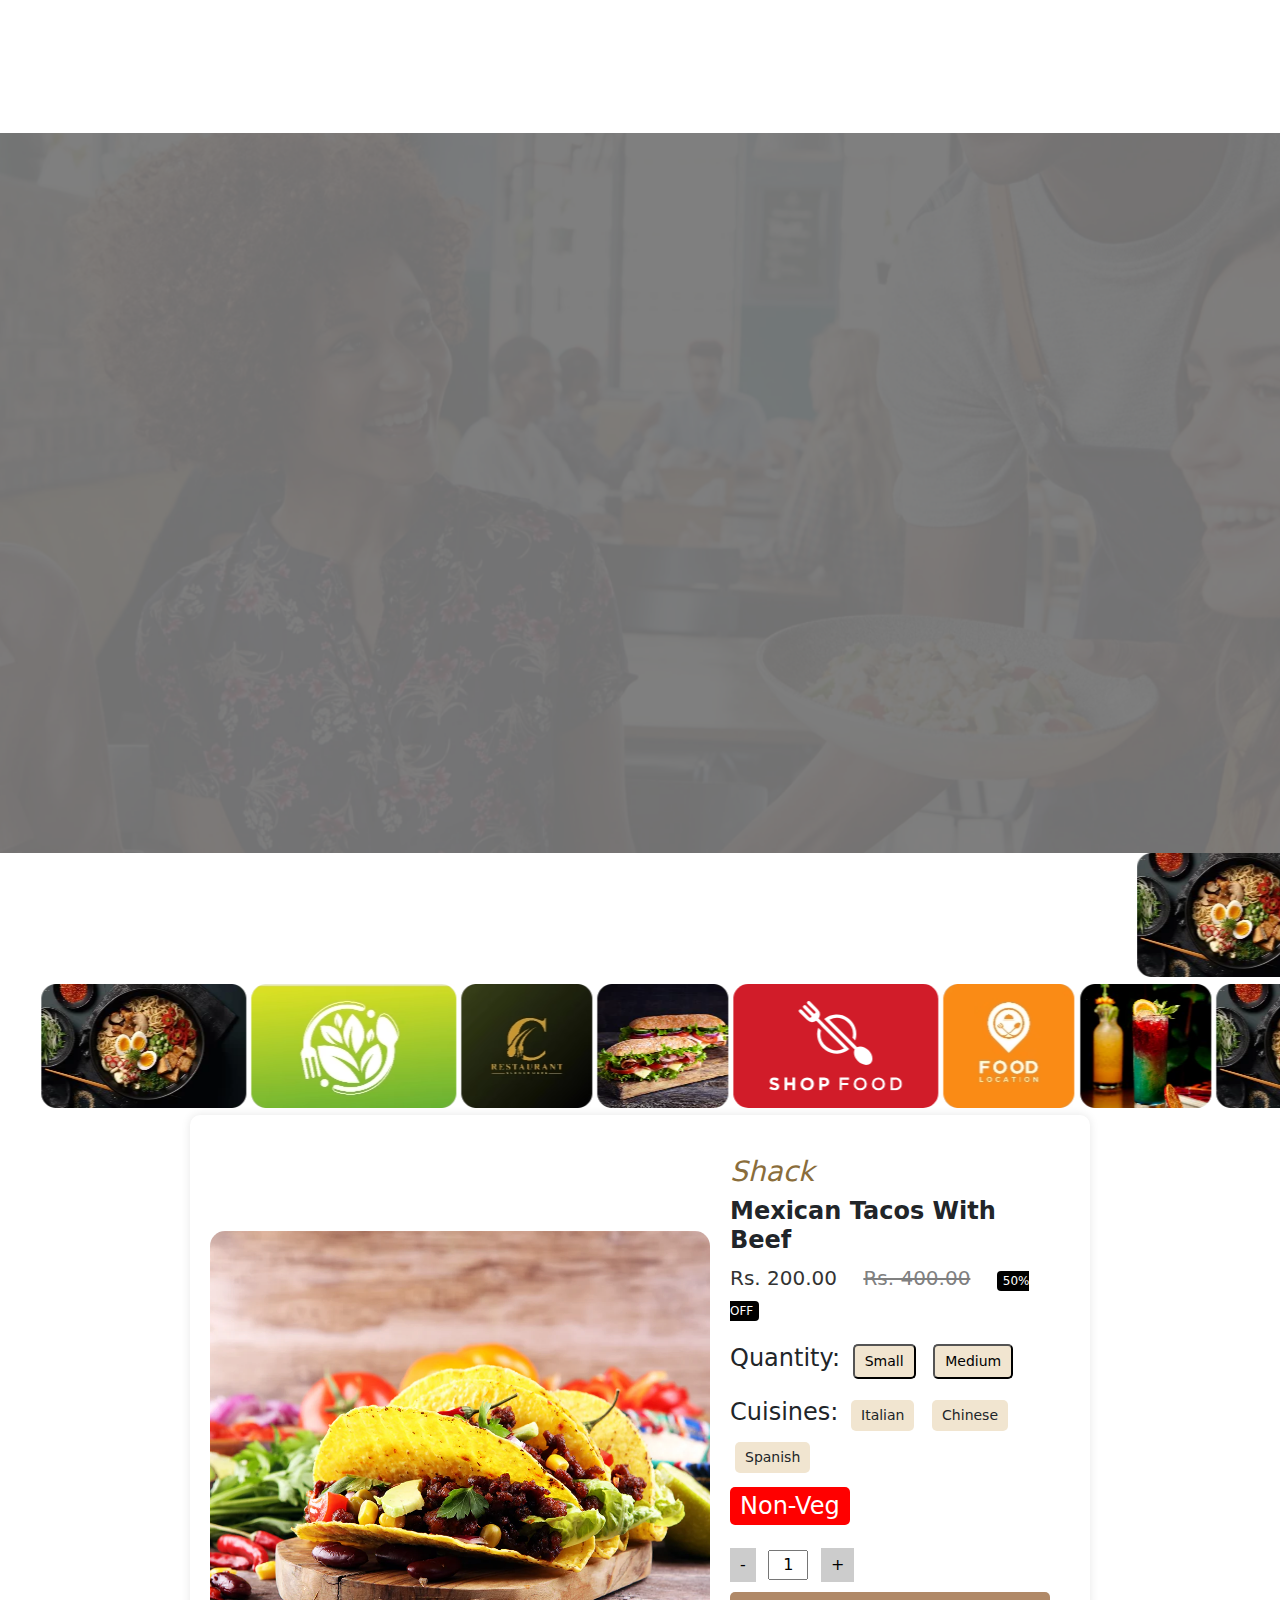
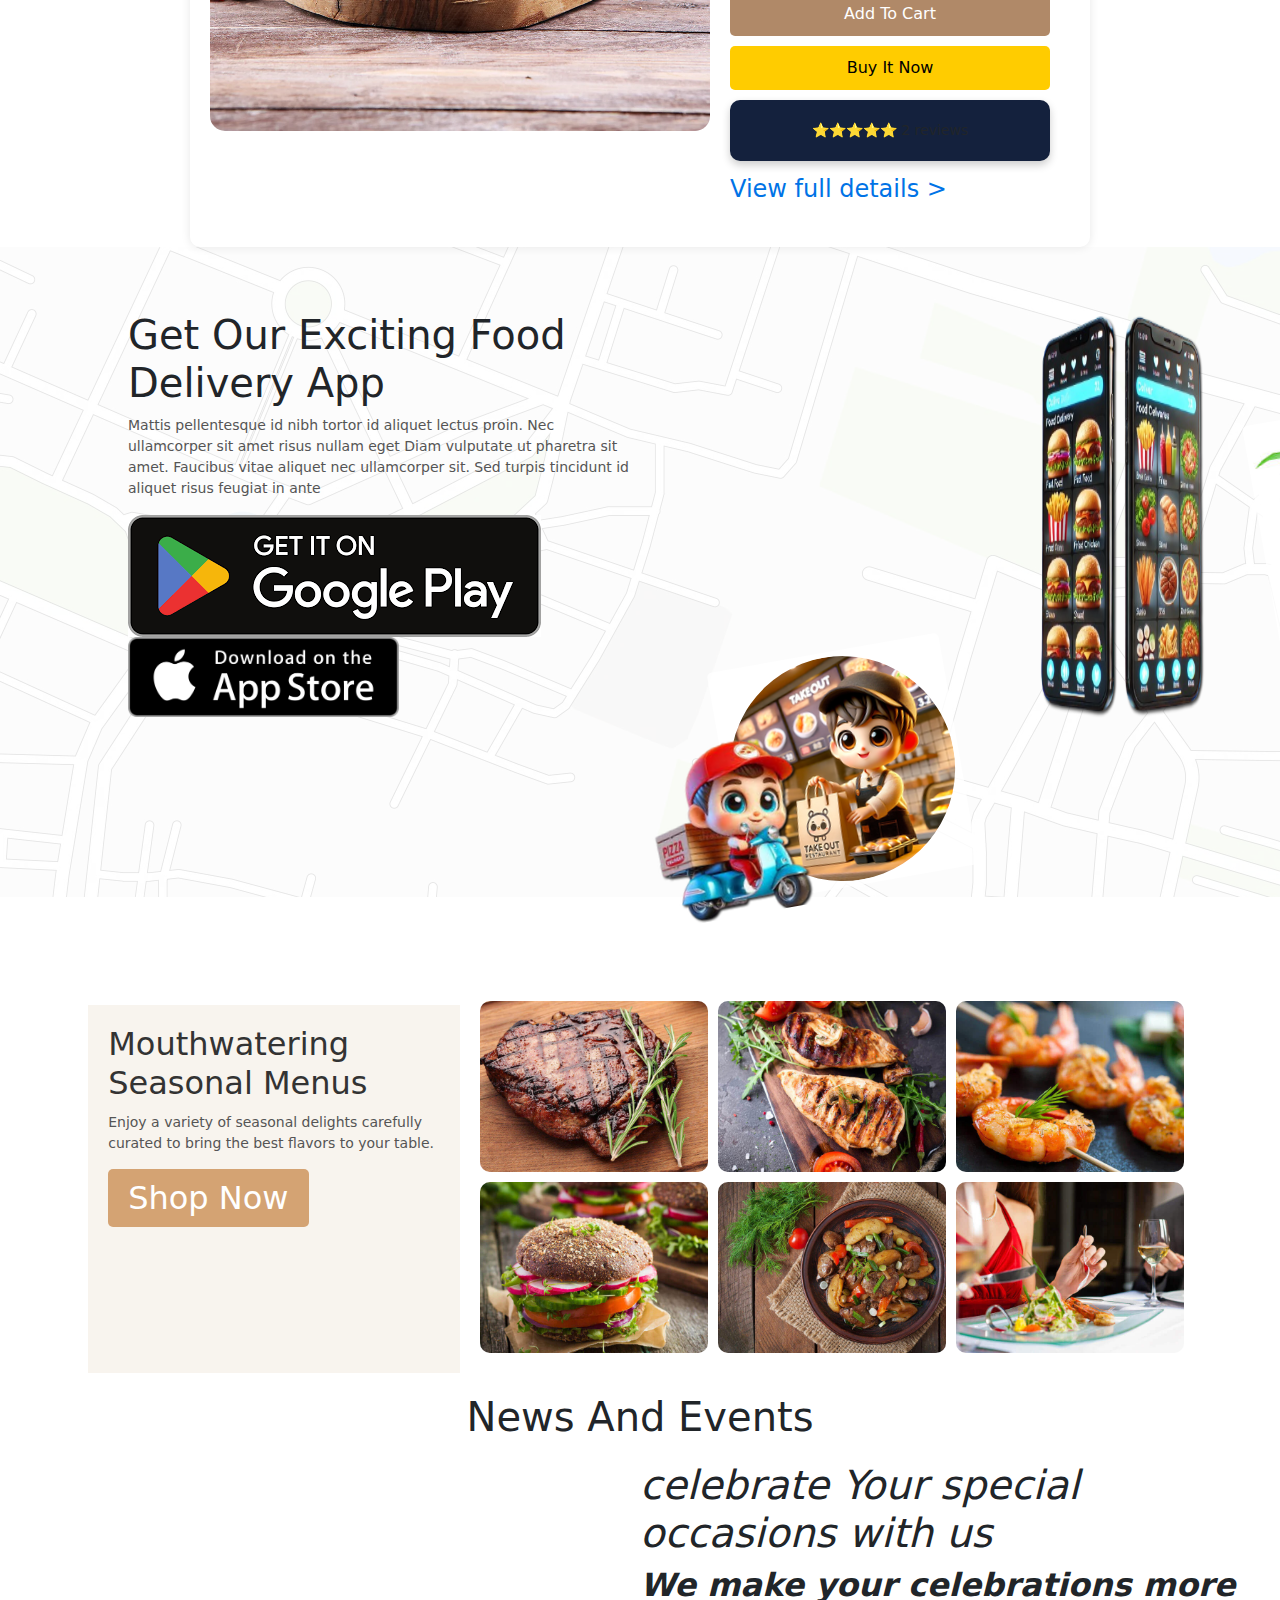
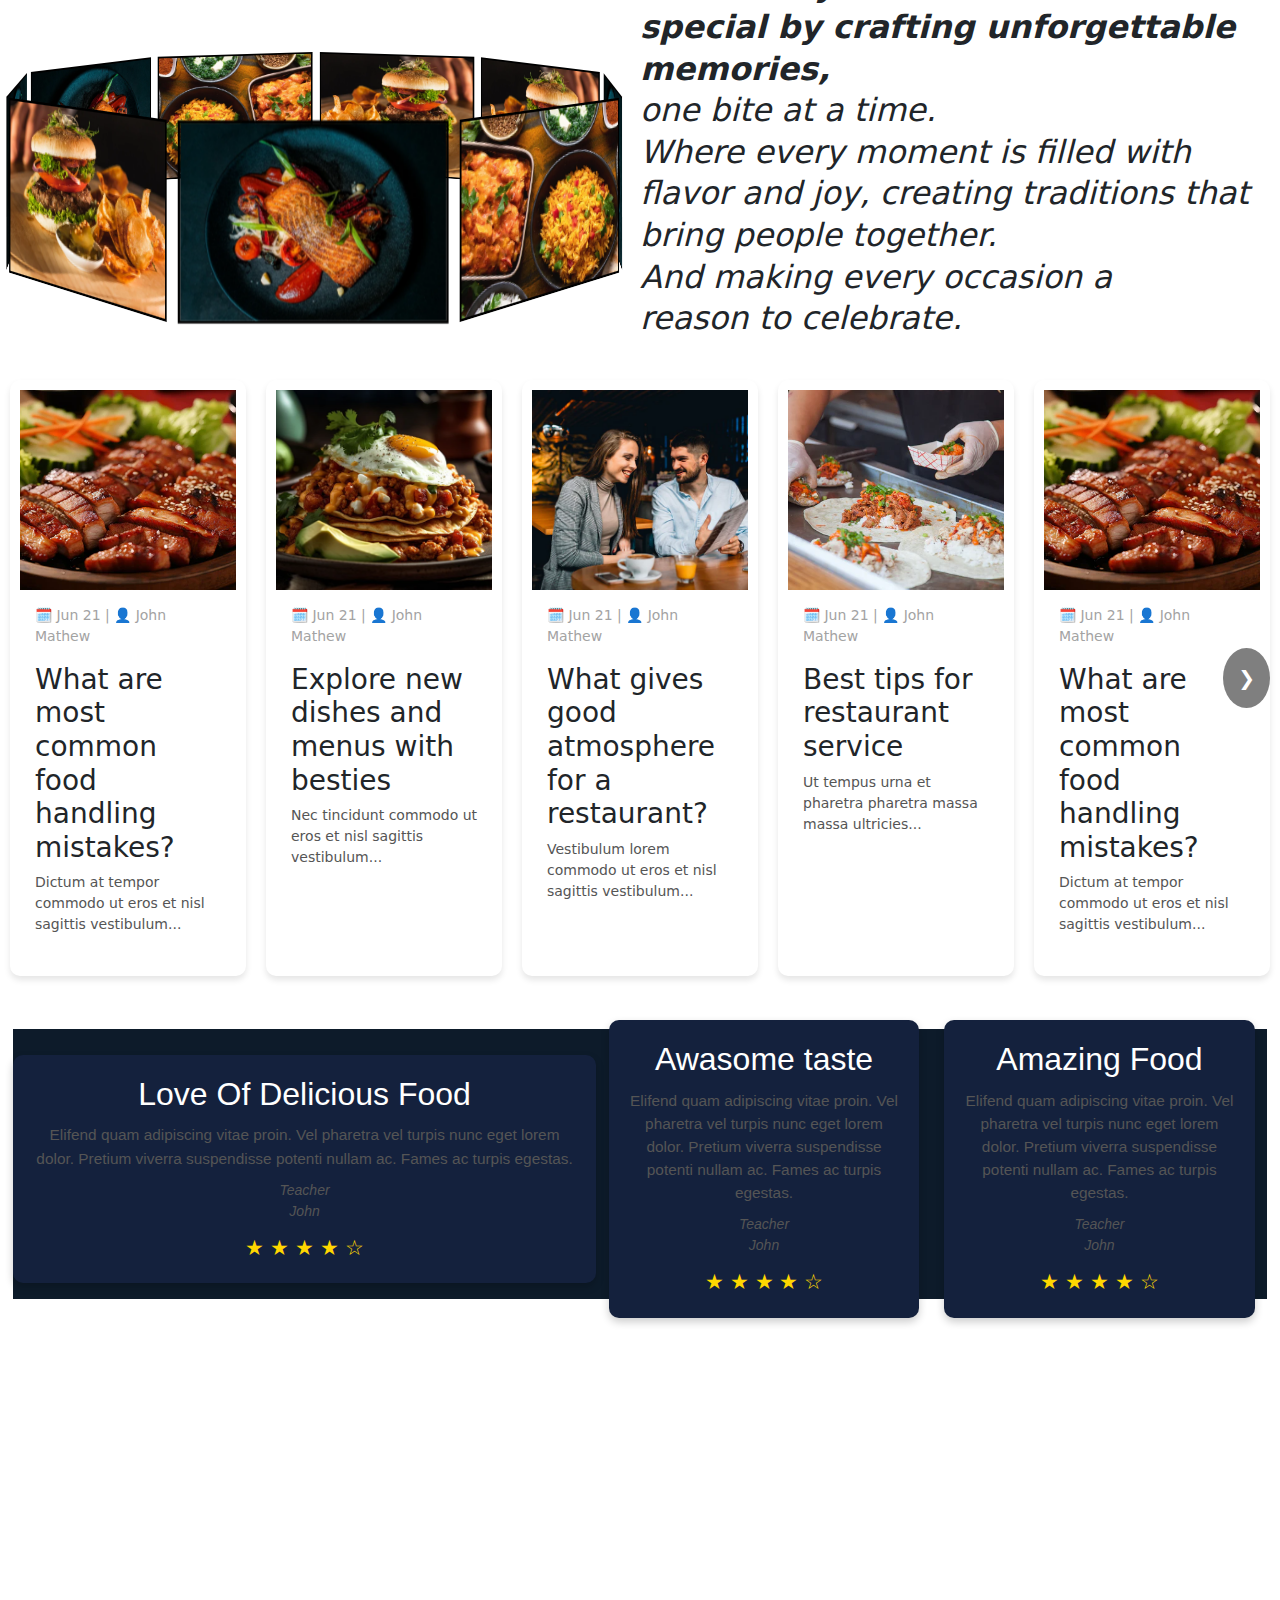
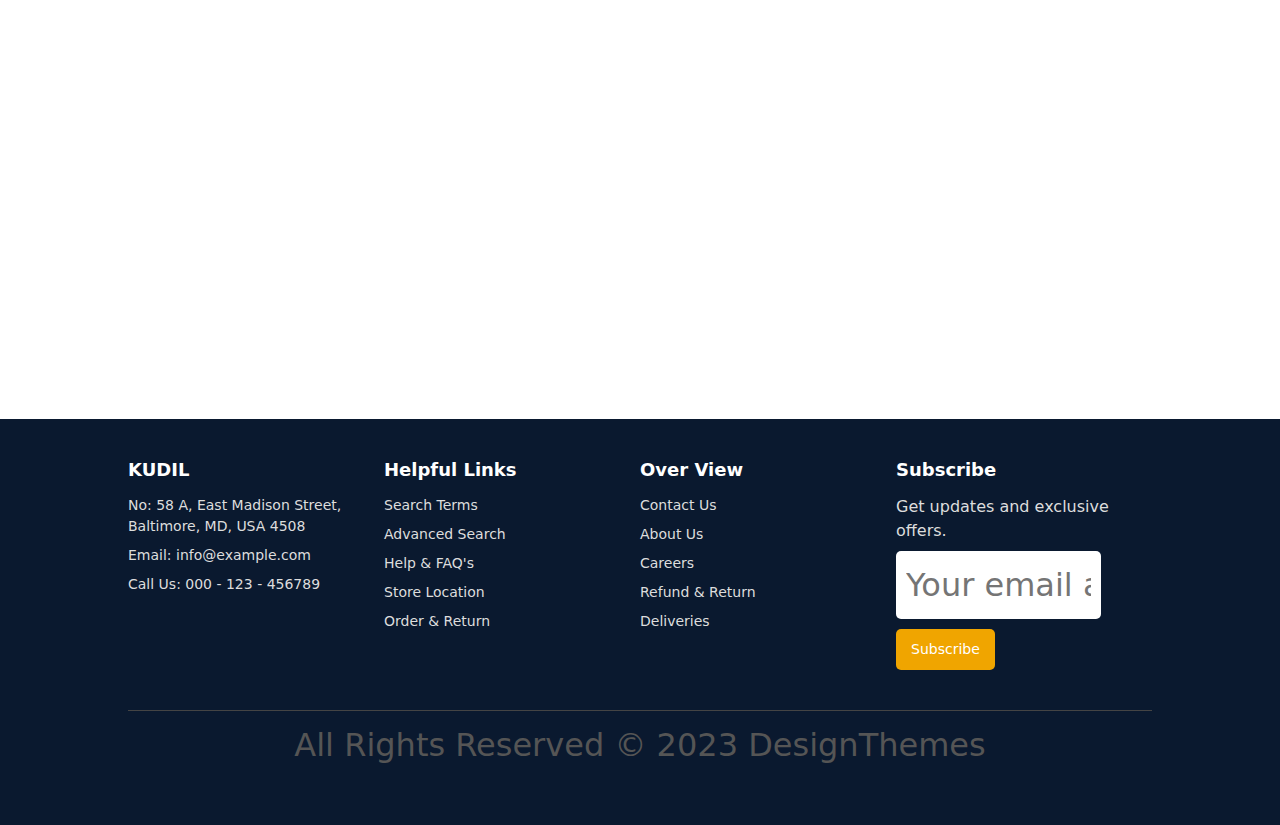
<file: new.html>
<!DOCTYPE html>
<html lang="en">
<head>
  <meta charset="UTF-8">
  <meta name="viewport" content="width=device-width, initial-scale=1.0">
  <title>Document</title>
  <link href="https://unpkg.com/aos@2.3.1/dist/aos.css" rel="stylesheet">
  <link rel="stylesheet" href="https://cdnjs.cloudflare.com/ajax/libs/font-awesome/6.4.2/css/all.min.css">
  <style>
    body{
    
   
    
     


        width: 100%;
        height: 100vh;
    }
    .home {
      background-image: url(bga.webp);
      background-size: cover;
      background-position: center;
      width: 100%;
      height: 100vh;
      display: flex;
      align-items: center;
      justify-content: center;
      color: white;
      font-size: 2rem;
      text-align: center;
    }

    .main {
      display: flex;
      margin-top: 5%;
      justify-content: center;
      flex-wrap: wrap;
      padding: 20px;
    }

    .m1 {
      flex-basis: 30%;
      font-family: 'Gill Sans', 'Gill Sans MT', Calibri, 'Trebuchet MS', sans-serif;
      font-size: 2rem;
      text-align: center;
      margin-left: 10%;
    }

    .m2 {
      flex-basis: 50%;
      font-family: 'Gill Sans', 'Gill Sans MT', Calibri, 'Trebuchet MS', sans-serif;
      font-size: 1.5rem;
      text-align: center;
    }

    /* Swiper Slide Styling */
    .swiper {
      width: 80%;
      margin: auto;
      padding: 40px 0;
    }

    .swiper-slide {
      position: relative; /* Allows button and overlay positioning */
      display: flex;
      justify-content: center;
      align-items: center;
      background: #fff;
      border-radius: 10px;
      box-shadow: 0 4px 10px rgba(0, 0, 0, 0.1);
      overflow: hidden;
    }

    .swiper-slide img {
      width: 100%;
      height: auto;
      border-radius: 10px;
      transition: transform 2s;
    }

    .swiper-slide:hover img {
      transform: scale(1.1);
    }

    /* Hover overlay */
    .swiper-slide .overlay {
      position: absolute;
      top: 0;
      left: 0;
      width: 100%;
      height: 100%;
      background: rgba(0, 0, 0, 0.7);
      display: flex;
      flex-direction: column;
      justify-content: center;
      align-items: center;
      text-align: center;
      color: white;
      font-size: 1.5rem;
      font-weight: bold;
      opacity: 0;
      transition: opacity 0.5s ease-in-out;
    }

    .swiper-slide:hover .overlay {
      opacity: 1;
    }

    /* Order Now Button Styling */
    .order-btn {
      background-color: #da674e;
      color: white;
      border: none;
      padding: 10px 20px;
      font-size: 1rem;
      font-weight: bold;
      border-radius: 5px;
      cursor: pointer;
      margin-top: 10px;
      transition: transform 0.3s ease-in-out, opacity 0.3s ease-in-out;
      opacity: 0;
    }

    .swiper-slide:hover .order-btn {
      opacity: 1;
      transform: translateY(-5px);
    }

    /* Swiper Navigation Buttons */
    .swiper-button-next, .swiper-button-prev {
      color: #da674e;
    }
    .menu-section {
            text-align: center;
            padding: 50px 0;
        }

        .menu-section h2 {
            font-size: 2rem;
            margin-bottom: 10px;
            color: #111;
        }

        .menu-section p {
            color: #c49a6c;
            font-size: 1.5rem;
            font-style: italic;
        }

        .menu-container {
            display: flex;
            justify-content: center;
            flex-wrap: wrap;
            gap: 20px;
            padding: 20px;
        }

        .menu-card {
            background: white;
            border-radius: 10px;
            padding: 10px;
            width: 250px;
            text-align: center;
            box-shadow: 0 4px 10px rgba(0, 0, 0, 0.1);
            transition: transform 0.3s ease-in-out;
            position: relative;
        }

        .menu-card:hover {
            transform: scale(1.05);
        }

        .menu-card img {
            width: 100%;
            border-radius: 10px;
        }

        .menu-info {
            padding: 15px;
        }

        .menu-title {
            font-size: 1.2rem;
            font-weight: bold;
            color: #111;
            margin: 10px 0;
        }

        .menu-price {
            font-size: 1rem;
            color: #777;
        }

        .rating {
            color: #ffcc00;
            font-size: 1rem;
            margin: 5px 0;
        }

        .menu-icons {
            position: absolute;
            top: 20px;
            right: 15px;
            display: flex;
            flex-direction: column;
            gap: 8px;
            opacity: 0;
            transition: opacity 0.3s ease-in-out;
        }

        .menu-card:hover .menu-icons {
            opacity: 1;
        }

        .menu-icons a {
            background: #c49a6c;
            color: white;
            padding: 8px;
            border-radius: 50%;
            display: inline-block;
            transition: background 0.3s ease-in-out;
        }

        .menu-icons a:hover {
            background: #a06d40;
        }
        .menu-section {
      text-align: center;
      padding: 10px;
      font-size: 2rem;
    }

    .menu-container {
      display: flex;
      justify-content: center;
      flex-wrap: wrap;
      gap: 20px;
      padding: 20px;
    }

    .menu-card {
      position: relative;
      width: 350px;
      background: #fff;
      border-radius: 10px;
      box-shadow: 0 4px 10px rgba(0, 0, 0, 0.1);
      overflow: hidden;
      text-align: center;
      transition: transform 0.3s ease-in-out;
    }

    .menu-card:hover {
      transform: scale(1.05);
    }

    .menu-card img {
      width: 100%;
      border-radius: 10px 10px 0 0;
    }

    .menu-info {
      padding: 15px;
    }

    .menu-title {
      font-weight: bold;
      font-size: 1.2rem;
      margin-bottom: 5px;
    }

    .menu-price {
      color: #da674e;
      font-size: 1rem;
      margin-bottom: 5px;
    }

    .menu-rating {
      color: #f4b400;
      margin-bottom: 5px;
    }

    .menu-rating i {
      color: #f4b400;
    }
    .unique-dining {
      text-align: center;
      padding: 50px;
      background-color: #fff;
    }

    .unique-dining h2 {
      font-size: 2rem;
      color: #111;
      margin-bottom: 10px;
      opacity: 0;
      transform: translateY(-20px);
      animation: fadeIn 1s ease-out forwards;
    }

    .unique-dining p {
      font-size: 2rem;
      color: #c69c6d;
      font-style: italic;
      margin-bottom: 20px;
      opacity: 0;
      animation: fadeIn 1s ease-out 0.5s forwards;
    }

    /* Category Buttons */
    .category-buttons {
      display: flex;
      justify-content: center;
      gap: 10px;
      margin-bottom: 30px;
    }

    .category-buttons button {
      background: #c69c6d;
      color: white;
      border: none;
      padding: 10px 20px;
      font-size: 2rem;
      border-radius: 20px;
      cursor: pointer;
      transition: 0.3s ease-in-out;
      transform: scale(1);
      opacity: 0;
      animation: fadeIn 1s ease-out 0.8s forwards;
    }

    .category-buttons button.active {
      background: #111;
    }

    .category-buttons button:hover {
      background: #111;
      transform: scale(1.1);
    }

    /* Menu Grid */
    .menu-grid {
      display: flex;
      justify-content: center;
      gap: 20px;
      flex-wrap: wrap;
    }

    .menu-column {
      background: rgba(255, 239, 221, 0.3);
      padding: 20px;
      border-radius: 10px;
      width: 45%;
      min-width: 300px;
      text-align: left;
      background-image: url('https://www.transparenttextures.com/patterns/food.png');
      opacity: 0;
      transform: translateY(30px);
      animation: fadeInUp 1s ease-out 1s forwards;
    }

    .menu-item {
      display: flex;
      align-items: center;
      justify-content: space-between;
      padding: 20px 0;
      border-bottom: 1px solid rgba(0, 0, 0, 0.1);
      transition: transform 0.3s ease-in-out;
    }

    .menu-item:last-child {
      border-bottom: none;
    }

    .menu-item:hover {
      transform: scale(1.05);
    }

    .menu-item img {
      width: 120px;
      height: 120px;
      border-radius: 50%;
      object-fit: cover;
      border: 2px solid #c69c6d;
      transition: transform 0.3s ease-in-out;
    }

    .menu-item img:hover {
      transform: rotate(10deg) scale(1.1);
    }

    .menu-info {
      flex: 1;
      padding-right: 15px;
      font-size: 1.3rem;
    }

    .menu-title {
      font-weight: bold;
      font-size: 1.7rem;
    }

    .menu-description {
      font-size: 1.2rem;
      color: #666;
    }

    /* Keyframe Animations */
    @keyframes fadeIn {
      0% {
        opacity: 0;
        transform: translateY(-20px);
      }
      100% {
        opacity: 1;
        transform: translateY(0);
      }
    }

    @keyframes fadeInUp {
      0% {
        opacity: 0;
        transform: translateY(30px);
      }
      100% {
        opacity: 1;
        transform: translateY(0);
      }
    }
    
    body {
      background-color: #fff;
    }

    .hero {
      position: relative;
      width: 100%;
      height: 80vh;
      background: url("image_banner_bg.webp") no-repeat center center/cover;
      display: flex;
      align-items: center;
      justify-content: center;
      text-align: center;
      color: white;
    }

    .hero::before {
      content: "";
      position: absolute;
      top: 0;
      left: 0;
      width: 100%;
      height: 100%;
      background: rgba(0, 0, 0, 0.5);
    }

    .hero-content {
      position: relative;
      max-width: 700px;
      padding: 20px;
      opacity: 0;
      transform: translateY(30px);
      animation: fadeIn 1s ease-out forwards;
    }

    .hero-content p {
      font-size: 4rem;
      font-style: italic;
      color: #030309;
      opacity: 0;
      animation: fadeIn 1s ease-out 0.5s forwards;
    }

    .hero-content h1 {
      font-size: 2.5rem;
      font-weight: bold;
      margin: 10px 0;
      opacity: 0;
      animation: fadeIn 1s ease-out 0.8s forwards;
    }

    .hero-content span {
      font-size: 1rem;
      color: #dddddd;
      opacity: 0;
      animation: fadeIn 1s ease-out 1s forwards;
    }

    .hero-button {
      display: inline-block;
      background: #c69c6d;
      color: white;
      padding: 12px 25px;
      margin-top: 20px;
      text-decoration: none;
      font-size: 1rem;
      border-radius: 5px;
      transition: 0.3s ease-in-out;
      opacity: 0;
      animation: fadeIn 1s ease-out 1.2s forwards;
    }

    .hero-button:hover {
      background: #000000;
      color: #070707;
      transform: scale(1.1);
    }
    .product-container {
    display: flex;
    background: white;
    padding: 20px;
    border-radius: 10px;
    max-width: 900px;
    margin: auto;
    justify-content: center;
    align-items: center;
    box-shadow: 0px 0px 10px rgba(0, 0, 0, 0.1);
}

.product-image img {
    width: 500px;
    border-radius: 15px;
  
}

.product-details {
    padding: 20px;
    font-size: 1.5rem;
}

.category {
    font-style: italic;
    color: #8a6d3b;
}

.product-title {
    font-size: 24px;
    font-weight: bold;
}

.price {
    font-size: 20px;
    color: #333;
}

.old-price {
    text-decoration: line-through;
    color: gray;
    margin-left: 20px;
}

.discount {
    background: #000;
    color: white;
    padding: 3px 6px;
    font-size: 12px;
    border-radius: 4px;
    margin-left: 20px;
}

.quantity, .cuisines, .type {
    margin-top: 10px;
}

.size-btn, .cuisine-tag {
    display: inline-block;
    background: #f1e5d0;
    padding: 5px 10px;
    border-radius: 5px;
    margin: 5px;
    font-size: 14px;
}

.non-veg {
    background: red;
    color: white;
    padding: 5px 10px;
    border-radius: 5px;
}

.cart-actions {
    margin-top: 20px;
}

.quantity-btn {
    background: #ccc;
    border: none;
    padding: 5px 10px;
    font-size: 16px;
    cursor: pointer;
}

.quantity-input {
    width: 40px;
    text-align: center;
    font-size: 16px;
    margin: 0 5px;
}

.add-to-cart, .buy-now {
    display: block;
    width: 100%;
    padding: 10px;
    margin-top: 10px;
    border: none;
    font-size: 16px;
    cursor: pointer;
    border-radius: 5px;
}

.add-to-cart {
    background: #b08968;
    color: white;
}

.buy-now {
    background: #ffcc00;
    color: black;
}

.reviews {
    margin-top: 10px;
    font-size: 14px;
}

.view-details {
    display: block;
    margin-top: 10px;
    color: #0073e6;
    text-decoration: none;
}
.mp{
  
     background-image: url("mapview.webp");
     width: 100%;
 
     display: flex;
}
.a{
  width: 40%;
  position: relative;
  margin-left: 10%;
  margin-top: 5%;
  font-size: 1.5rem;
}
.b>img{
  width: 50%;
  height: 50vh;
 
  top: 7%;
  position: relative;
  margin-left: 80%;

}  
.road {
            position: relative;
            width: 400px;
            height: 200px;
            transform: rotate(-10deg);
        }
        .bike {
            position: absolute;
            bottom: 0;
            left: 0;
            font-size: 40px;
            animation: moveBike 3s linear infinite alternate;
        }
        .location {
            position: absolute;
            font-size: 18px;
            font-weight: bold;
            background: rgba(255, 255, 255, 0.8);
            padding: 5px;
            border-radius: 5px;
            display: flex;
            align-items: center;
            gap: 5px;
        }
        .pickup {
            left: 90px;
            bottom: 10px;
        }
        .delivery {
            left: 660px;
            bottom: 160px;
        }
        @keyframes moveBike {
            from {
                left: 0;
                bottom: 0;
            }
            to {
                left: 640px;
                bottom: 100px;
            }
        }
      .bm{
        margin-top: 37%;
      } 
      .side-content {
            margin-top: 35%;
            width: 30%;
            padding: 20px;
            background: #f8f4ee;
            font-size: 2rem;
            margin-left: 1%;
        }
        .side-content h2 {
            color: #333;
            margin-bottom: 10px;
        }
        .side-content p {
            color: #555;
            margin-bottom: 20px;
        }
        .shop-btn {
            background-color: #d4a373;
            color: white;
            border: none;
            padding: 10px 20px;
            cursor: pointer;
            border-radius: 5px;
            text-decoration: none;
        }
        .container {
            display: grid;
            grid-template-columns: repeat(3, 1fr);
            gap: 10px;
            width: 70%;
            padding: 20px;
        }
        .item {
            position: relative;
            overflow: hidden;
            border-radius: 10px;
        }
        .item img {
            width: 100%;
            display: block;
            transition: transform 0.3s ease-in-out;
        }
        .overlay {
            position: absolute;
            top: 0;
            left: 0;
            width: 100%;
            height: 100%;
            background: rgba(0, 0, 0, 0.6);
            color: white;
            display: flex;
            flex-direction: column;
            justify-content: center;
            align-items: center;
            opacity: 0;
            transition: opacity 0.3s ease-in-out;
        }
        .overlay h3 {
            margin-bottom: 10px;
        }
        .order-btn {
            background-color: #d4a373;
            color: white;
            border: none;
            padding: 10px 20px;
            cursor: pointer;
            border-radius: 5px;
            text-decoration: none;
        }
        .item:hover .overlay {
            opacity: 1;
        }
        .item:hover img {
            transform: scale(1.1);
        }
        .main{
          display: flex;
         
        }
        .side-content {
            margin-top: 2%;
            width: 30%;
            padding: 20px;
            background: #f8f4ee;
            font-size: 2rem;
            margin-left: 1%;
        }
        .side-content h2 {
            color: #333;
            margin-bottom: 10px;
        }
        .side-content p {
            color: #555;
            margin-bottom: 20px;
        }
        .shop-btn {
            background-color: #d4a373;
            color: white;
            border: none;
            padding: 10px 20px;
            cursor: pointer;
            border-radius: 5px;
            text-decoration: none;
        }
        .container11{
            display: grid;
            grid-template-columns: repeat(3, 1fr);
            gap: 10px;
            width: 60%;
            padding: 20px;
        }
        .item {
            position: relative;
            overflow: hidden;
            border-radius: 10px;
        }
        .item img {
            width: 100%;
            display: block;
            transition: transform 0.3s ease-in-out;
        }
        .overlay {
            position: absolute;
            top: 0;
            left: 0;
            width: 100%;
            height: 100%;
            
            color: white;
            display: flex;
            flex-direction: column;
            justify-content: center;
            align-items: center;
            opacity: 0;
            transition: opacity 0.3s ease-in-out;
        }
        .overlay h3 {
            margin-bottom: 10px;
        }
        .order-btn {
            background-color: #d4a373;
            color: white;
            border: none;
            padding: 10px 20px;
            cursor: pointer;
            border-radius: 5px;
            text-decoration: none;
        }
        .item:hover .overlay {
            opacity: 1;
        }
        .item:hover img {
            transform: scale(1.1);
        }
        .ba {
            font-family: Arial, sans-serif;
            background-color: #0d1b2a;
            color: white;
            display: flex;
            justify-content: center;
            align-items: center;
            height: 30vh;
            margin: 1%;
           
        }
        .reviews {
            text-align: center;
            background-color: #14213d;
            padding: 20px;
            border-radius: 10px;
            box-shadow: 0 4px 8px rgba(0, 0, 0, 0.2);
            max-width: 600px;
        }
        .review-text {
            font-size: 1.1em;
            margin: 10px 0;
        }
        .review-author {
            font-style: italic;
            margin: 10px 0;
        }
        .stars {
            font-size: 1.5em;
            color: gold;
        }
        footer {
            background-color: #0a192f;
            color: white;
            padding: 40px 10%;
            font-size: 2rem;
        }

        .footer-container {
            display: flex;
            flex-wrap: wrap;
            justify-content: space-between;
            font-size: 2rem;
        }

        .footer-column {
            flex: 1;
            min-width: 250px;
            margin-bottom: 20px;
        }

        .footer-column h3 {
            font-size: 18px;
            margin-bottom: 15px;
            font-weight: bold;
        }

        .footer-column p, 
        .footer-column a {
            color: #ddd;
            font-size: 14px;
            text-decoration: none;
            display: block;
            margin-bottom: 8px;
        }

        .footer-column a:hover {
            color: #f0a500;
        }

        .subscribe-form input {
            width: 80%;
            padding: 10px;
            border: none;
            border-radius: 5px;
            margin-right: 10px;
        }

        .subscribe-form button {
            padding: 10px 15px;
            border: none;
            background-color: #f0a500;
            color: #fff;
            font-size: 14px;
            border-radius: 5px;
            cursor: pointer;
        }

        .subscribe-form button:hover {
            background-color: #d88b00;
        }

        .footer-bottom {
            text-align: center;
            margin-top: 20px;
            padding-top: 10px;
            border-top: 1px solid #444;
            font-size: 14px;
        }

        @media (max-width: 768px) {
            .footer-container {
                flex-direction: column;
                text-align: center;
            }

            .subscribe-form input {
                width: 100%;
                margin-bottom: 10px;
            }

            .subscribe-form button {
                width: 100%;
            }
        }
        .hello{
          margin-top: 1%;
          flex-basis: 50%;
          line-height: 1.3;
          
        }
        .event{
          
          display: flex;
      
          font-size: 2rem;
          
          font-style: italic;
          line-height: 1.1 ;
 }
 
.hh>img{  
  border-radius: 80%;
  box-shadow: 0px 0px 10px rgba(0, 0, 0, 0.9);
  flex-basis: 50%;

        }
        .container33 {
        width: 210px;
        height: 140px;
        margin: 40px auto; /* Centers the carousel and allows multiple instances */
        -webkit-perspective: 1100px;
        perspective: 1100px;
        position: relative;
      }

      #carousel {
        margin-top: 90%;
        width: 100%;
        height: 100%;
        position: relative; /* Changed from absolute */
        transform-style: preserve-3d;
        transition: transform 1s;
        animation: rotating 20s linear infinite;
      }

      #carousel:hover {
        animation-play-state: paused;
      }

      #carousel div {
        position: absolute;
        width: 200px;
        height: 150px;
        border: 2px solid #000;
      }

      #carousel div img {
        width: 100%;
        height: 100%;
        object-fit: cover;
      }

      /* Positioning the images in 3D space */
      #carousel div:nth-child(1) { transform: rotateY(0deg) translateZ(288px); }
      #carousel div:nth-child(2) { transform: rotateY(40deg) translateZ(288px); }
      #carousel div:nth-child(3) { transform: rotateY(80deg) translateZ(288px); }
      #carousel div:nth-child(4) { transform: rotateY(120deg) translateZ(288px); }
      #carousel div:nth-child(5) { transform: rotateY(160deg) translateZ(288px); }
      #carousel div:nth-child(6) { transform: rotateY(200deg) translateZ(288px); }
      #carousel div:nth-child(7) { transform: rotateY(240deg) translateZ(288px); }
      #carousel div:nth-child(8) { transform: rotateY(280deg) translateZ(288px); }
      #carousel div:nth-child(9) { transform: rotateY(320deg) translateZ(288px); }

      @keyframes rotating {
        from { transform: rotateY(0deg); }
        to { transform: rotateY(-360deg); }
      }
      .news-section {
            width: 100%;
            text-align: center;
            padding: 30px 0;
        }

        h2 {
            font-size: 24px;
            color: #222;
            margin-bottom: 20px;
        }

        .carousel {
            position: relative;
            width: 100%;
            overflow: hidden;
        }

        .carousel-container {
            display: flex;
            width: 160%; /* Ensure enough space for all slides */
            transition: transform 0.5s ease-in-out;
        }

        .news-card {
            background: #fff;
            border-radius: 10px;
            box-shadow: 0px 4px 6px rgba(0, 0, 0, 0.1);
            overflow: hidden;
            width: calc(100% / 3); /* Show 3 cards per view */
            box-sizing: border-box;
            padding: 10px;
            margin: 10px;
        }

        .news-card img {
            width: 100%;
            height: 200px;
            object-fit: cover;
        }

        .news-content {
            padding: 15px;
            text-align: left;
        }

        .date {
            font-size: 14px;
            color: #a3a3a3;
        }

        h3 {
            font-size: 18px;
            margin: 10px 0;
            color: #222;
        }

        p {
            font-size: 14px;
            color: #555;
        }

        /* Navigation buttons */
        .carousel-btn {
            position: absolute;
            top: 50%;
            transform: translateY(-50%);
            background: rgba(0, 0, 0, 0.5);
            color: white;
            border: none;
            padding: 15px;
            cursor: pointer;
            font-size: 20px;
            border-radius: 50%;
        }
        

        .carousel-btn:hover {
            background: rgba(0, 0, 0, 0.8);
        }

        .prev {
            left: 10px;
        }

        .next {
            right: 10px;
        }
/* Ensure .news-card has relative positioning */
.news-card {
    position: relative;
    overflow: hidden;
}

/* Order Now Button - Initially Hidden */
.order-now {
    position: absolute;
    top: 40%;
    left: 50%;
    transform: translate(-50%, -50%);
    background: orange;
    color: white;
    padding: 10px 20px;
    font-size: 16px;
    font-weight: bold;
    border: none;
    border-radius: 5px;
    cursor: pointer;
    opacity: 0;
    transition: opacity 0.3s ease-in-out;
}

/* Show Order Now button when hovering over the card */
.news-card:hover .order-now {
    opacity: 1;
}


   .homepage{
    background-image: url(bga.webp);
   height: 100vh;
   margin-top: 0px;
    
   }
       
   
  
    .navbar {
            display: flex;
            justify-content: space-between;
            align-items: center;
            padding: 20px;
            background: rgba(255, 255, 255, 0.9);
            position: sticky;
            top: 0;
            width: 100%;
            z-index: 1000;
            box-shadow: 0px 4px 6px rgba(0, 0, 0, 0.1);
        }
           
        
        .logo {
            font-size: 24px;
            font-weight: bold;
            text-transform: uppercase;
            border-bottom: 3px solid black;
        }
        .nav-links {
            list-style: none;
            display: flex;
            gap: 90px;
            align-content: center;
            justify-content: center;
            margin-left: 50px;
        }
        .nav-links li {
            margin: 0 10px;
        }
        .nav-links a {
            text-decoration: none;
            color: black;
            font-size: 16px;
            font-weight: 600;
            align-content: center;
            justify-content: center;
        }
        
        .nav-links a.active {
            color: #d4a373;
        }
        
        /* Responsive Navigation */
        #menu-toggle {
            display: none;
        }
        .menu-btn {
            display: none;
            font-size: 30px;
            cursor: pointer;
        }
        
        @media screen and (max-width: 768px) {
            .nav-links {
                display: none;
                flex-wrap: wrap;
                flex-direction:row;
                position: absolute;
                top: 60px;
                right: 20px;
                background: white;
                padding: 10px;
                border-radius: 5px;
                box-shadow: 0px 4px 6px rgba(0, 0, 0, 0.1);
            }
            .menu-btn {
                display:block;
            }
            #menu-toggle:checked + .nav-links {
                display: flex;
                flex-direction: row;
            }
        }  
       
        .nav-links li {
    display: inline-block;
    flex: 1; /* Ensures equal spacing */
    text-align: center;
}

   
  </style>
<link href="https://cdn.jsdelivr.net/npm/bootstrap@5.3.3/dist/css/bootstrap.min.css" rel="stylesheet" integrity="sha384-QWTKZyjpPEjISv5WaRU9OFeRpok6YctnYmDr5pNlyT2bRjXh0JMhjY6hW+ALEwIH" crossorigin="anonymous">
<link rel="stylesheet" href="https://fonts.googleapis.com/css2?family=Material+Symbols+Outlined:opsz,wght,FILL,GRAD@24,400,0,0&icon_names=account_circle" /><!-- Swiper.js CDN -->
  <link rel="stylesheet" href="https://cdn.jsdelivr.net/npm/swiper@11/swiper-bundle.min.css" />
</head>
<body>
 
  <div class="navbar">
  
  <label for="menu-toggle" class="menu-btn">☰</label>
  <input type="checkbox" id="menu-toggle">
  <ul class="nav-links">
      <li><a href="#" class="active">Home</a></li>
      <li><a href="#">Menus</a></li>
      <li><a href="#">About</a></li>
      <li><a href="#">Blog</a></li>
      <li><a href="#">Faq</a></li>
      <li><a href="n1.html">Contact</a></li>
      <li><a href="#">KUDIL</a></li>

      <li><a href="#"><img src="search_24dp_000000_FILL0_wght400_GRAD0_opsz24.png"width="30px" height="30px"></a></li>
      <li><a href="#"></a><img src="account_circle_24dp_000000_FILL0_wght400_GRAD0_opsz24.png"width="30px" height="30px"></li>
      <li><a href="#" >
        <img src="shopping_bag_24dp_000000_FILL0_wght400_GRAD0_opsz24.png"width="30px" height="30px"></a></li>
        <li><a href="#" >
          <img src="collections_bookmark_24dp_000000_FILL0_wght400_GRAD0_opsz24.png"width="30px" height="30px"></a></li>
        
      
    
  </ul>
</div>
<div class="homepage">hiiiiiiiiii

    <h3><span class="highlight">Limited Time Offer</span></h3>
    <h1>Delicious & Tasty Dishes</h1>
    <p>Experience the finest flavors, crafted with passion and served with love. Indulge in a delightful culinary journey today!</p>
    <button class="order-btn">Explore Menu</button>
</div>
</div>

  
  <div class="main">
    <div class="m1" data-aos="fade-up">Popular Dishes Of <br> Our Restaurant</div>
    <div class="m2" data-aos="fade-up">
      Commodo sed egestas egestas fringilla phasellus faucibus scelerisque eleifend donec. 
      Porttitor massa id neque aliquam vestibulum morbi blandit cursus risus. Orci ac auctor augue mauris augue neque gravida in Aliquam.
    </div>
  </div>
  
  <!-- Image Carousel -->
  <div class="swiper mySwiper" data-aos="flip-left">
    <div class="swiper-wrapper">
      <div class="swiper-slide" data-aos="flip-left">
        <img src="home-carousel-1.webp">
        <div class="overlay">
          <div>Popular Dish</div>
          <button class="order-btn">Order Now</button>
        </div>
      </div>
      <div class="swiper-slide">
        <img src="second.webp">
        <div class="overlay">
          <div>Popular Dish</div>
          <button class="order-btn">Order Now</button>
        </div>
      </div>
      <div class="swiper-slide">
        <img src="three.webp">
        <div class="overlay">
          <div>Popular Dish</div>
          <button class="order-btn">Order Now</button>
        </div>
      </div>
      <div class="swiper-slide">
        <img src="four.webp">
        <div class="overlay">
          <div>Popular Dish</div>
          <button class="order-btn">Order Now</button>
        </div>
      </div>
      <div class="swiper-slide">
        <img src="five.webp">
        <div class="overlay">
          <div>Popular Dish</div>
          <button class="order-btn">Order Now</button>
        </div>
      </div>
      <div class="swiper-slide">
        <img src="six.webp">
        <div class="overlay">
          <div>Popular Dish</div>
          <button class="order-btn">Order Now</button>
        </div>
      </div>
      <div class="swiper-slide">
        <img src="seven.webp">
        <div class="overlay">
          <div>Popular Dish</div>
          <button class="order-btn">Order Now</button>
        </div>
      </div>
    </div>
    
    <!-- Navigation -->
    <div class="swiper-button-next"></div>
    <div class="swiper-button-prev"></div>
  </div>
  <div class="menu-section">
    <p style="font-size: 3rem;">Yummy & Delicious</p>
    <h2>Chef's Iconic Menus</h2>
</div>

<div class="menu-container">
    <!-- Drink 1 -->
    <div class="menu-card">
        <img src="lemonsoda.webp" alt="Iced Diet Lemon Soda">
        <div class="menu-icons">
            <a href="#"><i class="fa fa-shopping-bag"></i></a>
            <a href="#"><i class="fa fa-heart"></i></a>
        </div>
        <div class="menu-info">
            <div class="menu-title">Iced Diet Lemon Soda</div>
            <div class="menu-price">From Rs. 200.00</div>
            <div class="rating">⭐ ⭐ ⭐ ⭐ ☆ 1 review</div>
        </div>
    </div>

    <!-- Drink 2 -->
    <div class="menu-card">
        <img src="margarita.webp" alt="Margarita">
        <div class="menu-icons">
            <a href="#"><i class="fa fa-shopping-bag"></i></a>
            <a href="#"><i class="fa fa-heart"></i></a>
        </div>
        <div class="menu-info">
            <div class="menu-title" style="color: #c49a6c;">Margarita</div>
            <div class="menu-price">From Rs. 400.00</div>
            <div class="rating">⭐ ⭐ ⭐ ⭐ ☆ 1 review</div>
        </div>
    </div>

    <!-- Drink 3 -->
    <div class="menu-card">
        <img src="cocktail.webp" alt="Cocktail">
        <div class="menu-icons">
            <a href="#"><i class="fa fa-shopping-bag"></i></a>
            <a href="#"><i class="fa fa-heart"></i></a>
        </div>
        <div class="menu-info">
            <div class="menu-title">Cocktail</div>
            <div class="menu-price">Rs. 400.00</div>
            <div class="rating">⭐ ⭐ ⭐ ⭐ ⭐ 2 reviews</div>
        </div>
    </div>

    <!-- Drink 4 -->
    <div class="menu-card">
        <img src="smoothie.webp" alt="Smoothie">
        <div class="menu-icons">
            <a href="#"><i class="fa fa-shopping-bag"></i></a>
            <a href="#"><i class="fa fa-heart"></i></a>
        </div>
        <div class="menu-info">
            <div class="menu-title">Smoothie</div>
            <div class="menu-price">Rs. 300.00</div>
            <div class="rating">⭐ ⭐ ⭐ ⭐ ☆ 1 review</div>
        </div>
    </div>
</div>
<div class="menu-section">
 
  <div class="menu-container">
    <!-- Food Item 1 -->
    <div class="menu-card">
      <img src="chicken.webp" alt="Fried Chicken">
      <div class="menu-icons">
        <a href="#"><i class="fa fa-shopping-bag"></i></a>
        <a href="#"><i class="fa fa-heart"></i></a>
    </div>
      <div class="menu-info">
        <div class="menu-title">Fried Chicken</div>
        <div class="menu-price">From Rs. 500.00</div>
        <div class="menu-rating">
          ⭐⭐⭐⭐⭐ <span>(2 reviews)</span>
        </div>
      </div>
    </div>

    <!-- Food Item 2 -->
    <div class="menu-card">
      <div class="menu-icons">
        <a href="#"><i class="fa fa-shopping-bag"></i></a>
        <a href="#"><i class="fa fa-heart"></i></a>
    </div>
      <img src="mutton.webp" alt="Spicy Mutton Steak With Lemon">
      <div class="menu-info">
        <div class="menu-title">Spicy Mutton Steak With Lemon</div>
        <div class="menu-price">From Rs. 300.00</div>
        <div class="menu-rating">
          ⭐⭐⭐⭐☆ <span>(1 review)</span>
        </div>
      </div>
    </div>

    <!-- Food Item 3 -->
    <div class="menu-card">
      <img src="noodles.webp" alt="Noodles">
      <div class="menu-icons">
        <a href="#"><i class="fa fa-shopping-bag"></i></a>
        <a href="#"><i class="fa fa-heart"></i></a>
    </div>
      <div class="menu-info">
        <div class="menu-title">Noodles</div>
        <div class="menu-price">From Rs. 400.00</div>
        <div class="menu-rating">
          ⭐⭐⭐⭐☆ <span>(1 review)</span>
        </div>
      </div>
    </div>

    <!-- Food Item 4 -->
    <div class="menu-card">
      <img src="strawberry.webp" alt="Strawberry Lemonade">
      <div class="menu-icons">
        <a href="#"><i class="fa fa-shopping-bag"></i></a>
        <a href="#"><i class="fa fa-heart"></i></a>
    </div>
      <div class="menu-info">
        <div class="menu-title">Strawberry Lemonade</div>
        <div class="menu-price">Rs. 300.00</div>
        <div class="menu-rating">
          ⭐⭐⭐⭐☆ <span>(1 review)</span>
        </div>
      </div>
    </div>
  </div>
</div>

  <!-- Unique Dining Section -->
  <div class="unique-dining">
    <p style="font-size: 3rem;">Favorite Items</p>
    <h2>For Unique Dining</h2>

    <!-- Category Buttons -->
    <div class="category-buttons">
      <button class="active">Asian</button>
      <button>Italian</button>
      <button>Chinese</button>
      <button>American</button>
    </div>

    <!-- Menu Grid -->
    <div class="menu-grid">

      <!-- Left Column -->
      <div class="menu-column">
        <div class="menu-item">
          <div class="menu-info">
            <div class="menu-title">Pumpkin Muffins</div>
            <div class="menu-description">In tellus integer feugiat scelerisque varius morbi enim nunc faucibus.</div>
          </div>
          <img src="pumpkin.avif" alt="Pumpkin Muffins">
        </div>

        <div class="menu-item">
          <div class="menu-info">
            <div class="menu-title">Baked Beans</div>
            <div class="menu-description">Semper feugiat nibh sed pulvinar. Magnis dis parturient montes nascetur ridiculus.</div>
          </div>
          <img src="beans.avif" alt="Baked Beans">
        </div>

        <div class="menu-item">
          <div class="menu-info">
            <div class="menu-title">Cheesy Bacon</div>
            <div class="menu-description">Faucibus et molestie ac feugiat sed lectus. Commod ullamcorper a lacus vestibulum.</div>
          </div>
          <img src="cheesy becan.avif" alt="Cheesy Bacon">
        </div>
      </div>

      <!-- Right Column -->
      <div class="menu-column">
        <div class="menu-item">
          <div class="menu-info">
            <div class="menu-title">Frozen Fruit</div>
            <div class="menu-description">Gres tempus turpis at metus scelerisque placerat nulla.</div>
          </div>
          <img src="frozen fruit.avif" alt="Frozen Fruit">
        </div>

        <div class="menu-item">
          <div class="menu-info">
            <div class="menu-title">Mixed Salad</div>
            <div class="menu-description">Risus viverra adipiscing at in tellus integer feugiat scelerisque.</div>
          </div>
          <img src="salaad.avif" alt="Mixed Salad">
        </div>

        <div class="menu-item">
          <div class="menu-info">
            <div class="menu-title">Salmon Tacos</div>
            <div class="menu-description">Dignissim convallis aenean et tortor at risus viverra adipiscing.</div>
          </div>
          <img src="salmon.avif" alt="Salmon Tacos">
        </div>
      </div>

    </div>
  </div>
   <!-- Hero Section -->
   <section class="hero">
    <div class="hero-content">
      <p>Upto 25% off</p>
      <h1>On Italian, Mexican, And Indian Cuisine</h1>
      <span>Augue mauris augue gravida in fermentum et sollicitudin ac.</span><br>
      <a href="#" class="hero-button">Grab Your Offer</a>
    </div>
  </section>
  <div class="marquee-container">
    <marquee behavior="scroll" direction="left" scrollamount="10" >
      <img src="f1.webp" alt="Food 1">
      <img src="f2.avif" alt="Food 2">
      <img src="f3.avif" alt="Food 3">
      <img src="f4.webp" alt="Food 4">
      <img src="f5.svg" alt="Food 5">
      <img src="f6.avif" alt="Food 6">
      <img src="f7.webp" alt="Food 7">
      <img src="f1.webp" alt="Food 1">
      <img src="f2.avif" alt="Food 2">
      <img src="f3.avif" alt="Food 3">
      <img src="f4.webp" alt="Food 4">
      <img src="f5.svg" alt="Food 5">
      <img src="f6.avif" alt="Food 6">
      <img src="f7.webp" alt="Food 7">
      <img src="f1.webp" alt="Food 1">
      <img src="f2.avif" alt="Food 2">
      <img src="f3.avif" alt="Food 3">
      <img src="f4.webp" alt="Food 4">
      <img src="f5.svg" alt="Food 5">
      <img src="f6.avif" alt="Food 6">
      <img src="f7.webp" alt="Food 7">
    </marquee>
  </div>
  <div class="marquee-container">
    <marquee behavior="scroll" direction="right" scrollamount="10" >
      <img src="f1.webp" alt="Food 1">
      <img src="f2.avif" alt="Food 2">
      <img src="f3.avif" alt="Food 3">
      <img src="f4.webp" alt="Food 4">
      <img src="f5.svg" alt="Food 5">
      <img src="f6.avif" alt="Food 6">
      <img src="f7.webp" alt="Food 7">
      <img src="f1.webp" alt="Food 1">
      <img src="f2.avif" alt="Food 2">
      <img src="f3.avif" alt="Food 3">
      <img src="f4.webp" alt="Food 4">
      <img src="f5.svg" alt="Food 5">
      <img src="f6.avif" alt="Food 6">
      <img src="f7.webp" alt="Food 7">
      <img src="f1.webp" alt="Food 1">
      <img src="f2.avif" alt="Food 2">
      <img src="f3.avif" alt="Food 3">
      <img src="f4.webp" alt="Food 4">
      <img src="f5.svg" alt="Food 5">
      <img src="f6.avif" alt="Food 6">
      <img src="f7.webp" alt="Food 7">
    </marquee>
  </div>
  <div class="product-container">
    <div class="product-image">
        <img src="pppp.webp" alt="Mexican Tacos With Beef">
    </div>
    <div class="product-details">
        <h3 class="category">Shack</h3>
        <h1 class="product-title">Mexican Tacos With Beef</h1>
        <p class="price">
            Rs. 200.00 <span class="old-price">Rs. 400.00</span> 
            <span class="discount">50% OFF</span>
        </p>
        
        <div class="quantity">
            <label>Quantity:</label>
            <button class="size-btn">Small</button>
            <button class="size-btn">Medium</button>
        </div>

        <div class="cuisines">
            <label>Cuisines:</label>
            <span class="cuisine-tag">Italian</span>
            <span class="cuisine-tag">Chinese</span>
            <span class="cuisine-tag">Spanish</span>
        </div>

        <div class="type">
            <span class="non-veg">Non-Veg</span>
        </div>

        <div class="cart-actions">
            <button class="quantity-btn">-</button>
            <input type="text" value="1" class="quantity-input">
            <button class="quantity-btn">+</button>
            <button class="add-to-cart">Add To Cart</button>
            <button class="buy-now">Buy It Now</button>
        </div>

        <div class="reviews">
            ⭐⭐⭐⭐⭐ 2 reviews
        </div>

        <a href="#" class="view-details">View full details &gt;</a>
    </div>
</div>
<div class="mp">
  <div class="a"><h1>Get Our Exciting Food Delivery App</h1>
   
   <p align="left">Mattis pellentesque id nibh tortor id aliquet lectus proin. Nec ullamcorper sit amet risus nullam eget Diam vulputate ut pharetra sit amet. Faucibus vitae aliquet nec ullamcorper sit. Sed turpis tincidunt id aliquet risus feugiat in ante</p>
     <div><img src="playstore.png"></div><div><img src="apple.webp" width="53%" height="9%"></div>

 </div>
  <div class="b">
    <img src="m11.jpg" width="30%" height="30%">
    <div class="road">
      <div class="bike"><img src="d1_resized.png"  style="position:relative; z-index: 1;"></div>
      <div class="location pickup">
          <img src="resized_cute_boy.png"style="border-radius: 50%;" > 
      </div>
      <div class="location delivery">
        <img src="home.jpeg">
      </div>
      
       
   </div>
 </div>
</div>
<div class="main">

<div class="side-content">
  <h2>Mouthwatering Seasonal Menus</h2>
  <p>Enjoy a variety of seasonal delights carefully curated to bring the best flavors to your table.</p>
  <a href="#" class="shop-btn">Shop Now</a>
</div>
<div class="container11">
  <div class="item">
      <img src="a1.jpg" alt="Grilled Steak">
      <div class="overlay">
          <h3>Grilled Steak</h3>
          <a href="#" class="order-btn">Order Now</a>
      </div>
  </div>
  <div class="item">
      <img src="a2.jpg" alt="Grilled Chicken">
      <div class="overlay">
          <h3>Grilled Chicken</h3>
          <a href="#" class="order-btn">Order Now</a>
      </div>
  </div>
  <div class="item">
      <img src="a3.webp" alt="Shrimp Skewers">
      <div class="overlay">
          <h3>Shrimp Skewers</h3>
          <a href="#" class="order-btn">Order Now</a>
      </div>
  </div>
  <div class="item">
      <img src="a4.jpg" alt="Delicious Burger">
      <div class="overlay">
          <h3>Delicious Burger</h3>
          <a href="#" class="order-btn">Order Now</a>
      </div>
  </div>
  <div class="item">
      <img src="a5.jpg" alt="Italian Pasta">
      <div class="overlay">
          <h3>Italian Pasta</h3>
          <a href="#" class="order-btn">Order Now</a>
      </div>
  </div>
  <div class="item">
      <img src="a6.jpg" alt="Fresh Salad">
      <div class="overlay">
          <h3>Fresh Salad</h3>
          <a href="#" class="order-btn">Order Now</a>
      </div>
  </div>
</div></div>
<div style="font-size: larger;"><h1 align="center">News And Events</h1></div>
<div class="event">
 
  <div class="container33">
    <div id="carousel">
      <div><img src="x1.webp" alt="Image 1"/></div>
      <div><img src="x2.webp" alt="Image 2"/></div>
      <div><img src="x3.webp" alt="Image 3"/></div>
      <div><img src="x4.webp" alt="Image 4"/></div>
      <div><img src="x5.webp" alt="Image 5"/></div>
      <div><img src="x2.webp" alt="Image 6"/></div>
      <div><img src="x1.webp" alt="Image 7"/></div>
      <div><img src="x3.webp" alt="Image 8"/></div>
      <div><img src="x4.webp" alt="Image 9"/></div>
    </div>
  </div>
   
  
 <div class="hello"> 
  <h1>celebrate Your special occasions with us</h1><b>We make your celebrations more special by crafting unforgettable memories,</b><br> 
  one bite at a time.<br> Where every moment is filled with flavor and joy, creating traditions that bring people together.<br> And making every occasion a reason to celebrate.</div>
</div>

<section class="news-section">
 
  <div class="carousel">
      <button class="carousel-btn prev" onclick="moveSlide(-1)">&#10094;</button>
      <div class="carousel-container">
          <div class="news-card">
              <img src="d3.webp" alt="Elderly man eating">
              <div class="news-content">
                  <p class="date">🗓 Jun 21 | 👤 John Mathew</p>
                  <h3>What are most common food handling mistakes?</h3>
                  <p>Dictum at tempor commodo ut eros et nisl sagittis vestibulum...</p>
                
              </div>
              <button class="order-now">Order Now</button>
          </div>
          <div class="news-card">
              <img src="e2.webp" alt="Waitress serving food">
              <div class="news-content">
                  <p class="date">🗓 Jun 21 | 👤 John Mathew</p>
                  <h3>Explore new dishes and menus with besties</h3>
                  <p>Nec tincidunt commodo ut eros et nisl sagittis vestibulum...</p>
              </div>
              <button class="order-now">Order Now</button>
          </div>
          <div class="news-card">
              <img src="e3.webp" alt="Salmon dish">
              <div class="news-content">
                  <p class="date">🗓 Jun 21 | 👤 John Mathew</p>
                  <h3>What gives good atmosphere for a restaurant?</h3>
                  <p>Vestibulum lorem commodo ut eros et nisl sagittis vestibulum...</p>
              </div>
              <button class="order-now">Order Now</button>
          </div>
          <div class="news-card">
              <img src="d1.webp" alt="Another dish">
              <div class="news-content">
                  <p class="date">🗓 Jun 21 | 👤 John Mathew</p>
                  <h3>Best tips for restaurant service</h3>
                  <p>Ut tempus urna et pharetra pharetra massa massa ultricies...</p>
                 

              </div>
              <button class="order-now">Order Now</button>
          </div>
          <div class="news-card">
            <img src="d3.webp" alt="Elderly man eating">
            <div class="news-content">
                <p class="date">🗓 Jun 21 | 👤 John Mathew</p>
                <h3>What are most common food handling mistakes?</h3>
                <p>Dictum at tempor commodo ut eros et nisl sagittis vestibulum...</p>
            </div>
            <button class="order-now">Order Now</button>
        </div>
        <div class="news-card">
          <img src="d1.webp" alt="Another dish">
          <div class="news-content">
              <p class="date">🗓 Jun 21 | 👤 John Mathew</p>
              <h3>Best tips for restaurant service</h3>
              <p>Ut tempus urna et pharetra pharetra massa massa ultricies...</p>
          </div>
          <button class="order-now">Order Now</button>
      </div>
      <div class="news-card">
        <img src="d3.webp" alt="Elderly man eating">
        <div class="news-content">
            <p class="date">🗓 Jun 21 | 👤 John Mathew</p>
            <h3>What are most common food handling mistakes?</h3>
            <p>Dictum at tempor commodo ut eros et nisl sagittis vestibulum...</p>
        </div>
        <button class="order-now">Order Now</button>
        
    </div>
    
        
          <div class="news-card">
              <img src="d2.webp" alt="Food plate">
              <div class="news-content">
                  <p class="date">🗓 Jun 21 | 👤 John Mathew</p>
                  <h3>How to present food beautifully</h3>
                  <p>Aliquam faucibus purus in massa tempor nec feugiat nisl...</p>
              </div>
          </div>
      </div>
      <button class="carousel-btn next" onclick="moveSlide(1)">&#10095;</button>
  </div>
</section>

<script>
  let index = 0;
  const totalCards = document.querySelectorAll(".news-card").length;
  const container = document.querySelector(".carousel-container");

  function moveSlide(step) {
      index += step;

      // Prevent out-of-bounds scrolling
      if (index < 0) {
          index = Math.floor(totalCards / 3) - 1;
      } else if (index >= Math.floor(totalCards / 1)) {
          index = 0;
      }

      container.style.transform = `translateX(-${index * 100}%)`;
  }


 
</script>


<div class="ba">
<section class="reviews">
  <div class="review-container">
      <h2>Love Of Delicious Food</h2>
      <p class="review-text">Elifend quam adipiscing vitae proin. Vel pharetra vel turpis nunc eget lorem dolor. 
         Pretium viverra suspendisse potenti nullam ac. Fames ac turpis egestas.</p>
      <p class="review-author"> <span>Teacher</span> <br> John</p>
      <div class="stars">&#9733; &#9733; &#9733; &#9733; &#9734;</div>
  </div>
</section>
<div class="ba">
  <section class="reviews">
    <div class="review-container">
        <h2>Awasome taste</h2>
        <p class="review-text">Elifend quam adipiscing vitae proin. Vel pharetra vel turpis nunc eget lorem dolor. 
           Pretium viverra suspendisse potenti nullam ac. Fames ac turpis egestas.</p>
        <p class="review-author"> <span>Teacher</span> <br> John</p>
        <div class="stars">&#9733; &#9733; &#9733; &#9733; &#9734;</div>
    </div>
  </section>
  </div>
  <div class="ba">
    <section class="reviews">
      <div class="review-container">
          <h2>Amazing Food</h2>
          <p class="review-text">Elifend quam adipiscing vitae proin. Vel pharetra vel turpis nunc eget lorem dolor. 
             Pretium viverra suspendisse potenti nullam ac. Fames ac turpis egestas.</p>
          <p class="review-author"> <span>Teacher</span> <br> John</p>
          <div class="stars">&#9733; &#9733; &#9733; &#9733; &#9734;</div>
      </div>
    </section>
    </div>
</div>


<div><iframe src="https://www.google.com/maps/embed?pb=!1m18!1m12!1m3!1d475.9872360851053!2d78.51921695919117!3d17.36864584537857!2m3!1f0!2f0!3f0!3m2!1i1024!2i768!4f13.1!3m3!1m2!1s0x3bcb993f811fa971%3A0xd291aad7fa26d007!2sMehfil%20restaurant!5e0!3m2!1sen!2sin!4v1739431584265!5m2!1sen!2sin" width="100%" height="700" style="border:0;" allowfullscreen="" loading="lazy" referrerpolicy="no-referrer-when-downgrade"></iframe></div>
<footer class="footer">
  <div class="footer-container">
      <div class="footer-column">
          <h3>KUDIL</h3>
          <p>No: 58 A, East Madison Street, Baltimore, MD, USA 4508</p>
          <p>Email: info@example.com</p>
          <p>Call Us: 000 - 123 - 456789</p>
      </div>
      <div class="footer-column">
          <h3>Helpful Links</h3>
          <a href="#">Search Terms</a>
          <a href="#">Advanced Search</a>
          <a href="#">Help & FAQ's</a>
          <a href="#">Store Location</a>
          <a href="#">Order & Return</a>
      </div>
      <div class="footer-column">
          <h3>Over View</h3>
          <a href="#">Contact Us</a>
          <a href="#">About Us</a>
          <a href="#">Careers</a>
          <a href="#">Refund & Return</a>
          <a href="#">Deliveries</a>
      </div>
      <div class="footer-column">
          <h3>Subscribe</h3>
          <p style="font-size: 1rem;">Get updates and exclusive offers.</p>
          <form class="subscribe-form">
              <input type="email" placeholder="Your email address" required>
              <button type="submit">Subscribe</button>
          </form>
      </div>
  </div>
  <div class="footer-bottom">
      <p style="font-size: 2rem;">All Rights Reserved © 2023 DesignThemes</p>
  </div>
  

  <!-- AOS Animation Library -->
  <script src="https://unpkg.com/aos@2.3.1/dist/aos.js"></script>
  <script>
    AOS.init();
  </script>

  <!-- Swiper JS -->
  <script src="https://cdn.jsdelivr.net/npm/swiper@11/swiper-bundle.min.js"></script>
  <script>
    var swiper = new Swiper(".mySwiper", {
      slidesPerView: 4,
      spaceBetween: 30,
      navigation: {
        nextEl: ".swiper-button-next",
        prevEl: ".swiper-button-prev",
      },
    });
   
  </script>
</body>
</html>
</file>
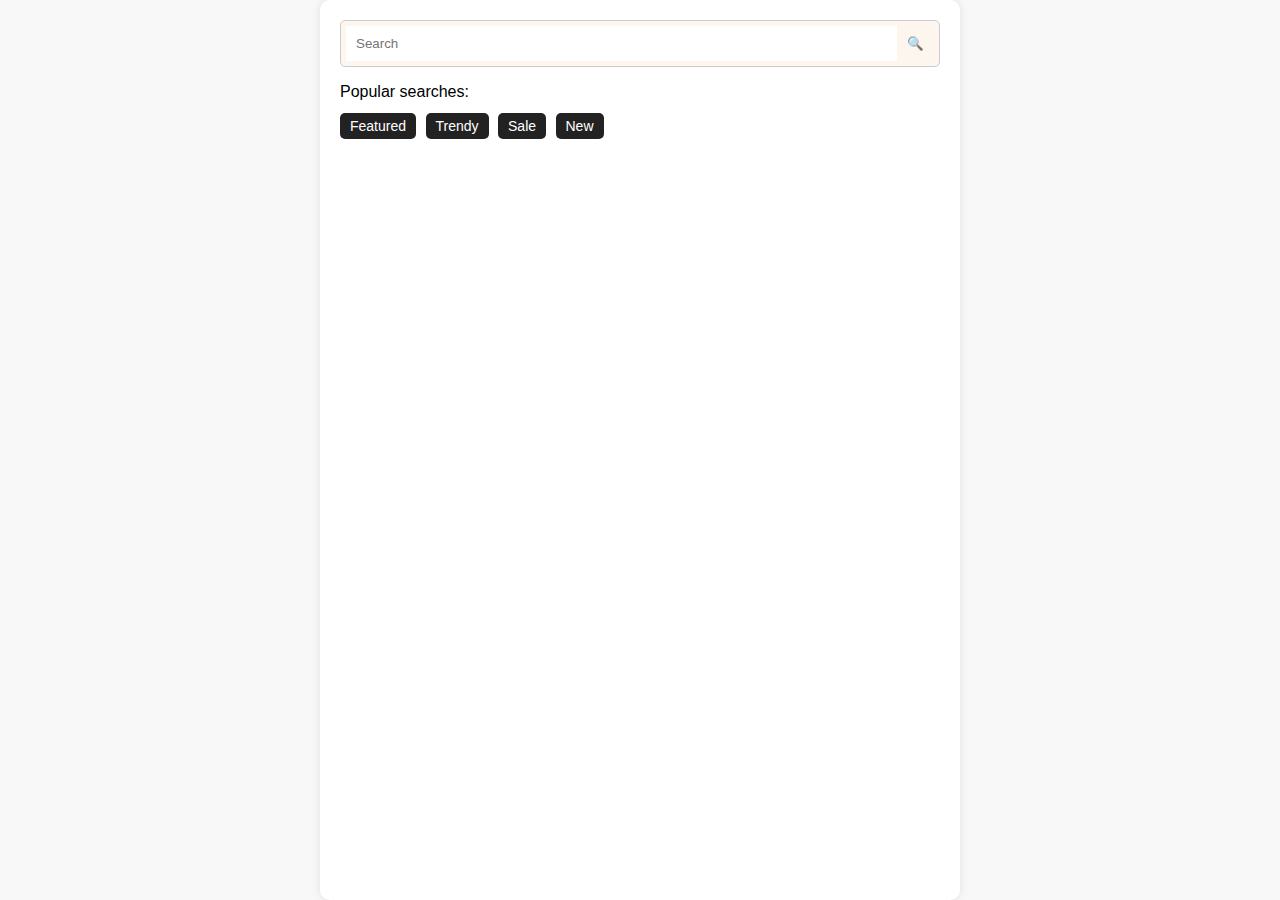
<file: search.html>
<!DOCTYPE html>
<html lang="en">
<head>
    <meta charset="UTF-8">
    <meta name="viewport" content="width=device-width, initial-scale=1.0">
    <title>FAQ - Kudil</title>
    <link rel="stylesheet" href="styles.css">
    <style>
        body {
            display: flex;
            justify-content: center;
            align-items: top;
            height: 100vh;
            background-color: #f8f8f8;
            margin: 0;
        }
        .faq-container {
            width: 90%;
            max-width: 600px;
            background: white;
            padding: 20px;
            border-radius: 10px;
            box-shadow: 0 0 10px rgba(0, 0, 0, 0.1);
            text-align: center;
        }
        .search-box {
            display: flex;
            align-items: center;
            border: 1px solid #ccc;
            border-radius: 5px;
            overflow: hidden;
            padding: 5px;
            background: #fdf6ee;
        }
        .search-box input {
            flex: 1;
            border: none;
            padding: 10px;
            outline: none;
        }
        .search-box button {
            background: none;
            border: none;
            cursor: pointer;
            padding: 10px;
        }
        .popular-searches {
            margin-top: 10px;
            text-align: left;
        }
        .popular-searches span {
            background: #222;
            color: white;
            padding: 5px 10px;
            border-radius: 5px;
            margin-right: 5px;
            font-size: 14px;
        }
        @media (max-width: 600px) {
            .faq-container {
                width: 95%;
            }
        }
    </style>
</head>
<body>
    <div class="faq-container">
        <div class="search-box">
            <input type="text" placeholder="Search">
            <button>&#128269;</button>
        </div>
        <div class="popular-searches">
            <p>Popular searches:</p>
            <span>Featured</span>
            <span>Trendy</span>
            <span>Sale</span>
            <span>New</span>
        </div>
    </div>
</body>
</html>
</file>
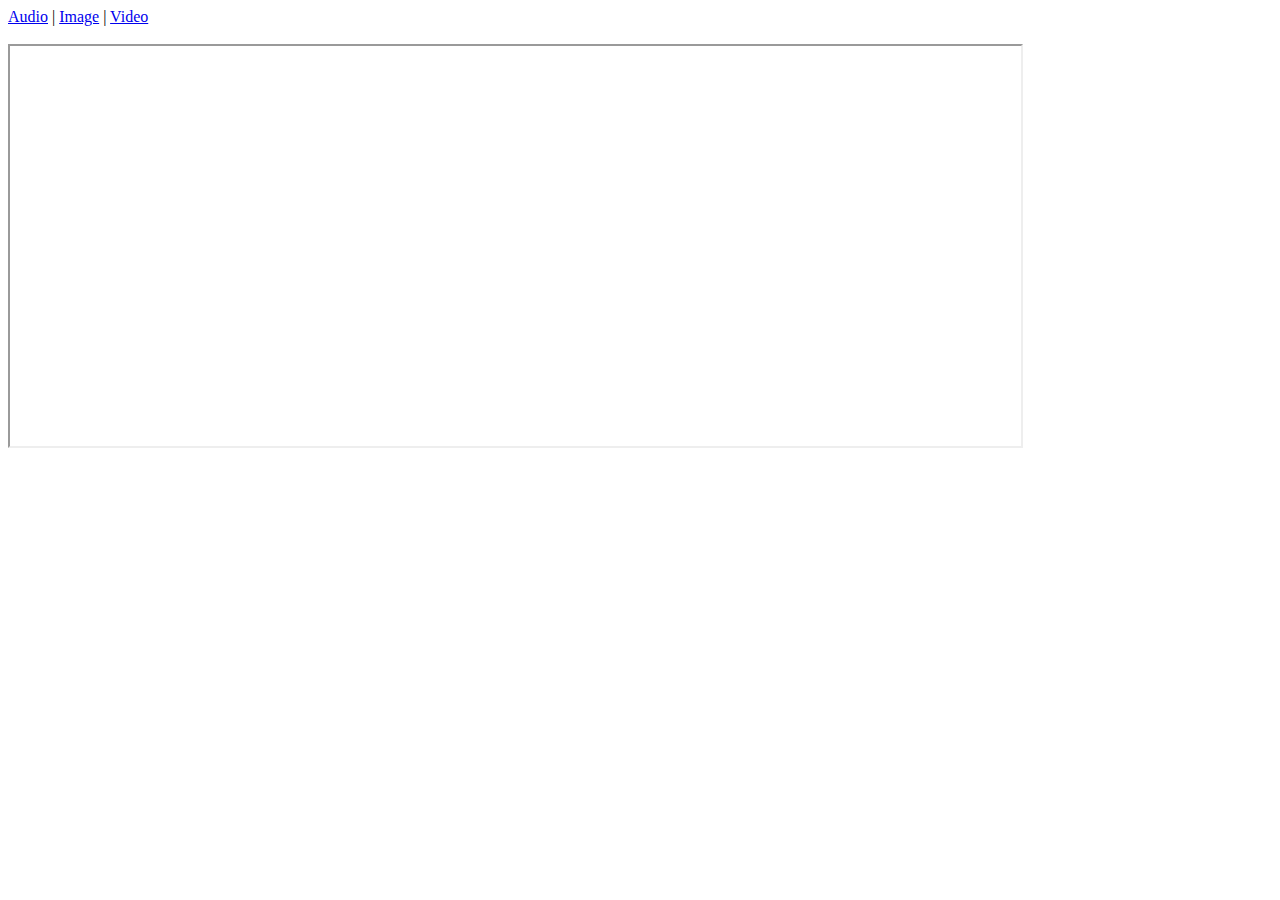
<file: sm.html>
<!DOCTYPE html>
<html lang="en">
<head>
    <meta charset="UTF-8">
    <meta name="viewport" content="width=device-width, initial-scale=1.0">
    <title>Iframe Navigation</title>
</head>
<body>

    <!-- Navigation Links -->
    <a href="audio.html" target="contentFrame">Audio</a> |
    <a href="image.html" target="contentFrame">Image</a> |
    <a href="video.html" target="contentFrame">Video</a>

    <br><br>

    <!-- Iframe to Display Content -->
    <iframe name="contentFrame" width="80%" height="400px"></iframe>

</body>
</html>
</file>
<file: project.css>
*{
  margin: 0px;
  padding: 0px;
 }
  .main {
display: flex;
margin-top: 5%;
justify-content: center;
flex-wrap: wrap;
padding: 20px;
}
@media screen and (max-width: 768px) {
  .news-section {
      padding: 20px;
  }
.main {
    padding: 20px;
    text-align: center;
  }

  .m1 {
    font-size: 1.5rem;
  }

  .m2 {
    font-size: 1rem;
    padding: 10px;
  }
  .carousel {
      position: relative;
      overflow: hidden;
      width: 100%;
  }

  .carousel-container {
      display: flex;
      flex-wrap: nowrap;
      gap: 10px;
      overflow-x: auto;
      scroll-snap-type: x mandatory;
      -webkit-overflow-scrolling: touch;
  }

  .news-card {
      min-width: 90%;
      flex: 0 0 auto;
      scroll-snap-align: center;
      box-shadow: 0px 4px 6px rgba(0, 0, 0, 0.1);
      border-radius: 10px;
      overflow: hidden;
      text-align: center;
  }

  .news-card img {
      width: 100%;
      height: auto;
      border-radius: 10px 10px 0 0;
  }

  .news-content {
      padding: 10px;
  }

  .carousel-btn {
      position: absolute;
      top: 50%;
      transform: translateY(-50%);
      background: rgba(0, 0, 0, 0.5);
      color: white;
      border: none;
      cursor: pointer;
      font-size: 20px;
      padding: 10px;
      border-radius: 50%;
      display: none; /* Hide buttons for swipe navigation */
  }

  .prev {
      left: 10px;
  }

  .next {
      right: 10px;
  }

  /* Make Order Now button smaller */
  .order-now {@media screen and (max-width: 768px) {
  .unique-dining {
      text-align: center;
      padding: 20px;
  }

  .unique-dining p {
      font-size: 2rem; /* Reduce heading size */
  }

  .category-buttons {
      display: flex;
      flex-wrap: wrap;
      justify-content: center;
      gap: 10px;
  }

  .category-buttons button {
      font-size: 14px;
      padding: 8px 12px;
      border-radius: 5px;
  }

  .menu-grid {
      display: flex;
      flex-direction: column; /* Stack items */
      align-items: center;
      gap: 15px;
  }

  .menu-column {
      width: 100%;
  }

  .menu-item {
      display: flex;
      flex-direction: column; /* Stack text and image */
      align-items: center;
      text-align: center;
      padding: 15px;
      width: 100%;
      max-width: 400px; /* Prevent images from being too large */
  }

  .menu-item img {
      width: 100%;
      height: auto;
      max-width: 250px; /* Limit image size */
      border-radius: 10px;
      margin-top: 10px;
  }

  .menu-info {
      padding: 10px;
  }

  .menu-title {
      font-size: 18px;
      font-weight: bold;
  }

  .menu-description {
      font-size: 14px;
  }
}

      font-size: 14px;
      padding: 8px 15px;
  }
}

.m1 {
flex-basis: 30%;
font-family: 'Gill Sans', 'Gill Sans MT', Calibri, 'Trebuchet MS', sans-serif;
font-size: 2rem;
text-align: center;
margin-left: 10%;
}

.m2 {
flex-basis: 50%;
font-family: 'Gill Sans', 'Gill Sans MT', Calibri, 'Trebuchet MS', sans-serif;
font-size: 1.5rem;
text-align: center;
}


.swiper {
width: 80%;
margin: auto;
padding: 40px 0;
}

.swiper-slide {
position: relative; 
display: flex;
justify-content: center;
align-items: center;
background: #fff;
border-radius: 10px;
box-shadow: 0 4px 10px rgba(0, 0, 0, 0.1);
overflow: hidden;
}

.swiper-slide img {
width: 100%;
height: auto;
border-radius: 10px;
transition: transform 2s;
}

.swiper-slide:hover img {
transform: scale(1.1);
}


.swiper-slide .overlay {
position: absolute;
top: 0;
left: 0;
width: 100%;
height: 100%;
background: rgba(0, 0, 0, 0.7);
display: flex;
flex-direction: column;
justify-content: center;
align-items: center;
text-align: center;
color: white;
font-size: 1.5rem;
font-weight: bold;
opacity: 0;
transition: opacity 0.5s ease-in-out;
}

.swiper-slide:hover .overlay {
opacity: 1;
}
#t{
font-size: 2rem;
}


.order-btn {
background-color: #da674e;
color: white;
border: none;
padding: 10px 20px;
font-size: 2rem;
font-weight: bold;
border-radius: 5px;
cursor: pointer;
margin-top: 10px;
transition: transform 0.3s ease-in-out, opacity 0.3s ease-in-out;
opacity: 0;
}

.swiper-slide:hover .order-btn {
opacity: 1;
transform: translateY(-5px);
}

.swiper-button-next, .swiper-button-prev {
color: #da674e;
}
.menu-section {
      text-align: center;
      padding: 50px 0;
  }

  .menu-section h2 {
      font-size: 2rem;
      margin-bottom: 10px;
      color: #111;
  }

  .menu-section p {
      color: #c49a6c;
      font-size: 1.5rem;
      font-style: italic;
  }

  .menu-container {
      display: flex;
      justify-content: center;
      flex-wrap: wrap;
      gap: 20px;
      padding: 20px;
  }

  .menu-card {
      background: white;
      border-radius: 10px;
      padding: 10px;
      width: 250px;
      text-align: center;
      box-shadow: 0 4px 10px rgba(0, 0, 0, 0.1);
      transition: transform 0.3s ease-in-out;
      position: relative;
  }

  .menu-card:hover {
      transform: scale(1.05);
  }

  .menu-card img {
      width: 100%;
      border-radius: 10px;
  }

  .menu-info {
      padding: 15px;
  }

  .menu-title {
      font-size: 1.2rem;
      font-weight: bold;
      color: #111;
      margin: 10px 0;
  }

  .menu-price {
      font-size: 1rem;
      color: #777;
  }

  .rating {
      color: #ffcc00;
      font-size: 1rem;
      margin: 5px 0;
  }

  .menu-icons {
      position: absolute;
      top: 20px;
      right: 15px;
      display: flex;
      flex-direction: column;
      gap: 8px;
      opacity: 0;
      transition: opacity 0.3s ease-in-out;
  }

  .menu-card:hover .menu-icons {
      opacity: 1;
  }

  .menu-icons a {
      background: #c49a6c;
      color: white;
      padding: 8px;
      border-radius: 50%;
      display: inline-block;
      transition: background 0.3s ease-in-out;
  }

  .menu-icons a:hover {
      background: #a06d40;
  }
  .menu-section {
text-align: center;
padding: 10px;
font-size: 2rem;
}

.menu-container {
display: flex;
justify-content: center;
flex-wrap: wrap;
gap: 20px;
padding: 20px;
}

.menu-card {
position: relative;
width: 350px;
background: #fff;
border-radius: 10px;
box-shadow: 0 4px 10px rgba(0, 0, 0, 0.1);
overflow: hidden;
text-align: center;
transition: transform 0.3s ease-in-out;
}

.menu-card:hover {
transform: scale(1.05);
}

.menu-card img {
width: 100%;
border-radius: 10px 10px 0 0;
}

.menu-info {
padding: 15px;
}

.menu-title {
font-weight: bold;
font-size: 1.2rem;
margin-bottom: 5px;
}

.menu-price {
color: #da674e;
font-size: 1rem;
margin-bottom: 5px;
}

.menu-rating {
color: #f4b400;
margin-bottom: 5px;
}

.menu-rating i {
color: #f4b400;
}
.unique-dining {
text-align: center;
padding: 50px;
background-color: #fff;
}

.unique-dining h2 {
font-size: 2rem;
color: #111;
margin-bottom: 10px;
opacity: 0;
transform: translateY(-20px);
animation: fadeIn 1s ease-out forwards;
}

.unique-dining p {
font-size: 2rem;
color: #c69c6d;
font-style: italic;
margin-bottom: 20px;
opacity: 0;
animation: fadeIn 1s ease-out 0.5s forwards;
}

/* Category Buttons */
.category-buttons {
display: flex;
justify-content: center;
gap: 10px;
margin-bottom: 30px;
}

.category-buttons button {
background: #c69c6d;
color: white;
border: none;
padding: 10px 20px;
font-size: 2rem;
border-radius: 20px;
cursor: pointer;
transition: 0.3s ease-in-out;
transform: scale(1);
opacity: 0;
animation: fadeIn 1s ease-out 0.8s forwards;
}

.category-buttons button.active {
background: #111;
}

.category-buttons button:hover {
background: #111;
transform: scale(1.1);
}

/* Menu Grid */
.menu-grid {
display: flex;
justify-content: center;
gap: 20px;
flex-wrap: wrap;
}

.menu-column {
background: rgba(255, 239, 221, 0.3);
padding: 20px;
border-radius: 10px;
width: 45%;
min-width: 300px;
text-align: left;
background-image: url('https://www.transparenttextures.com/patterns/food.png');
opacity: 0;
transform: translateY(30px);
animation: fadeInUp 1s ease-out 1s forwards;
}

.menu-item {
display: flex;
align-items: center;
justify-content: space-between;
padding: 20px 0;
border-bottom: 1px solid rgba(0, 0, 0, 0.1);
transition: transform 0.3s ease-in-out;
}

.menu-item:last-child {
border-bottom: none;
}

.menu-item:hover {
transform: scale(1.05);
}

.menu-item img {
width: 120px;
height: 120px;
border-radius: 50%;
object-fit: cover;
border: 2px solid #c69c6d;
transition: transform 0.3s ease-in-out;
}

.menu-item img:hover {
transform: rotate(10deg) scale(1.1);
}

.menu-info {
flex: 1;
padding-right: 15px;
font-size: 1.3rem;
}

.menu-title {
font-weight: bold;
font-size: 1.7rem;
}

.menu-description {
font-size: 1.2rem;
color: #666;
}

/* Keyframe Animations */
@keyframes fadeIn {
0% {
  opacity: 0;
  transform: translateY(-20px);
}
100% {
  opacity: 1;
  transform: translateY(0);
}
}

@keyframes fadeInUp {
0% {
  opacity: 0;
  transform: translateY(30px);
}
100% {
  opacity: 1;
  transform: translateY(0);
}
}

body {
background-color: #fff;
}

.hero {
position: relative;
width: 100%;
height: 80vh;
background: url("image_banner_bg.webp") no-repeat center center/cover;
display: flex;
align-items: center;
justify-content: center;
text-align: center;
color: white;
}

.hero::before {
content: "";
position: absolute;
top: 0;
left: 0;
width: 100%;
height: 100%;
background: rgba(0, 0, 0, 0.5);
}

.hero-content {
position: relative;
max-width: 700px;
padding: 20px;
opacity: 0;
transform: translateY(30px);
animation: fadeIn 1s ease-out forwards;
}

.hero-content p {
font-size: 4rem;
font-style: italic;
color: #030309;
opacity: 0;
animation: fadeIn 1s ease-out 0.5s forwards;
}

.hero-content h1 {
font-size: 2.5rem;
font-weight: bold;
margin: 10px 0;
opacity: 0;
animation: fadeIn 1s ease-out 0.8s forwards;
}

.hero-content span {
font-size: 1rem;
color: #dddddd;
opacity: 0;
animation: fadeIn 1s ease-out 1s forwards;
}

.hero-button {
display: inline-block;
background: #c69c6d;
color: white;
padding: 12px 25px;
margin-top: 20px;
text-decoration: none;
font-size: 1rem;
border-radius: 5px;
transition: 0.3s ease-in-out;
opacity: 0;
animation: fadeIn 1s ease-out 1.2s forwards;
}

.hero-button:hover {
background: #000000;
color: #070707;
transform: scale(1.1);
}
.product-container {
display: flex;
background: white;
padding: 20px;
border-radius: 10px;
max-width: 900px;
margin: auto;
justify-content: center;
align-items: center;
box-shadow: 0px 0px 10px rgba(0, 0, 0, 0.1);
}

.product-image img {
width: 500px;
border-radius: 15px;

}

.product-details {
padding: 20px;
font-size: 1.5rem;
}

.category {
font-style: italic;
color: #8a6d3b;
}

.product-title {
font-size: 24px;
font-weight: bold;
}

.price {
font-size: 20px;
color: #333;
}

.old-price {
text-decoration: line-through;
color: gray;
margin-left: 20px;
}

.discount {
color: white;
padding: 3px 6px;
font-size: 12px;
border-radius: 4px;
margin-left: 20px;
}

.quantity, .cuisines, .type {
margin-top: 10px;
}

.size-btn, .cuisine-tag {
display: inline-block;
background: #f1e5d0;
padding: 5px 10px;
border-radius: 5px;
margin: 5px;
font-size: 14px;
}

.non-veg {
background: red;
color: white;
padding: 5px 10px;
border-radius: 5px;
}

.cart-actions {
margin-top: 20px;
}

.quantity-btn {
background: #ccc;
border: none;
padding: 5px 10px;
font-size: 16px;
cursor: pointer;
}

.quantity-input {
width: 40px;
text-align: center;
font-size: 16px;
margin: 0 5px;
}

.add-to-cart, .buy-now {
display: block;
width: 100%;
padding: 10px;
margin-top: 10px;
border: none;
font-size: 16px;
cursor: pointer;
border-radius: 5px;
}

.add-to-cart {
background: #b08968;
color: white;
}

.buy-now {
background: #ffcc00;
color: black;
}

.reviews {
margin-top: 10px;
font-size: 14px;
}

.view-details {
display: block;
margin-top: 10px;
color: #0073e6;
text-decoration: none;
}


@media screen and (max-width: 768px) {
  .unique-dining {
      text-align: center;
      padding: 20px;
  }

  .unique-dining p {
      font-size: 2rem; /* Reduce heading size */
  }

  .category-buttons {
      display: flex;
      flex-wrap: wrap;
      justify-content: center;
      gap: 10px;
      overflow-x: hidden;
scrollbar-width:none;
  }

  .category-buttons button {
      font-size: 14px;
      padding: 8px 12px;
      overflow-x: hidden;
scrollbar-width:none;
      border-radius: 5px;
  }}
.mp{

background-image: url("mapview.webp");
width: 100%;
font-size: 1.5rem;
display: flex;
}
.a{
width: 40%;
position: relative;
margin-left: 3%;
margin-top: 5%;
font-size: 5rem;
}
.b>img{
width: 50%;
height: 50vh;

top: 7%;
position: relative;
margin-left: 50%;

}  
.road {
      position: relative;
      width: 420px;
      height: 200px;
      transform: rotate(-10deg);
  }
  .bike {
      position: absolute;
      bottom: 0;
      left: 0;
      font-size: 40px;
      animation: moveBike 2s linear infinite alternate;
  }
  .location {
      position: absolute;
      font-size: 18px;
      font-weight: bold;
      background: rgba(255, 255, 255, 0.8);
      padding: 5px;
      border-radius: 5px;
      display: flex;
      align-items: center;
      gap: 5px;
  }
  .pickup {
      left: 0px;
      bottom: 5px;
      
  }
  .delivery {
      left:510px;
      bottom: 60px;
  }
  @keyframes moveBike {
      from {
          left: 0;
          bottom: 0;
      }
      to {
          left: 400px;
          bottom: 100px;
      }
  }
.bm{
  margin-top: 37%;
} 
.side-content {
      margin-top: 35%;
      width: 30%;
      padding: 20px;
      background: #f8f4ee;
      font-size: 2rem;
      margin-left: 1%;
  }
  .side-content h2 {
      color: #333;
      margin-bottom: 10px;
  }
  .side-content p {
      color: #555;
      margin-bottom: 20px;
  }
  .shop-btn {
      background-color: #d4a373;
      color: white;
      border: none;
      padding: 10px 20px;
      cursor: pointer;
      border-radius: 5px;
      text-decoration: none;
  }
  .container {
      display: grid;
      grid-template-columns: repeat(3, 1fr);
      gap: 10px;
      width: 70%;
      padding: 20px;
  }
  .item {
      position: relative;
      overflow: hidden;
      border-radius: 10px;
  }
  .item img {
      width: 100%;
      display: block;
      transition: transform 0.3s ease-in-out;
  }
  .overlay {
      position: absolute;
      top: 0;
      left: 0;
      width: 100%;
      height: 100%;
      background: rgba(0, 0, 0, 0.6);
      color: white;
      display: flex;
      flex-direction: column;
      justify-content: center;
      align-items: center;
      opacity: 0;
      transition: opacity 0.3s ease-in-out;
  }
  .overlay h3 {
      margin-bottom: 10px;
  }
  .order-btn {
      background-color: #d4a373;
      color: white;
      border: none;
      padding: 10px 20px;
      cursor: pointer;
      border-radius: 5px;
      text-decoration: none;
  }
  .item:hover .overlay {
      opacity: 1;
  }
  .item:hover img {
      transform: scale(1.1);
  }
  



  .main{
    display: flex;
   
  }
  .side-content {
      margin-top: 2%;
      width: 30%;
      padding: 20px;
      background: #f8f4ee;
      font-size: 2rem;
      margin-left: 1%;
  }
  .side-content h2 {
      color: #333;
      margin-bottom: 10px;
  }
  .side-content p {
      color: #555;
      margin-bottom: 20px;
  }
  .shop-btn {
      background-color: #d4a373;
      color: white;
      border: none;
      padding: 10px 20px;
      cursor: pointer;
      border-radius: 5px;
      text-decoration: none;
  }
  .container11{
      display: grid;
      grid-template-columns: repeat(3, 1fr);
      gap: 10px;
      width: 60%;
      padding: 20px;
  }
  .item {
      position: relative;
      overflow: hidden;
      border-radius: 10px;
  }
  .item img {
      width: 100%;
      display: block;
      transition: transform 0.3s ease-in-out;
  }
  .overlay {
      position: absolute;
      top: 0;
      left: 0;
      width: 100%;
      height: 100%;
      background: rgba(0, 0, 0, 0.6);
      color: white;
      display: flex;
      flex-direction: column;
      justify-content: center;
      align-items: center;
      opacity: 0;
      transition: opacity 0.3s ease-in-out;
  }
  .overlay h3 {
      margin-bottom: 10px;
  }
  .order-btn {
      background-color: #d4a373;
      color: white;
      border: none;
      padding: 10px 20px;
      cursor: pointer;
      border-radius: 5px;
      text-decoration: none;
  }
  .item:hover .overlay {
      opacity: 1;
  }
  .item:hover img {
      transform: scale(1.1);
  }





  .ba {
      font-family: Arial, sans-serif;
      background-color: #0d1b2a;
      color: white;
      display: flex;
      justify-content: center;
      align-items: center;
      height: 30vh;
      margin: 1%;
     
  }
  .reviews {
      text-align: center;
      background-color: #14213d;
      padding: 20px;
      border-radius: 10px;
      box-shadow: 0 4px 8px rgba(0, 0, 0, 0.2);
      max-width: 600px;
  }
  .review-text {
      font-size: 1.1em;
      margin: 10px 0;
  }
  .review-author {
      font-style: italic;
      margin: 10px 0;
  }
  .stars {
      font-size: 1.5em;
      color: gold;
  }
  footer {
      background-color: #0a192f;
      color: white;
      padding: 40px 10%;
      font-size: 2rem;
  }

  .footer-container {
      display: flex;
      flex-wrap: wrap;
      justify-content: space-between;
      font-size: 2rem;
  }

  .footer-column {
      flex: 1;
      min-width: 250px;
      margin-bottom: 20px;
  }

  .footer-column h3 {
      font-size: 18px;
      margin-bottom: 15px;
      font-weight: bold;
  }

  .footer-column p, 
  .footer-column a {
      color: #ddd;
      font-size: 14px;
      text-decoration: none;
      display: block;
      margin-bottom: 8px;
  }

  .footer-column a:hover {
      color: #f0a500;
  }

  .subscribe-form input {
      width: 80%;
      padding: 10px;
      border: none;
      border-radius: 5px;
      margin-right: 10px;
  }

  .subscribe-form button {
      padding: 10px 15px;
      border: none;
      background-color: #f0a500;
      color: #fff;
      font-size: 14px;
      border-radius: 5px;
      cursor: pointer;
  }

  .subscribe-form button:hover {
      background-color: #d88b00;
  }

  .footer-bottom {
      text-align: center;
      margin-top: 20px;
      padding-top: 10px;
      border-top: 1px solid #444;
      font-size: 14px;
  }

  @media (max-width: 768px) {
      .footer-container {
          flex-direction: column;
          text-align: center;
      }

      .subscribe-form input {
          width: 100%;
          margin-bottom: 10px;
      }

      .subscribe-form button {
          width: 100%;
      }
  }
  .hello{
    margin-top: 0.5px;
    flex-basis: 50%;
    line-height: 1.3;
    
  }
  .event{
    
    display: flex;

    font-size: 2rem;
    
    font-style: italic;
    line-height: 2 ;}


.hh>img{  
border-radius: 80%;
box-shadow: 0px 0px 10px rgba(0, 0, 0, 0.9);
flex-basis: 50%;

  }
  .container33 {
  width: 210px;
  height: 140px;
  margin: 40px auto; 
  -webkit-perspective: 1100px;
  perspective: 1100px;
  position: relative;
}

#carousel {
  margin-top: 60%;
  width: 100%;
  height: 100%;
  position: relative; 
  transform-style: preserve-3d;
  transition: transform 1s;
  animation: rotating 20s linear infinite;
}

#carousel:hover {
  animation-play-state: paused;
}

#carousel div {
  position: absolute;
  width: 200px;
  height: 150px;
  border: 2px solid #000;
}

#carousel div img {
  width: 100%;
  height: 100%;
  object-fit: cover;
}


#carousel div:nth-child(1) { transform: rotateY(0deg) translateZ(288px); }
#carousel div:nth-child(2) { transform: rotateY(40deg) translateZ(288px); }
#carousel div:nth-child(3) { transform: rotateY(80deg) translateZ(288px); }
#carousel div:nth-child(4) { transform: rotateY(120deg) translateZ(288px); }
#carousel div:nth-child(5) { transform: rotateY(160deg) translateZ(288px); }
#carousel div:nth-child(6) { transform: rotateY(200deg) translateZ(288px); }
#carousel div:nth-child(7) { transform: rotateY(240deg) translateZ(288px); }
#carousel div:nth-child(8) { transform: rotateY(280deg) translateZ(288px); }
#carousel div:nth-child(9) { transform: rotateY(320deg) translateZ(288px); }

@keyframes rotating {
  from { transform: rotateY(0deg); }
  to { transform: rotateY(-360deg); }
}
.news-section {
      width: 100%;
      text-align: center;
      padding: 30px 0;
  }

  h2 {
      font-size: 24px;
      color: #222;
      margin-bottom: 20px;
  }

  .carousel {
      position: relative;
      width: 100%;
      overflow: hidden;
  }

  .carousel-container {
      display: flex;
      width: 160%; /* Ensure enough space for all slides */
      transition: transform 0.5s ease-in-out;
  }

  .news-card {
      position: relative;
     margin-top: 60px;
      border-radius: 10px;
      box-shadow: 0px 4px 6px rgba(0, 0, 0, 0.1);
      overflow: hidden;
      width: calc(100% / 3); /* Show 3 cards per view */
      box-sizing: border-box;
      padding: 10px;
      margin: 10px;
  }

  .news-card img {
      width: 100%;
      height: 200px;
      object-fit: cover;
  }

  .news-content {
      padding: 15px;
      text-align: left;
  }

  .date {
      font-size: 14px;
      color: #a3a3a3;
  }

  h3 {
      font-size: 18px;
      margin: 10px 0;
      color: #222;
  }

  p {
      font-size: 14px;
      color: #555;
  }


  .carousel-btn {
      position: absolute;
      top: 50%;
      transform: translateY(-50%);
      background: rgba(0, 0, 0, 0.5);
      color: white;
      border: none;
      padding: 15px;
      cursor: pointer;
      font-size: 20px;
      border-radius: 50%;
  }
  

  .carousel-btn:hover {
      background: rgba(0, 0, 0, 0.8);
  }

  .prev {
      left: 10px;
  }

  .next {
      right: 10px;
  }

.news-card {
position: relative;
overflow: hidden;
}


.order-now {
position: absolute;
top: 40%;
left: 50%;
transform: translate(-50%, -50%);
background: orange;
color: white;
padding: 10px 20px;
font-size: 16px;
font-weight: bold;
border: none;
border-radius: 5px;
cursor: pointer;
opacity: 0;
transition: opacity 0.3s ease-in-out;
}

.news-card:hover .order-now {
opacity: 1;
}



html, body {
  overflow-x: hidden; /* Prevents horizontal dragging */

  margin: 0;
  padding: 0;
  width: 100%;
}

/* ✅ Fixed Navbar */
.navbar {
  position: fixed; /* Ensures navbar stays at the top */
  top: 0;
  left: 0;
  width: 100%;
  z-index: 1000;
  background-color:white;
  padding: 15px 20px;
  display: flex;
  align-items: center;
  justify-content: space-between;
  color: rgb(4, 4, 4);
  box-shadow: 0 4px 8px rgba(0, 0, 0, 0.1);
}

/* ✅ Content starts below navbar */
body {
  padding-top: 60px; /* Prevents navbar from covering content */
  position: relative;
}

/* ✅ Prevents accidental dragging */


/* ✅ Logo */
.navbar h1 {
  font-size: 24px;
}

.navbar .kcolor {
  color: orange;
}

/* ✅ Desktop Navigation */
.nav-links {
  display: flex;
  list-style: none;
}

.nav-links li {
  position: relative;
}

.nav-links a {
  text-decoration: none;
  color: white;
  padding: 10px 15px;
  display: block;
  transition: 0.3s;
}

.nav-links a:hover {
  background-color: orange;
  border-radius: 5px;
}

/* ✅ Dropdown Menu */
.dropdown-menu {
  display: none;
  position: absolute;
  top: 100%;
  left: 0;
  background-color: #f6eeee;
  min-width: 150px;
  border-radius: 5px;
  box-shadow: 0px 4px 6px rgba(0, 0, 0, 0.1);
}

.dropdown-menu div {
  padding: 10px;
}

.dropdown-menu a {
  color: white;
  display: block;
  padding: 10px;
}

.dropdown:hover .dropdown-menu {
  display: block;
}

/* ✅ Mobile Styles */
.hamburger {
  display: none;
  cursor: pointer;
  font-size: 24px;
}

/* ✅ Responsive Navigation (2 items per row on mobile) */
@media screen and (max-width: 768px) {
  .nav-links {
      display: none;
      flex-wrap: wrap; /* ✅ Allows items to wrap */
      background-color: #f2eded;
      position: absolute;
      top: 60px;
      right: 0;
      width: 200px;
      border-radius: 5px;
      text-align: center;
      padding: 10px;
  }

  .nav-links.active {
      display: flex;
  }

  .nav-links li {
      width: 48%; /* ✅ Ensures two items fit in a row */
      margin-bottom: 10px; /* ✅ Adds spacing between rows */
  }

  .nav-links a {
      display: block;
      padding: 10px;
      background-color: #f5eeee;
      color: rgb(23, 22, 22);
      border-radius: 5px;
  }

  .nav-links a:hover {
      background-color: orange;
  }

  .hamburger {
      display: block;
  }
}
  /* Make homepage content responsive */
  .homepage {
      width: 100%;
      
      text-align: center;
  }

  /* Adjust text size and spacing for mobile */
  .homepage h1 {
      font-size: 24px;
  }

  .homepage p {
      font-size: 16px;
      line-height: 1.5;
  }

  /* Ensure images are responsive */
  .homepage img {
      max-width: 100%;
      height: auto;
  }
}


  
  .homepage {
      height: 100vh;
      background: url("bga.webp");
      background-repeat: no-repeat;
      
     font-size: 5rem;
      top: 50%;
      text-align:left;
      color: white;
      width: 100%;
    
  }
.at{
font-size: 2rem;
color: white;
font-style: italic;
}
.de{
background-color: #d4a373;
padding: 5px;
border-radius: 10px;
}
  .order-btn {
      background: #d4a373;
      border: none;
      padding: 10px 20px;
      font-size: 16px;
      cursor: pointer;
      color: white;
  }


  .content {
      height: 1500px;
      background: lightgray;
      padding: 50px;
      text-align: center;
  }
  .heroo {
      position: relative;
      height: 100vh;
      background: url("bga.webp") no-repeat center center/cover;
      display: flex;
      align-items: center;
      justify-content: center;
      text-align: center;
      color: white;
      padding: 20px;
      margin-left: 10px;
  }


  .heroo .overlay {
      position: absolute;
      top: 0;
      left: 0;
      width: 100%;
      height: 100%;
      background: none;
  }


  .hero-content {
      position: relative;
      max-width: 100%;
      right: 15%;
  }

  .hero-content .discount {
      font-size: 20px;
      font-style: italic;
      color: #D4A373;
  }

  .hero-content h1 {
      font-size: 48px;
      font-weight: bold;
      margin: 10px 0;
  }

  .hero-content .description {
      font-size: 1.3rem;
      line-height: 1.7;
      margin-bottom: 20px;
      color: white;
  }

 
  .btn {
      background: #D4A373;
      color: white;
      padding: 12px 20px;
      text-decoration: none;
      font-weight: bold;
      border-radius: 5px;
  }

  .btn:hover {
      background: #b88655;
  }
  @media (max-width: 768px) {
.heroo {
  position: relative;
  text-align: center;
  padding: 50px 20px; 
}

.overlay {
  position: absolute;
  width: 100%;
  height: 100%;
  background: rgba(0, 0, 0, 0.5); 
}

.hero-content {
  position: relative;
  z-index: 2;
  width: 100%;
  max-width: 90%;
  margin: auto;
  padding: 20px;
}

.hero-content .discount {
  font-size: 1.5rem; 
}

.hero-content h1 {
  font-size: 2rem;
  line-height: 1.2;
}

.hero-content .description {
  font-size: 1rem;
  line-height: 1.5;
  padding: 10px 0;
}

.btn {
  font-size: 1rem;
  padding: 10px 20px;
  border-radius: 5px;
}
}
@media (max-width: 768px) {

.hero {
  width: 100%;
  text-align: center;
  padding: 50px 20px; 
  position: relative;
}


.hero-content {
  max-width: 90%;
  margin: auto;
  padding: 20px;
  position: relative;
}


.hero-content p {
  font-size: 1.4rem; 
  margin-bottom: 10px;
}


.hero-content h1 {
  font-size: 2rem; 
  line-height: 1.3;
  margin-bottom: 10px;
}

.hero-content span {
  font-size: 1rem;
  line-height: 1.5;
  display: block;
  margin-bottom: 15px; 
}


.hero-button {
  font-size: 1.1rem;
  padding: 12px 25px;
  border-radius: 5px;
  background-color: #ff9800; 
  color: white;
  text-decoration: none;
  display: inline-block;
  transition: background-color 0.3s ease;
}

.hero-button:hover {
  background-color: #ff5722; 
}
}
@media (max-width: 768px) {

.product-container {
  display: flex;
  flex-direction: column; 
  padding: 20px;
  width: 100%;
}


.product-image img {
  width: 100%;
  height: auto;
  border-radius: 8px; 
}


.product-details {
  margin-top: 20px;
  text-align: center; 
}

.category {
  font-size: 1.2rem;
  margin-bottom: 10px;
  color: #555;
}

.product-title {
  font-size: 1.6rem;
  margin-bottom: 10px;
  font-weight: bold;
}

/* Price styling */
.price {
  font-size: 1.4rem;
  margin-bottom: 10px;
}

.old-price {
  text-decoration: line-through;
  color: #999;
  margin-left: 10px;
}

.discount {
  color: #ff5722;
  font-weight: bold;
  margin-left: 10px;
}

/* Quantity buttons styling */
.quantity {
  display: flex;
  flex-direction: column;
  margin-bottom: 10px;
  align-items: center;
}

.size-btn {
  font-size: 1rem;
  padding: 8px 16px;
  margin: 5px;
  background-color: #f0f0f0;
  border: none;
  cursor: pointer;
}

/* Cuisines section styling */
.cuisines {
  margin-top: 10px;
  display: flex;
  justify-content: center;
  flex-wrap: wrap;
}

.cuisine-tag {
  font-size: 0.9rem;
  background-color: #ddd;
  padding: 5px 10px;
  border-radius: 5px;
  margin: 5px;
}

/* Type section styling */
.type {
  margin-top: 10px;
}

.non-veg {
  background-color: #f44336;
  padding: 5px 10px;
  color: white;
  border-radius: 5px;
}

/* Cart actions buttons styling */
.cart-actions {
  display: flex;
  flex-direction: column;
  align-items: center;
  margin-top: 20px;
}

.quantity-btn {
  font-size: 1.2rem;
  padding: 5px 15px;
  background-color: #f0f0f0;
  border: none;
  cursor: pointer;
}

.quantity-input {
  width: 40px;
  text-align: center;
  font-size: 1.2rem;
  padding: 5px;
  margin: 5px 0;
}

.add-to-cart, .buy-now {
  font-size: 1.1rem;
  padding: 12px 25px;
  margin: 10px;
  border-radius: 5px;
  background-color: #ff9800;
  color: white;
  border: none;
  cursor: pointer;
}

/* Review styling */
.reviews {
  margin-top: 10px;
  font-size: 1rem;
}

/* View details link */
.view-details {
  font-size: 1rem;
  color: #007bff;
  text-decoration: none;
  margin-top: 20px;
}
}

@media (max-width: 768px) {
.mp {
  display: block; /* Stack divs vertically */
  padding: 20px;
}

.a, .b {
  width: 100%; /* Make both divs take full width */
  margin-bottom: 20px; /* Space between divs */
}

.b img {
  width: 80%; /* Adjust image size for mobile */
  height: auto;
  margin-bottom: 35px;
  margin-left: 10px;
}
@keyframes moveBike {
  from {
      left: 0;
      bottom: 0;
  }
  to {
      left: 180px;
      bottom: 200px;
  }
}
.road {
  position: relative;
  width: 70%;
  height: 200px;
  margin-top: 20px;
}

.bike img {
  width: 50%;
  max-width: 250px;
  position: absolute;
  left: 10%;

}

.location {
  position: absolute;
  bottom: 120px;
  display: flex;
  justify-content: left;
  align-items: left;
  
}

.pickup img {
  width: 40%;
  border-radius: 50%;
  bottom: 30px;
}

.delivery img {
  position: relative;
  width: 150%;
  height: 20vh;
  right: 9%;
  
}
.delivery {
  left:190px;
  bottom: 190px;
}
.b>img{
width: 50%;
height: 50vh;

top: 7%;
position: relative;
margin-left: 10%;

}  
}
@media (max-width: 768px) {
.main {
  display: block; /* Stack elements vertically */
  text-align: center; /* Center-align text */
  padding: 20px;
}

.side-content {
  width: 100%; /* Full width on mobile */
  margin-bottom: 20px; /* Space between sections */
}

.container11 {
  width: 100%; /* Full width for images */
  display: flex;
  flex-wrap: wrap; /* Allow items to wrap */
  justify-content: center; /* Center align */
}

.item {
  width: 90%; /* Make each item take full width */
  margin-bottom: 15px; /* Space between items */
}

.item img {
  width: 100%; /* Make images responsive */
  height: auto;
}

.overlay {
  position: absolute;
  bottom: 10px;
  left: 50%;
  transform: translateX(-50%);
  width: 80%;
  text-align: center;
}

.at {
  font-size: 1.2rem;
  font-weight: bold;
}

.de {
  padding: 10px 15px;
  font-size: 1rem;
}
}

@media (max-width: 768px) {
      h1 {
          font-size: 1.5rem;
      }
      .event {
          flex-direction: column;
          align-items: center;
      }
      .container33 {
          max-width: 100%;
      }
      #carousel div {
          max-width: 150px;
      }
      .hello {
          font-size: 0.9rem;
          padding: 10px;
      }
      #carousel {
  margin-top: 2%;
  width: 100%;
  height: 100%;
  position: relative; /* Changed from absolute */
  transform-style: preserve-3d;
  transition: transform 1s;
  animation: rotating 20s linear infinite;
}
  }
@media screen and (max-width: 768px) {
  .menu-section {
      text-align: center;
    align-items: center;
  }
 .mm{
display: none;
 }
  #t{
      font-size: 1rem;
  }
  .order-btn {
      background-color: #da674e;
      display:none;
      color: white;
      border: none;
      padding: 0px 0px;
      font-size: 0.1rem;
      width: 80px;
      border-radius: 5px;
      cursor: pointer;
      margin-top: 3px;
      transition: transform 0.3s ease-in-out, opacity 0.3s ease-in-out;
      opacity: 0;
      justify-content: center;
      align-items: center;
      position: relative;
      left: 42px;
    }}
  @media (max-width: 768px) {
      h1 {
          font-size: 1.5rem;
      }
      .event {
          flex-direction: column;
          align-items: center;
      }
      .container33 {
          max-width: 100%;
      }
      #carousel div {
          max-width: 150px;
      }
      .hello {
          font-size: 0.9rem;
          padding: 10px;
      }
      .news-section {
          padding: 10px;
      }
      .carousel-container {
          flex-wrap: nowrap;
          overflow-x: auto;
      }
      .news-card {
          max-width: 100%;
          padding: 10px;
      }
      .order-now {
          width: 100%;
          position: relative;
          top: -77%;
         
      }
  }
  @media (max-width: 768px) {
      h1 {
          font-size: 1.5rem;
      }
      .event {
          flex-direction: column;
          align-items: center;
      }
      .container33 {
          max-width: 100%;
      }
      #carousel div {
          max-width: 150px;
      }
      .hello {
          font-size: 0.9rem;
          padding: 10px;
      }
      .news-section {
          padding: 10px;
      }
      .carousel-container {
          flex-wrap: nowrap;
          overflow-x: auto;
      }
      .news-card {
          max-width: 100%;
          padding: 10px;
      }
      .order-now {
          width: 100%;
      }
      .reviews {
          flex-direction: column;
          align-items: center;
      }
  }
</file>
<file: styles.css>
/* General Styles */
body {
    font-family: Arial, sans-serif;
    margin: 0;
    padding: 0;
    text-align: center;
    background-color: #f4f4f4;
}

/* Animated Header */
header {
    background: #ff5722;
    color: white;
    padding: 20px;
    animation: slideDown 1s ease-in-out;
}

/* Map Section */
.map {
    position: relative;
    max-width: 80%;
    margin: 20px auto;
}

.map img {
    width: 100%;
    border-radius: 10px;
    animation: fadeIn 1.5s ease-in-out;
}

/* Pulsating Location Markers */
.location {
    position: absolute;
    background: rgba(0, 0, 0, 0.7);
    color: white;
    padding: 5px 10px;
    border-radius: 5px;
    font-size: 14px;
    cursor: pointer;
    transition: 0.3s;
    animation: pulse 1.5s infinite;
}

.location:hover {
    background: #ff5722;
}

/* Food List */
.food-list {
    display: flex;
    justify-content: center;
    flex-wrap: wrap;
    gap: 20px;
    padding: 20px;
}

.food-item {
    width: 300px;
    background: white;
    border-radius: 10px;
    padding: 15px;
    box-shadow: 2px 2px 10px rgba(0, 0, 0, 0.1);
    transition: transform 0.3s;
    animation: bounceIn 1s ease-in-out;
}

.food-item:hover {
    transform: scale(1.05);
}

.food-item img {
    width: 100%;
    border-radius: 10px;
}

.food-item h3 {
    font-size: 20px;
    margin: 10px 0;
}

/* Pricing Table */
.pricing table {
    width: 50%;
    margin: auto;
    border-collapse: collapse;
    animation: fadeIn 1.5s ease-in-out;
}

.pricing th, .pricing td {
    border: 1px solid #ddd;
    padding: 10px;
    text-align: center;
}

.pricing th {
    background: #ff5722;
    color: white;
}

/* Footer */
footer {
    background: #333;
    color: white;
    padding: 10px;
    margin-top: 20px;
}

/* Animations */
@keyframes slideDown {
    from {
        transform: translateY(-50px);
        opacity: 0;
    }
    to {
        transform: translateY(0);
        opacity: 1;
    }
}

@keyframes fadeIn {
    from {
        opacity: 0;
    }
    to {
        opacity: 1;
    }
}

@keyframes pulse {
    0% {
        transform: scale(1);
        opacity: 0.8;
    }
    50% {
        transform: scale(1.1);
        opacity: 1;
    }
    100% {
        transform: scale(1);
        opacity: 0.8;
    }
}

@keyframes bounceIn {
    0% {
        transform: scale(0.8);
        opacity: 0;
    }
    100% {
        transform: scale(1);
        opacity: 1;
    }
}
</file>
